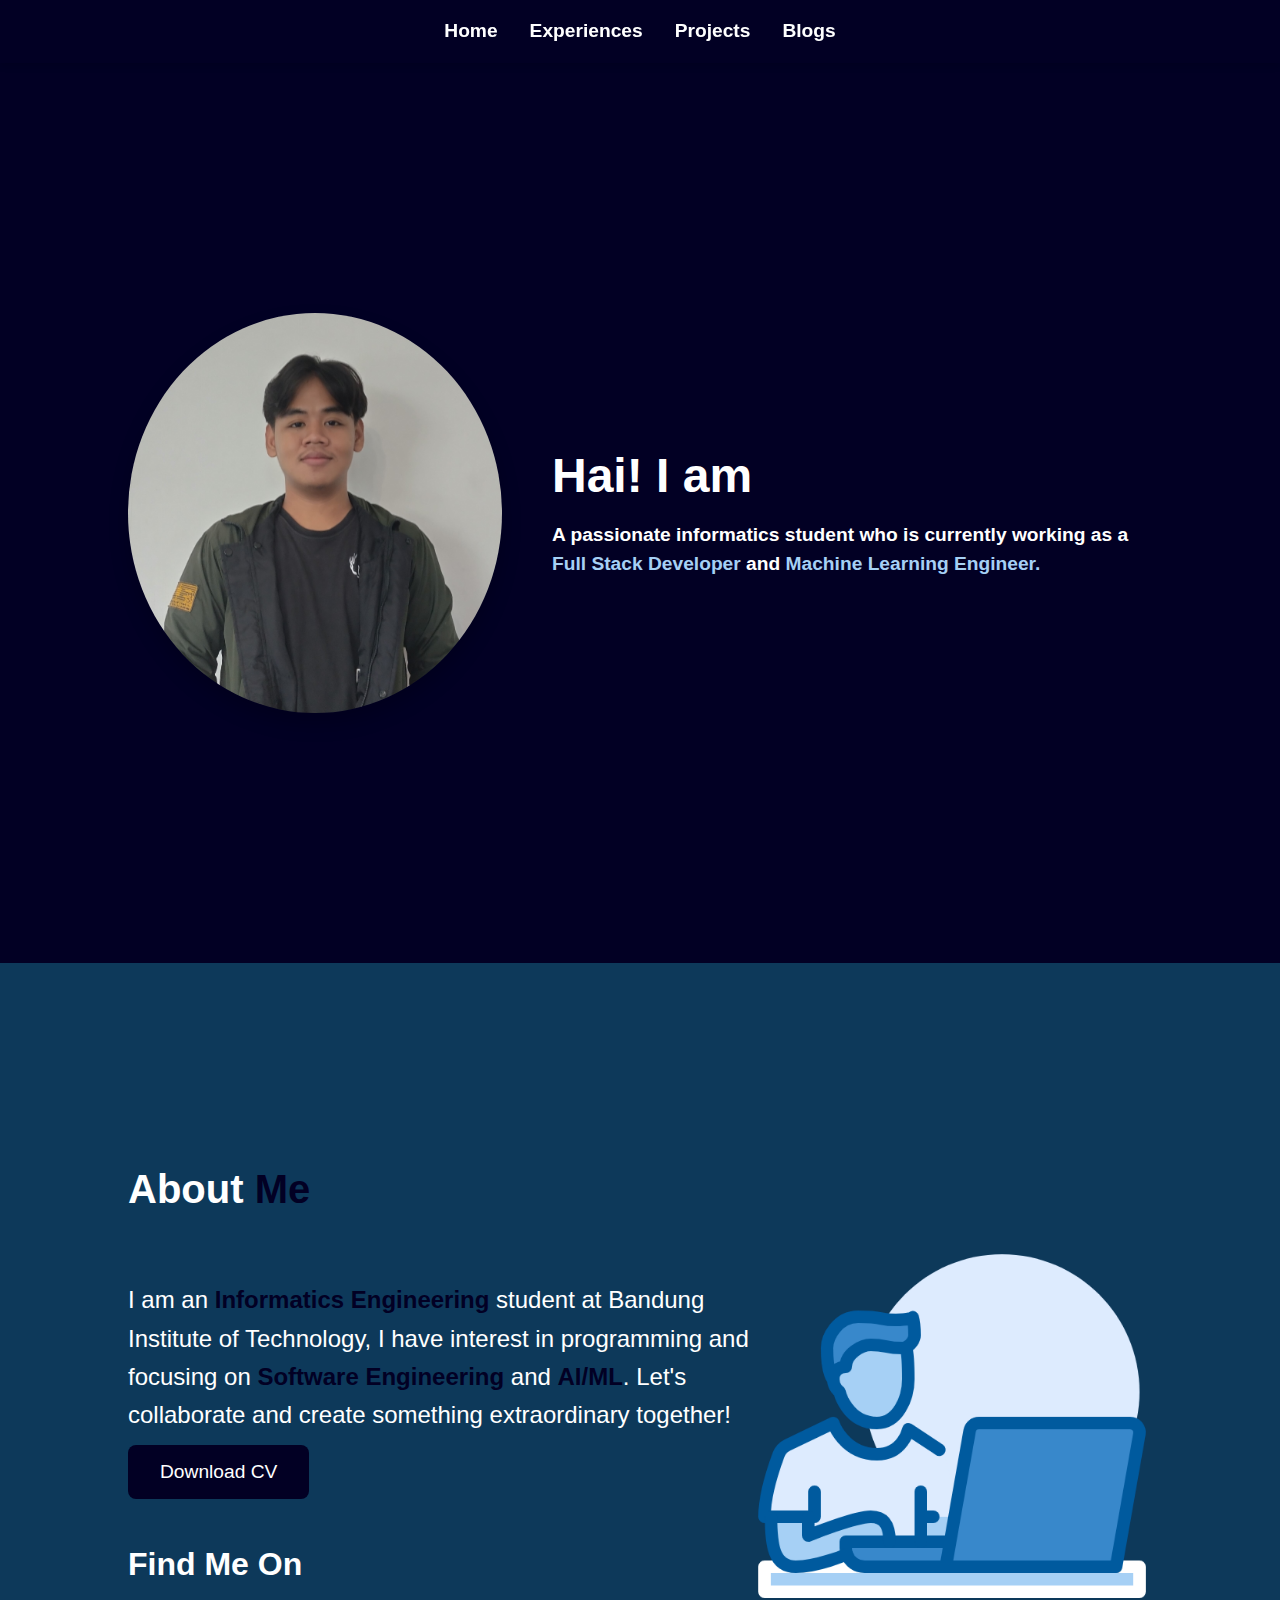
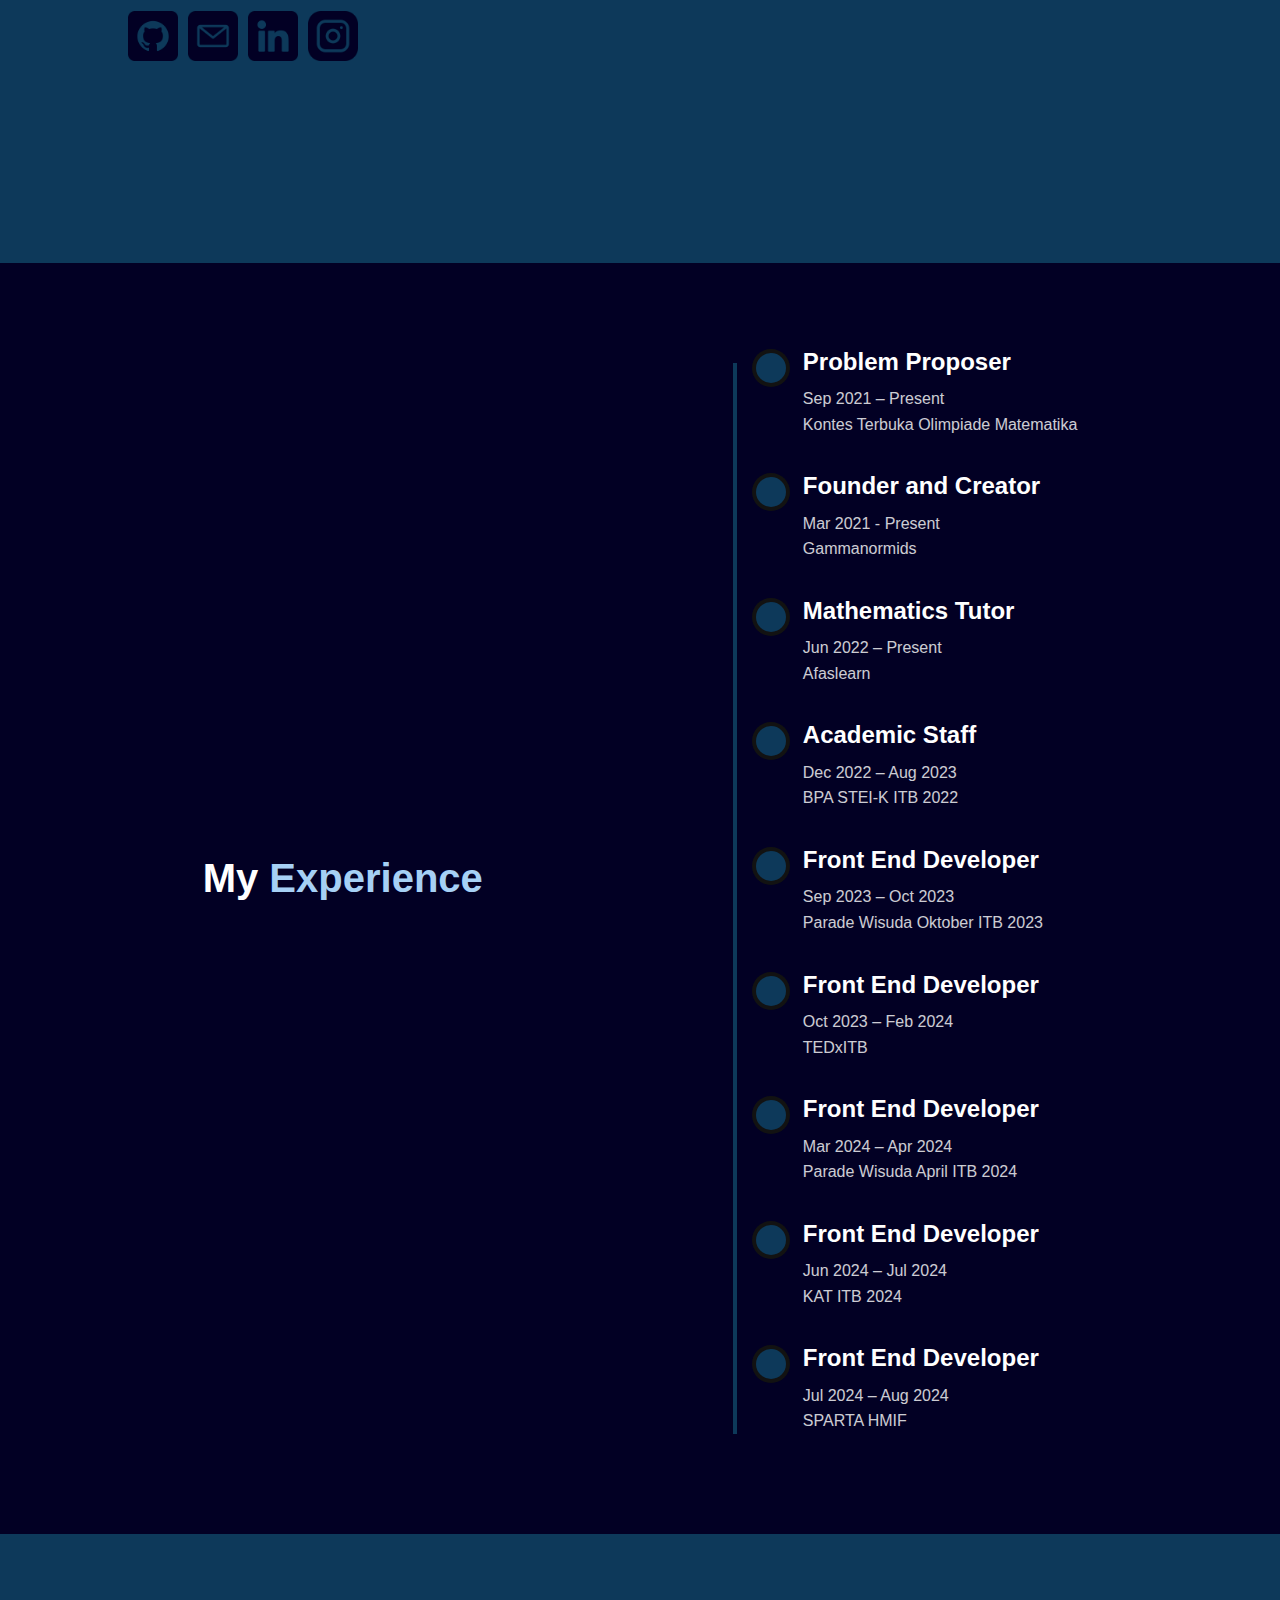
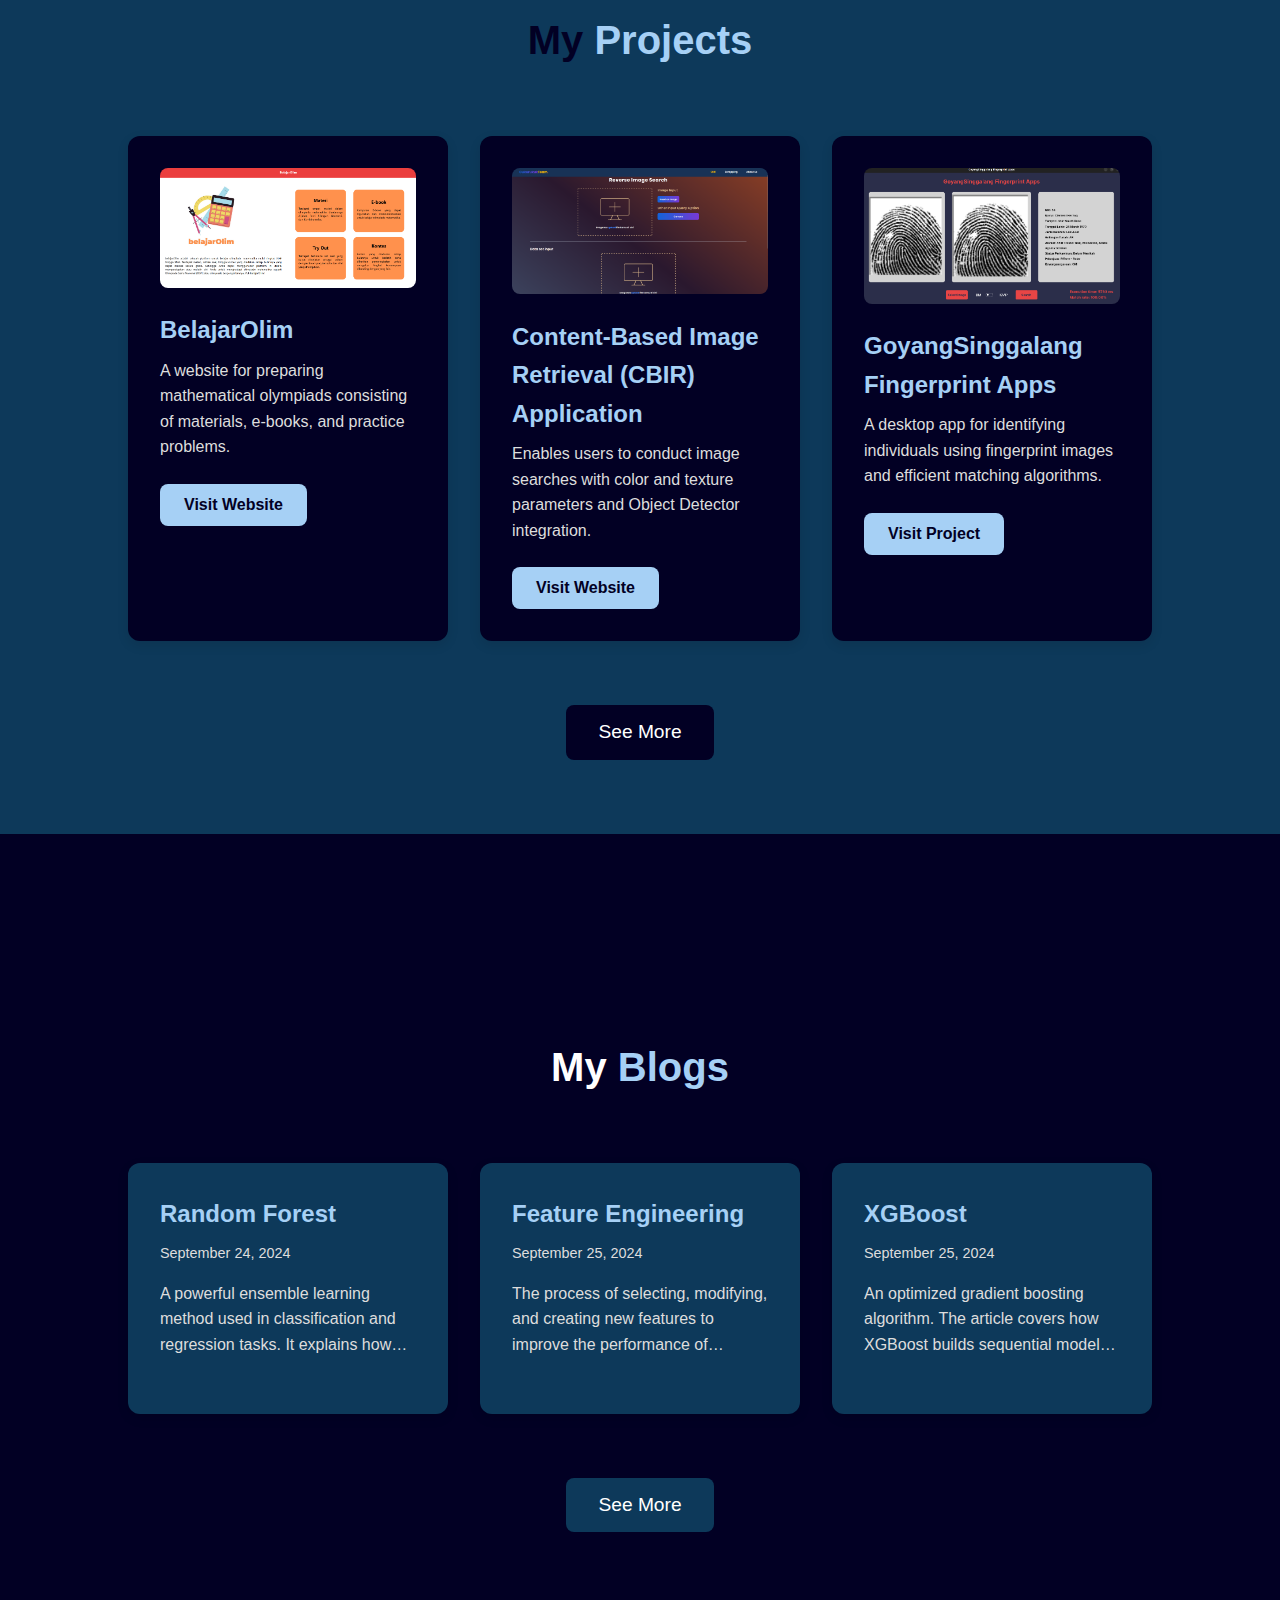
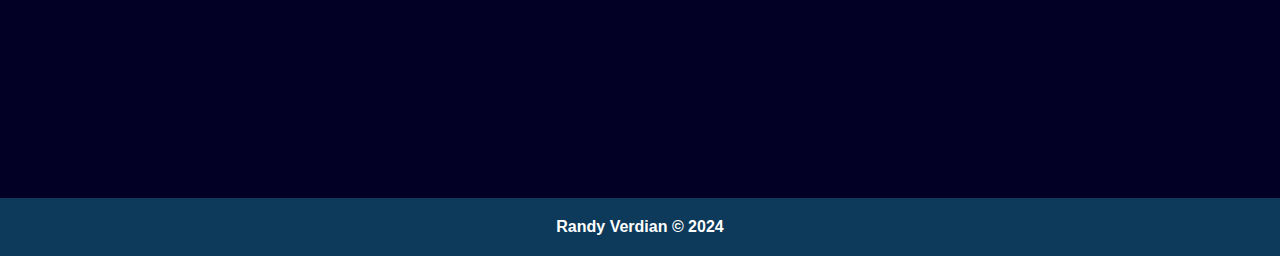
<file: index.html>
<!DOCTYPE html>
<html lang="en">
<head>
    <meta charset="UTF-8">
    <meta name="viewport" content="width=device-width, initial-scale=1.0">
    <title>Randy Verdian</title>
    <link rel="stylesheet" href="style.css">
    <link rel="icon" href="/pages/public/logo.png" type="image/x-icon"> 
</head>
<body>
    <!-- Navbar -->
    <nav class="navbar">
        <ul>
            <li><a href="#home">Home</a></li>
            <li><a href="#experience">Experiences</a></li>
            <li><a href="#projects">Projects</a></li>
            <li><a href="#blogs">Blogs</a></li>
        </ul>
    </nav>

    <!-- Intro Section -->
    <section id="home" class="intro-section">
        <img src="/pages/public/profile.jpg" alt="Randy Verdian" class="profile-photo">
        <div>
            <h1>Hai! I am <span class="type"><span>Randy Verdian</span></span></h1>
            <p>A passionate informatics student who is currently working as a <span>Full Stack Developer</span> and <span>Machine Learning Engineer.</span></p>
        </div>
    </section>

    <!-- About Me Section -->
     <section id="about-me" class="about-me-section">
        <div>
            <div class="about-me-desc">
                <h1>About <span>Me</span></h1>
                <p>
                    I am an <span>Informatics Engineering</span> student at Bandung Institute of Technology, I have interest in programming and focusing on <span>Software Engineering</span> and <span>AI/ML</span>. Let's collaborate and create something extraordinary together!
                </p>
                <a href="https://drive.google.com/file/d/1Tj3qv7TsviQpKlpNFp0ObfLDTajjhK-S/view" class="btn">Download CV</a>
            </div>
            <div class="about-me-contact">
                <p>Find Me On</p>
                <div class="sosmed">
                    <a href="https://github.com/randyver"><img src="/pages/public/github.png" alt="Github"></a>
                    <a href="mailto:randyverdian99@gmail.com"><img src="/pages/public/email.png" alt="Email"></a>
                    <a href="https://linkedin.com/in/randy-verdian"><img src="/pages/public/linkedin.png" alt="LinkedIn"></a>
                    <a href="https://instagram.com/randyverdian_"><img src="/pages/public/instagram.png" alt="Instagram"></a>
                </div>
            </div>
        </div>
        <img src="/pages/public/about-me.png" alt="About Me">
     </section>

    <!-- My Experience Section -->
    <section id="experience" class="experience-section">
        <h2>My <span>Experience</span></h2>
        <div class="timeline">
            <div class="timeline-item">
                <div class="timeline-icon"></div>
                <div class="timeline-content">
                    <h3>Problem Proposer</h3>
                    <p>Sep 2021 – Present<br>Kontes Terbuka Olimpiade Matematika</p>
                </div>
            </div>
            <div class="timeline-item">
                <div class="timeline-icon"></div>
                <div class="timeline-content">
                    <h3>Founder and Creator</h3>
                    <p>Mar 2021 - Present<br>Gammanormids</p>
                </div>
            </div>
            <div class="timeline-item">
                <div class="timeline-icon"></div>
                <div class="timeline-content">
                    <h3>Mathematics Tutor</h3>
                    <p>Jun 2022 – Present<br>Afaslearn</p>
                </div>
            </div>
            <div class="timeline-item">
                <div class="timeline-icon"></div>
                <div class="timeline-content">
                    <h3>Academic Staff</h3>
                    <p>Dec 2022 – Aug 2023<br>BPA STEI-K ITB 2022</p>
                </div>
            </div>
            <div class="timeline-item">
                <div class="timeline-icon"></div>
                <div class="timeline-content">
                    <h3>Front End Developer</h3>
                    <p>Sep 2023 – Oct 2023<br>Parade Wisuda Oktober ITB 2023</p>
                </div>
            </div>
            <div class="timeline-item">
                <div class="timeline-icon"></div>
                <div class="timeline-content">
                    <h3>Front End Developer</h3>
                    <p>Oct 2023 – Feb 2024<br>TEDxITB</p>
                </div>
            </div>
            <div class="timeline-item">
                <div class="timeline-icon"></div>
                <div class="timeline-content">
                    <h3>Front End Developer</h3>
                    <p>Mar 2024 – Apr 2024<br>Parade Wisuda April ITB 2024</p>
                </div>
            </div>
            <div class="timeline-item">
                <div class="timeline-icon"></div>
                <div class="timeline-content">
                    <h3>Front End Developer</h3>
                    <p>Jun 2024 – Jul 2024<br>KAT ITB 2024</p>
                </div>
            </div>
            <div class="timeline-item">
                <div class="timeline-icon"></div>
                <div class="timeline-content">
                    <h3>Front End Developer</h3>
                    <p>Jul 2024 – Aug 2024<br>SPARTA HMIF</p>
                </div>
            </div>
        </div>
    </section>
    
    

    <!-- My Projects Section -->
<section id="projects" class="projects-section">
    <h2>My <span>Projects</span></h2>
    <div class="projects-list">
        <div class="project">
            <img src="/pages/public/project/belajar-olim.png" alt="belajar-olim">
            <h1>BelajarOlim</h1>
            <p>A website for preparing mathematical olympiads consisting of materials, e-books, and practice problems.</p>
            <a href="https://belajarolim.vercel.app/" target="_blank"><button>Visit Website</button></a>
        </div>

        <div class="project">
            <img src="/pages/public/project/cbir.png" alt="cbir-application">
            <h1>Content-Based Image Retrieval (CBIR) Application</h1>
            <p>Enables users to conduct image searches with color and texture parameters and Object Detector integration.</p>
            <a href="https://algeo02-22027.vercel.app/" target="_blank"><button>Visit Website</button></a>
        </div>

        <div class="project">
            <img src="/pages/public/project/fingerprint.png" alt="fingerprint-app">
            <h1>GoyangSinggalang Fingerprint Apps</h1>
            <p>A desktop app for identifying individuals using fingerprint images and efficient matching algorithms.</p>
            <a href="https://github.com/randyver/Tubes3_GoyangSinggalang" target="_blank"><button>Visit Project</button></a>
        </div>

    </div>
    <a href="/pages/project/index.html" class="btn">See More</a>
</section>


<!-- My Blogs Section -->
<section id="blogs" class="blogs-section">
    <h2>My <span>Blogs</span></h2>
    <div class="blogs-list">
        <div class="blog">
            <a href="/pages/blog/random-forest.html">
                <h1>Random Forest</h1>
                <p class="date">September 24, 2024</p>
                <p class="content">A powerful ensemble learning method used in classification and regression tasks. It explains how multiple decision trees are combined to improve predictive accuracy and handle overfitting.</p>
            </a>
        </div>

        <div class="blog">
            <a href="/pages/blog/feature-engineering.html">
                <h1>Feature Engineering</h1>
                <p class="date">September 25, 2024</p>
                <p class="content">The process of selecting, modifying, and creating new features to improve the performance of machine learning models. It discusses techniques like one-hot encoding, scaling, and interaction terms.</p>
            </a>
        </div>

        <div class="blog">
            <a href="/pages/blog/xg-boost.html">
                <h1>XGBoost</h1>
                <p class="date">September 25, 2024</p>
                <p class="content">An optimized gradient boosting algorithm. The article covers how XGBoost builds sequential models, reduces bias and variance, and why it's favored in machine learning competitions.</p>
            </a>
        </div>
    </div>
    <a href="/pages/blog/index.html" class="btn">See More</a>
</section>

<!-- Footer -->
<footer class="footer">
    <p>Randy Verdian &copy; 2024</p>
</footer>


</body>
</html>
</file>
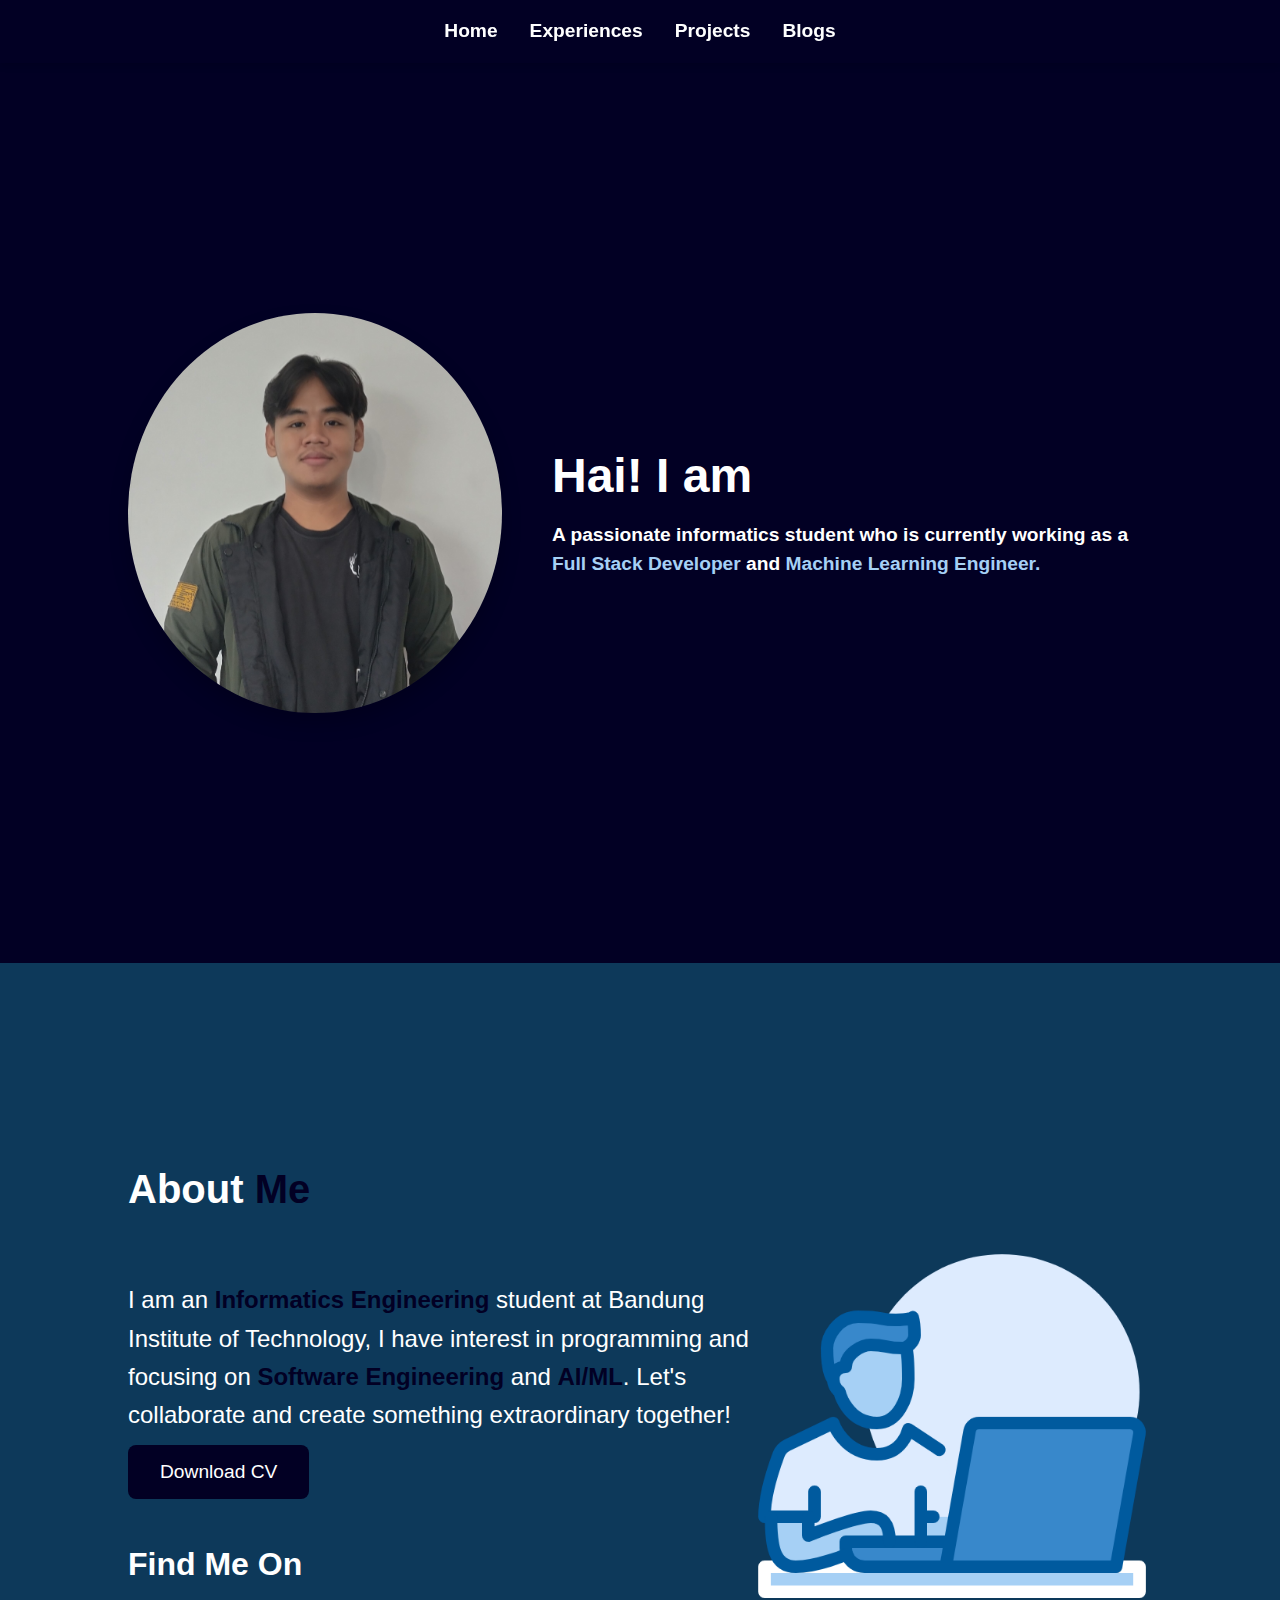
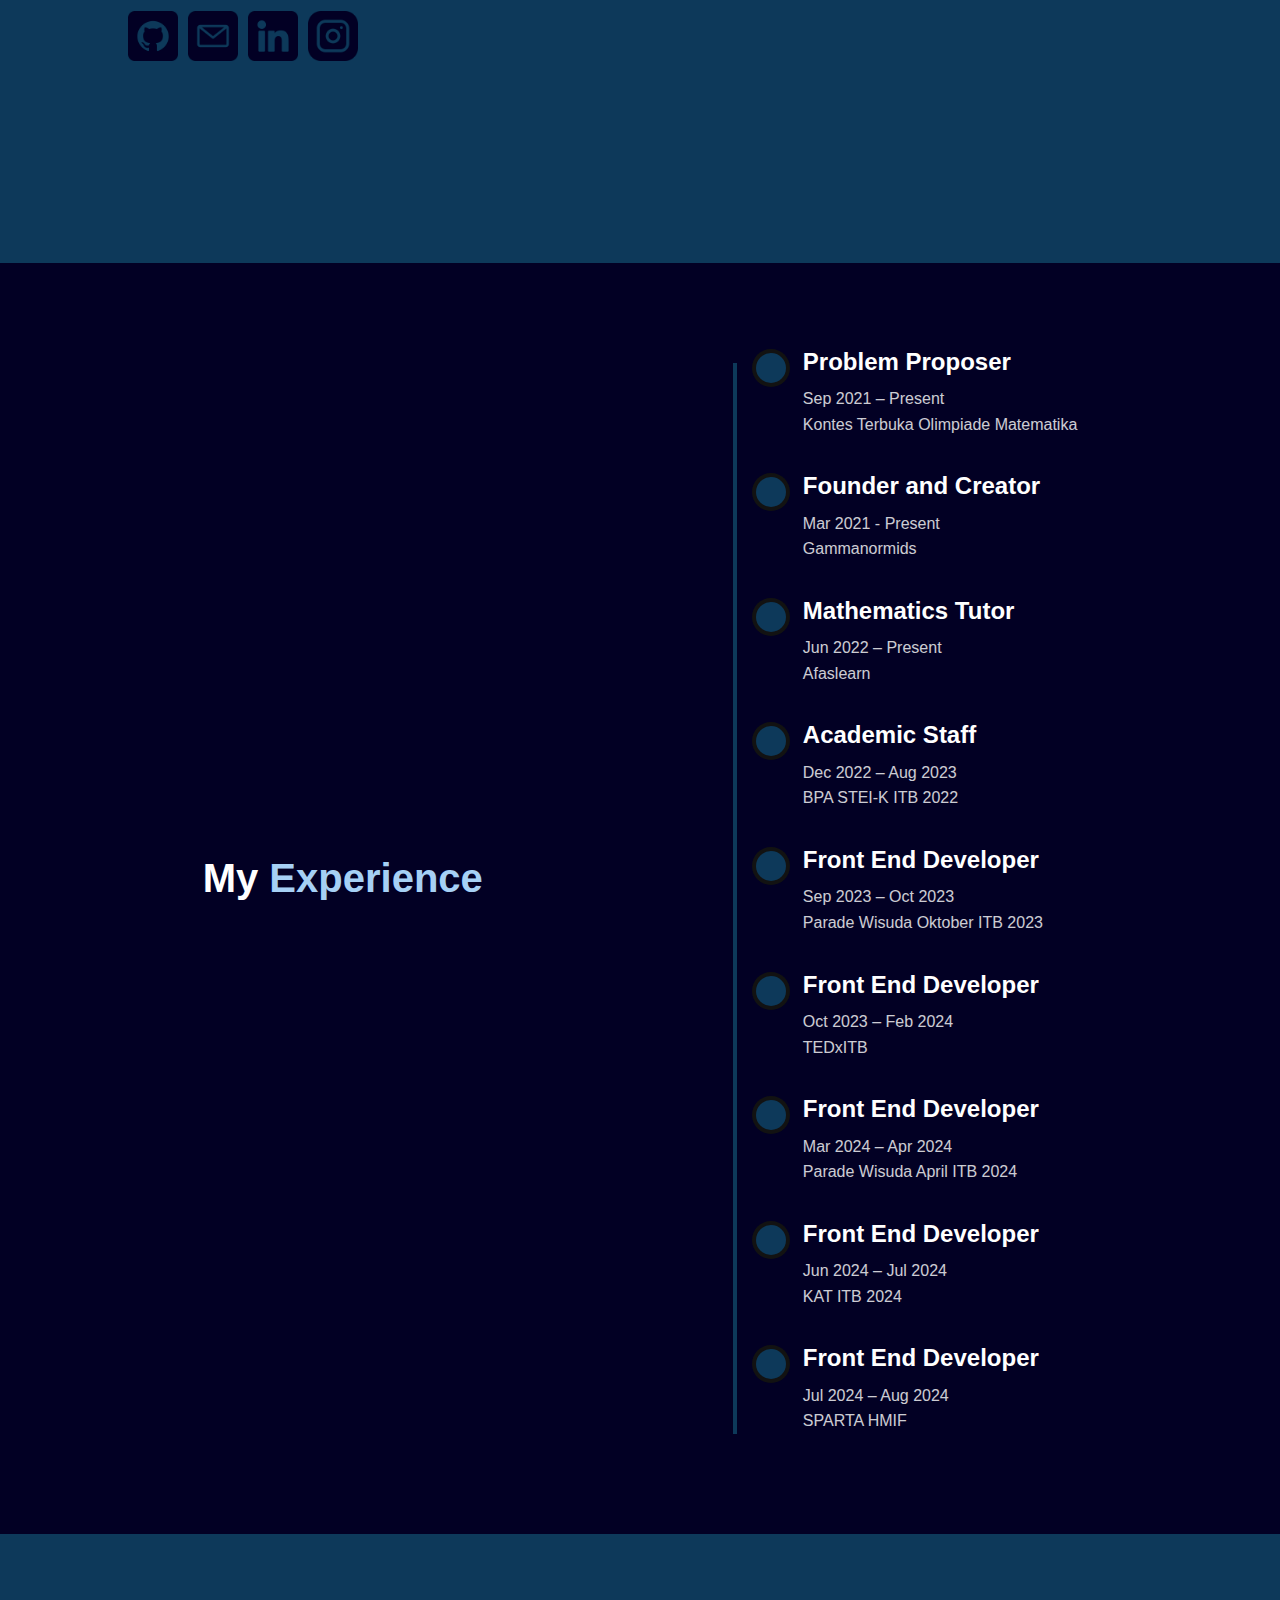
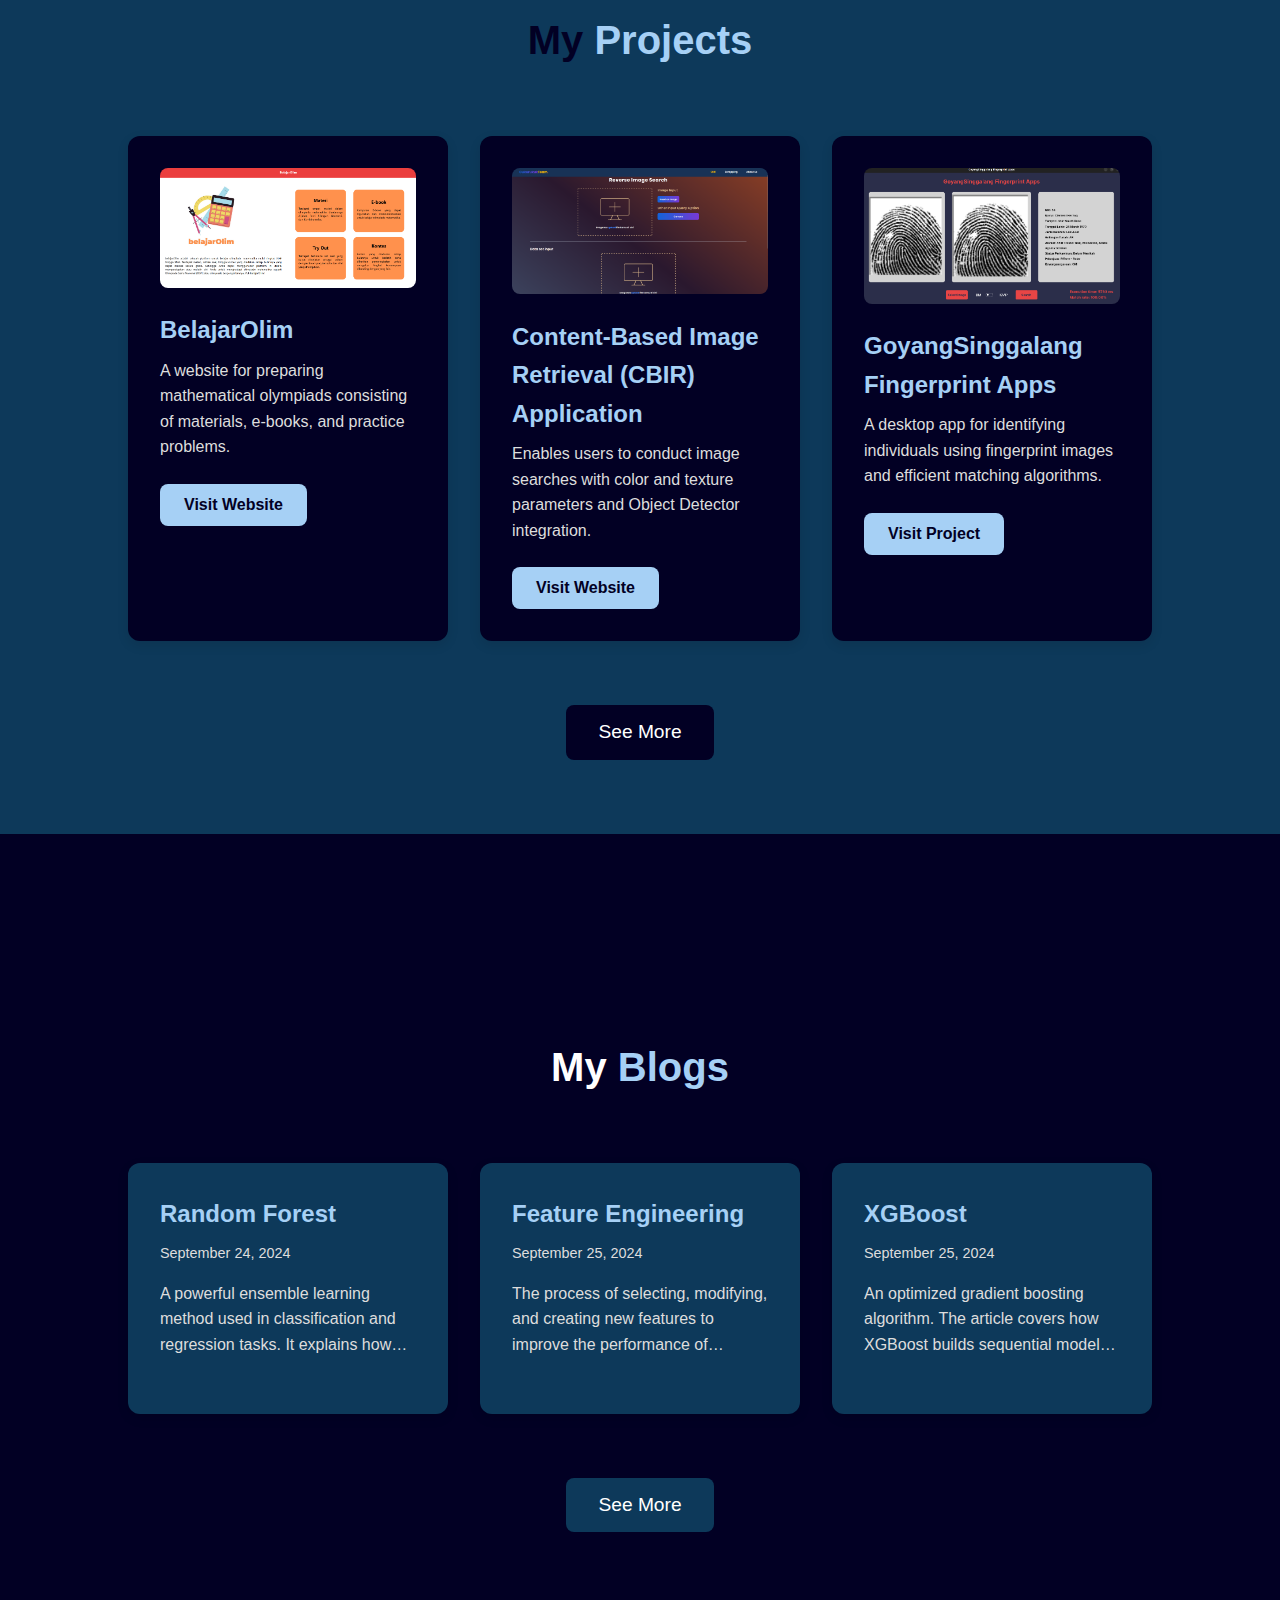
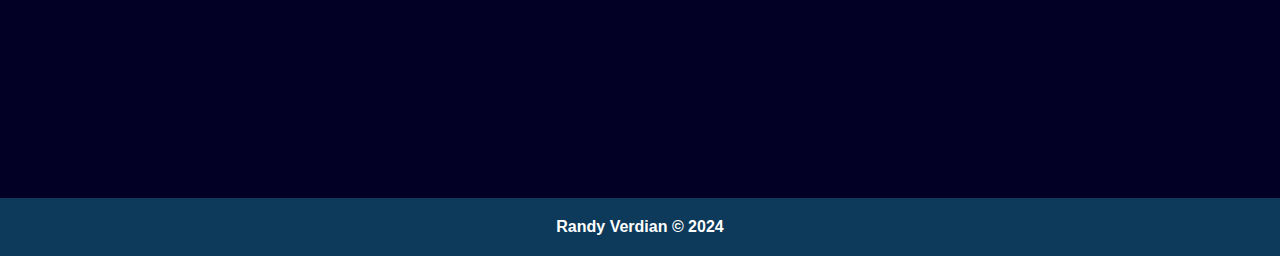
<file: src/index.html>
<!DOCTYPE html>
<html lang="en">
<head>
    <meta charset="UTF-8">
    <meta name="viewport" content="width=device-width, initial-scale=1.0">
    <title>Randy Verdian</title>
    <link rel="stylesheet" href="style.css">
    <link rel="icon" href="./public/logo.png" type="image/x-icon"> 
</head>
<body>
    <!-- Navbar -->
    <nav class="navbar">
        <ul>
            <li><a href="#home">Home</a></li>
            <li><a href="#experience">Experiences</a></li>
            <li><a href="#projects">Projects</a></li>
            <li><a href="#blogs">Blogs</a></li>
        </ul>
    </nav>

    <!-- Intro Section -->
    <section id="home" class="intro-section">
        <img src="./public/profile.jpg" alt="Randy Verdian" class="profile-photo">
        <div>
            <h1>Hai! I am <span class="type"><span>Randy Verdian</span></span></h1>
            <p>A passionate informatics student who is currently working as a <span>Full Stack Developer</span> and <span>Machine Learning Engineer.</span></p>
        </div>
    </section>

    <!-- About Me Section -->
     <section id="about-me" class="about-me-section">
        <div>
            <div class="about-me-desc">
                <h1>About <span>Me</span></h1>
                <p>
                    I am an <span>Informatics Engineering</span> student at Bandung Institute of Technology, I have interest in programming and focusing on <span>Software Engineering</span> and <span>AI/ML</span>. Let's collaborate and create something extraordinary together!
                </p>
                <a href="https://drive.google.com/file/d/1Tj3qv7TsviQpKlpNFp0ObfLDTajjhK-S/view" class="btn">Download CV</a>
            </div>
            <div class="about-me-contact">
                <p>Find Me On</p>
                <div class="sosmed">
                    <a href="https://github.com/randyver"><img src="./public/github.png" alt="Github"></a>
                    <a href="mailto:randyverdian99@gmail.com"><img src="./public/email.png" alt="Email"></a>
                    <a href="https://linkedin.com/in/randy-verdian"><img src="./public/linkedin.png" alt="LinkedIn"></a>
                    <a href="https://instagram.com/randyverdian_"><img src="./public/instagram.png" alt="Instagram"></a>
                </div>
            </div>
        </div>
        <img src="./public/about-me.png" alt="About Me">
     </section>

    <!-- My Experience Section -->
    <section id="experience" class="experience-section">
        <h2>My <span>Experience</span></h2>
        <div class="timeline">
            <div class="timeline-item">
                <div class="timeline-icon"></div>
                <div class="timeline-content">
                    <h3>Problem Proposer</h3>
                    <p>Sep 2021 – Present<br>Kontes Terbuka Olimpiade Matematika</p>
                </div>
            </div>
            <div class="timeline-item">
                <div class="timeline-icon"></div>
                <div class="timeline-content">
                    <h3>Founder and Creator</h3>
                    <p>Mar 2021 - Present<br>Gammanormids</p>
                </div>
            </div>
            <div class="timeline-item">
                <div class="timeline-icon"></div>
                <div class="timeline-content">
                    <h3>Mathematics Tutor</h3>
                    <p>Jun 2022 – Present<br>Afaslearn</p>
                </div>
            </div>
            <div class="timeline-item">
                <div class="timeline-icon"></div>
                <div class="timeline-content">
                    <h3>Academic Staff</h3>
                    <p>Dec 2022 – Aug 2023<br>BPA STEI-K ITB 2022</p>
                </div>
            </div>
            <div class="timeline-item">
                <div class="timeline-icon"></div>
                <div class="timeline-content">
                    <h3>Front End Developer</h3>
                    <p>Sep 2023 – Oct 2023<br>Parade Wisuda Oktober ITB 2023</p>
                </div>
            </div>
            <div class="timeline-item">
                <div class="timeline-icon"></div>
                <div class="timeline-content">
                    <h3>Front End Developer</h3>
                    <p>Oct 2023 – Feb 2024<br>TEDxITB</p>
                </div>
            </div>
            <div class="timeline-item">
                <div class="timeline-icon"></div>
                <div class="timeline-content">
                    <h3>Front End Developer</h3>
                    <p>Mar 2024 – Apr 2024<br>Parade Wisuda April ITB 2024</p>
                </div>
            </div>
            <div class="timeline-item">
                <div class="timeline-icon"></div>
                <div class="timeline-content">
                    <h3>Front End Developer</h3>
                    <p>Jun 2024 – Jul 2024<br>KAT ITB 2024</p>
                </div>
            </div>
            <div class="timeline-item">
                <div class="timeline-icon"></div>
                <div class="timeline-content">
                    <h3>Front End Developer</h3>
                    <p>Jul 2024 – Aug 2024<br>SPARTA HMIF</p>
                </div>
            </div>
        </div>
    </section>
    
    

    <!-- My Projects Section -->
<section id="projects" class="projects-section">
    <h2>My <span>Projects</span></h2>
    <div class="projects-list">
        <div class="project">
            <img src="./public/project/belajar-olim.png" alt="belajar-olim">
            <h1>BelajarOlim</h1>
            <p>A website for preparing mathematical olympiads consisting of materials, e-books, and practice problems.</p>
            <a href="https://belajarolim.vercel.app/" target="_blank"><button>Visit Website</button></a>
        </div>

        <div class="project">
            <img src="./public/project/cbir.png" alt="cbir-application">
            <h1>Content-Based Image Retrieval (CBIR) Application</h1>
            <p>Enables users to conduct image searches with color and texture parameters and Object Detector integration.</p>
            <a href="https://algeo02-22027.vercel.app/" target="_blank"><button>Visit Website</button></a>
        </div>

        <div class="project">
            <img src="./public/project/fingerprint.png" alt="fingerprint-app">
            <h1>GoyangSinggalang Fingerprint Apps</h1>
            <p>A desktop app for identifying individuals using fingerprint images and efficient matching algorithms.</p>
            <a href="https://github.com/randyver/Tubes3_GoyangSinggalang" target="_blank"><button>Visit Project</button></a>
        </div>

    </div>
    <a href="project/index.html" class="btn">See More</a>
</section>


<!-- My Blogs Section -->
<section id="blogs" class="blogs-section">
    <h2>My <span>Blogs</span></h2>
    <div class="blogs-list">
        <div class="blog">
            <a href="blog/random-forest.html">
                <h1>Random Forest</h1>
                <p class="date">September 24, 2024</p>
                <p class="content">A powerful ensemble learning method used in classification and regression tasks. It explains how multiple decision trees are combined to improve predictive accuracy and handle overfitting.</p>
            </a>
        </div>

        <div class="blog">
            <a href="blog/feature-engineering.html">
                <h1>Feature Engineering</h1>
                <p class="date">September 25, 2024</p>
                <p class="content">The process of selecting, modifying, and creating new features to improve the performance of machine learning models. It discusses techniques like one-hot encoding, scaling, and interaction terms.</p>
            </a>
        </div>

        <div class="blog">
            <a href="blog/xg-boost.html">
                <h1>XGBoost</h1>
                <p class="date">September 25, 2024</p>
                <p class="content">An optimized gradient boosting algorithm. The article covers how XGBoost builds sequential models, reduces bias and variance, and why it's favored in machine learning competitions.</p>
            </a>
        </div>
    </div>
    <a href="blog/index.html" class="btn">See More</a>
</section>

<!-- Footer -->
<footer class="footer">
    <p>Randy Verdian &copy; 2024</p>
</footer>


</body>
</html>
</file>
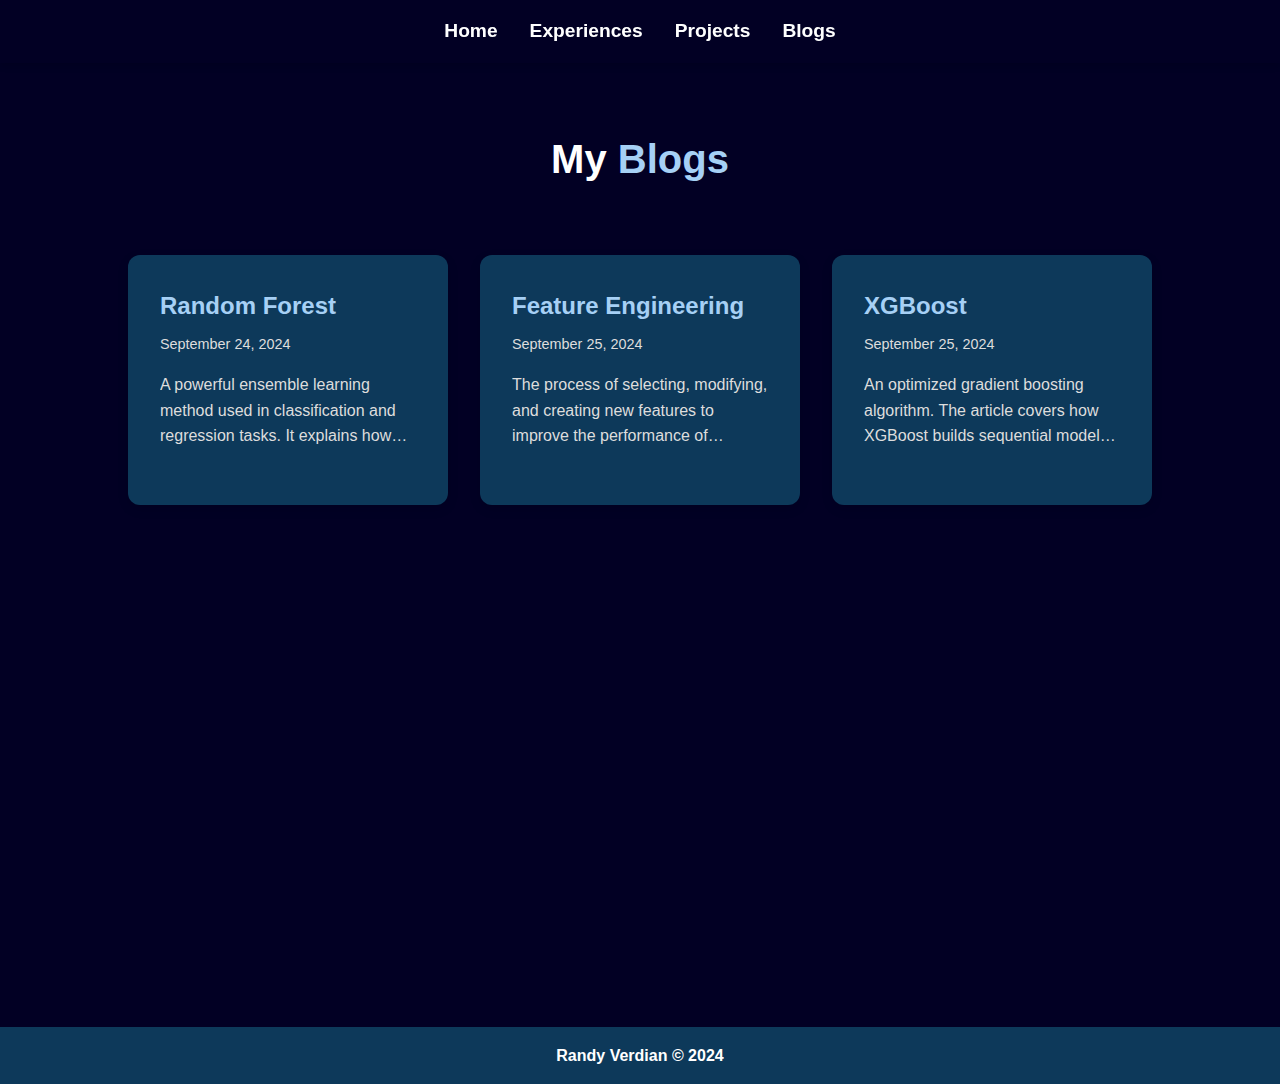
<file: pages/blog/index.html>
<!DOCTYPE html>
<html lang="en">
<head>
    <meta charset="UTF-8">
    <meta name="viewport" content="width=device-width, initial-scale=1.0">
    <title>Randy Verdian | Blogs</title>
    <link rel="stylesheet" href="style.css">
    <link rel="icon" href="/pages/public/logo.png" type="image/x-icon"> 
</head>
<body>
    <!-- Navbar -->
    <nav class="navbar">
        <ul>
            <li><a href="/index.html">Home</a></li>
            <li><a href="/index.html#experience">Experiences</a></li>
            <li><a href="/index.html#projects">Projects</a></li>
            <li><a href="/index.html#blogs">Blogs</a></li>
        </ul>
    </nav>

    <!-- blog cards -->
    <section id="blogs" class="blogs-section">
        <h2>My <span>Blogs</span></h2>
        <div class="blogs-list">
            <div class="blog">
                <a href="random-forest.html">
                    <h1>Random Forest</h1>
                    <p class="date">September 24, 2024</p>
                    <p class="content">A powerful ensemble learning method used in classification and regression tasks. It explains how multiple decision trees are combined to improve predictive accuracy and handle overfitting.</p>
                </a>
            </div>
    
            <div class="blog">
                <a href="feature-engineering.html">
                    <h1>Feature Engineering</h1>
                    <p class="date">September 25, 2024</p>
                    <p class="content">The process of selecting, modifying, and creating new features to improve the performance of machine learning models. It discusses techniques like one-hot encoding, scaling, and interaction terms.</p>
                </a>
            </div>
    
            <div class="blog">
                <a href="xg-boost.html">
                    <h1>XGBoost</h1>
                    <p class="date">September 25, 2024</p>
                    <p class="content">An optimized gradient boosting algorithm. The article covers how XGBoost builds sequential models, reduces bias and variance, and why it's favored in machine learning competitions.</p>
                </a>
            </div>
        </div>
    </section>

    <!-- Footer -->
    <footer class="footer">
        <p>Randy Verdian &copy; 2024</p>
    </footer>
</body>
</html>
</file>
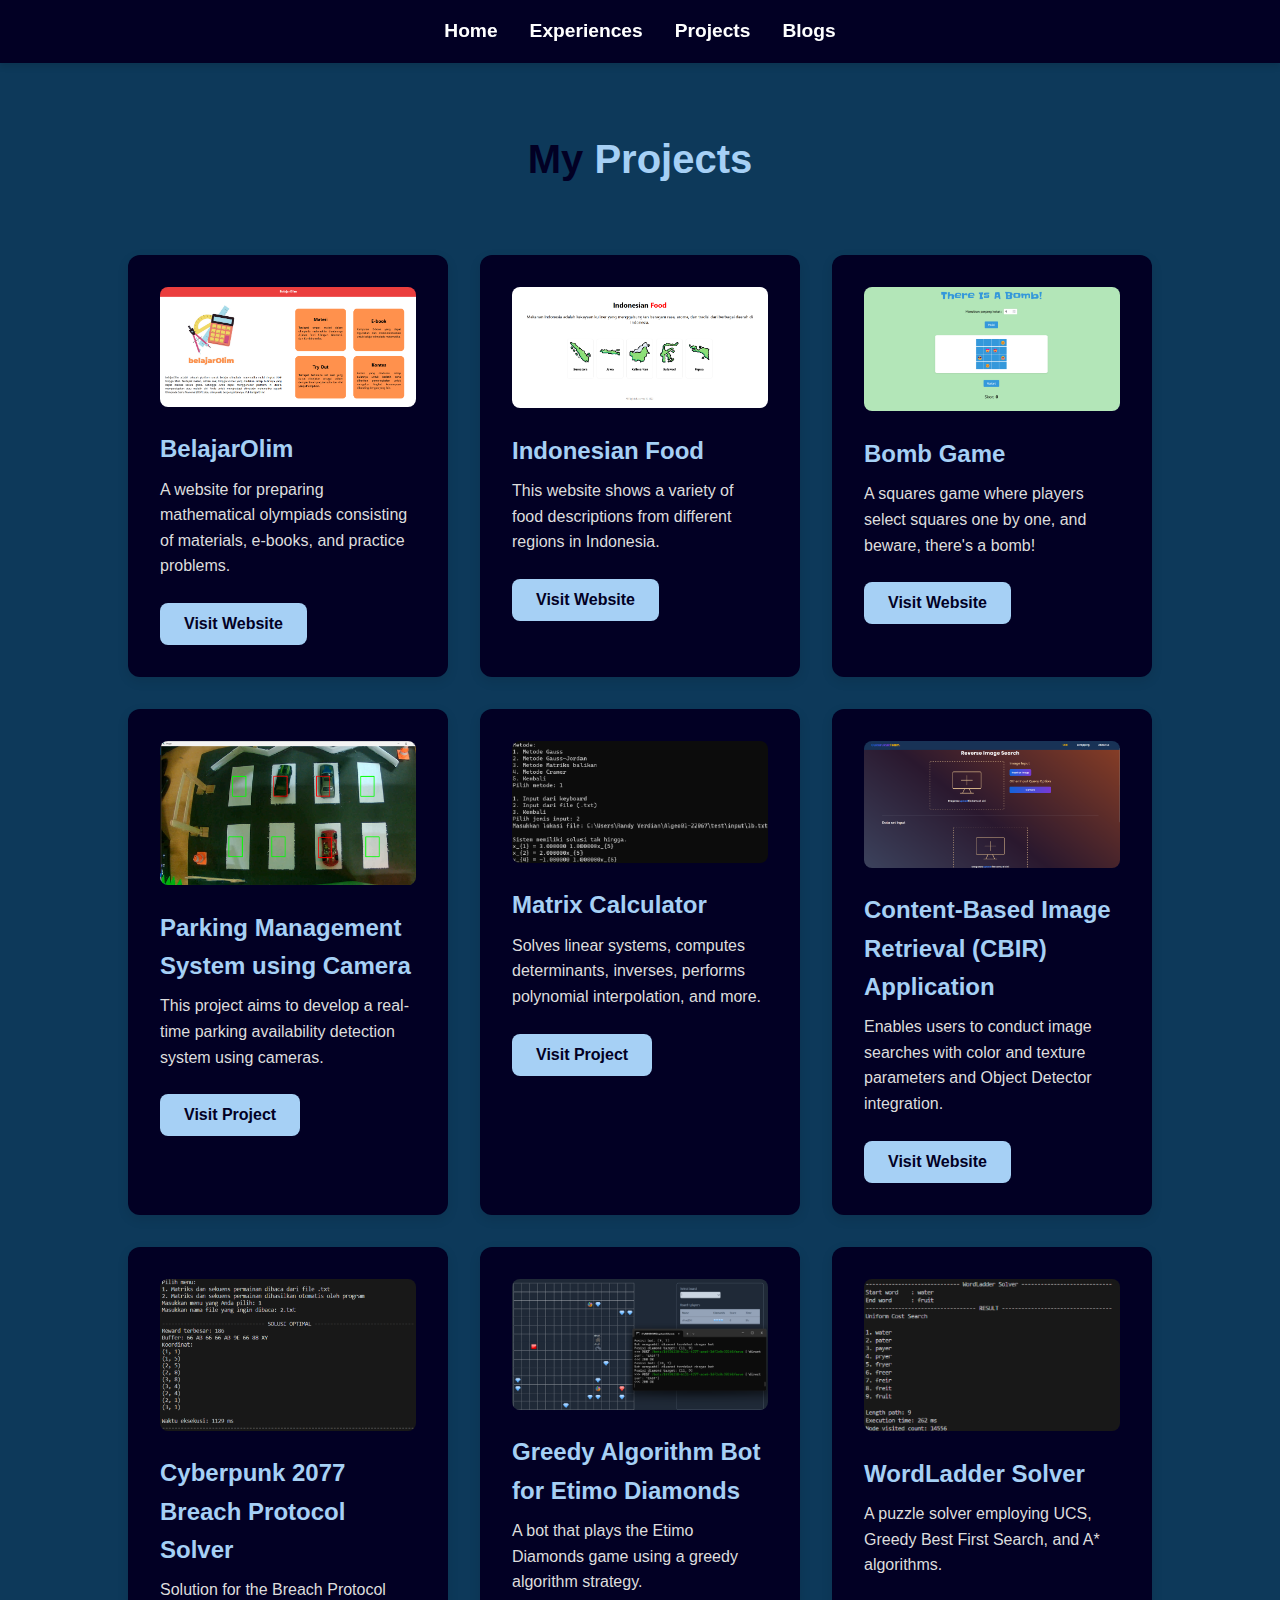
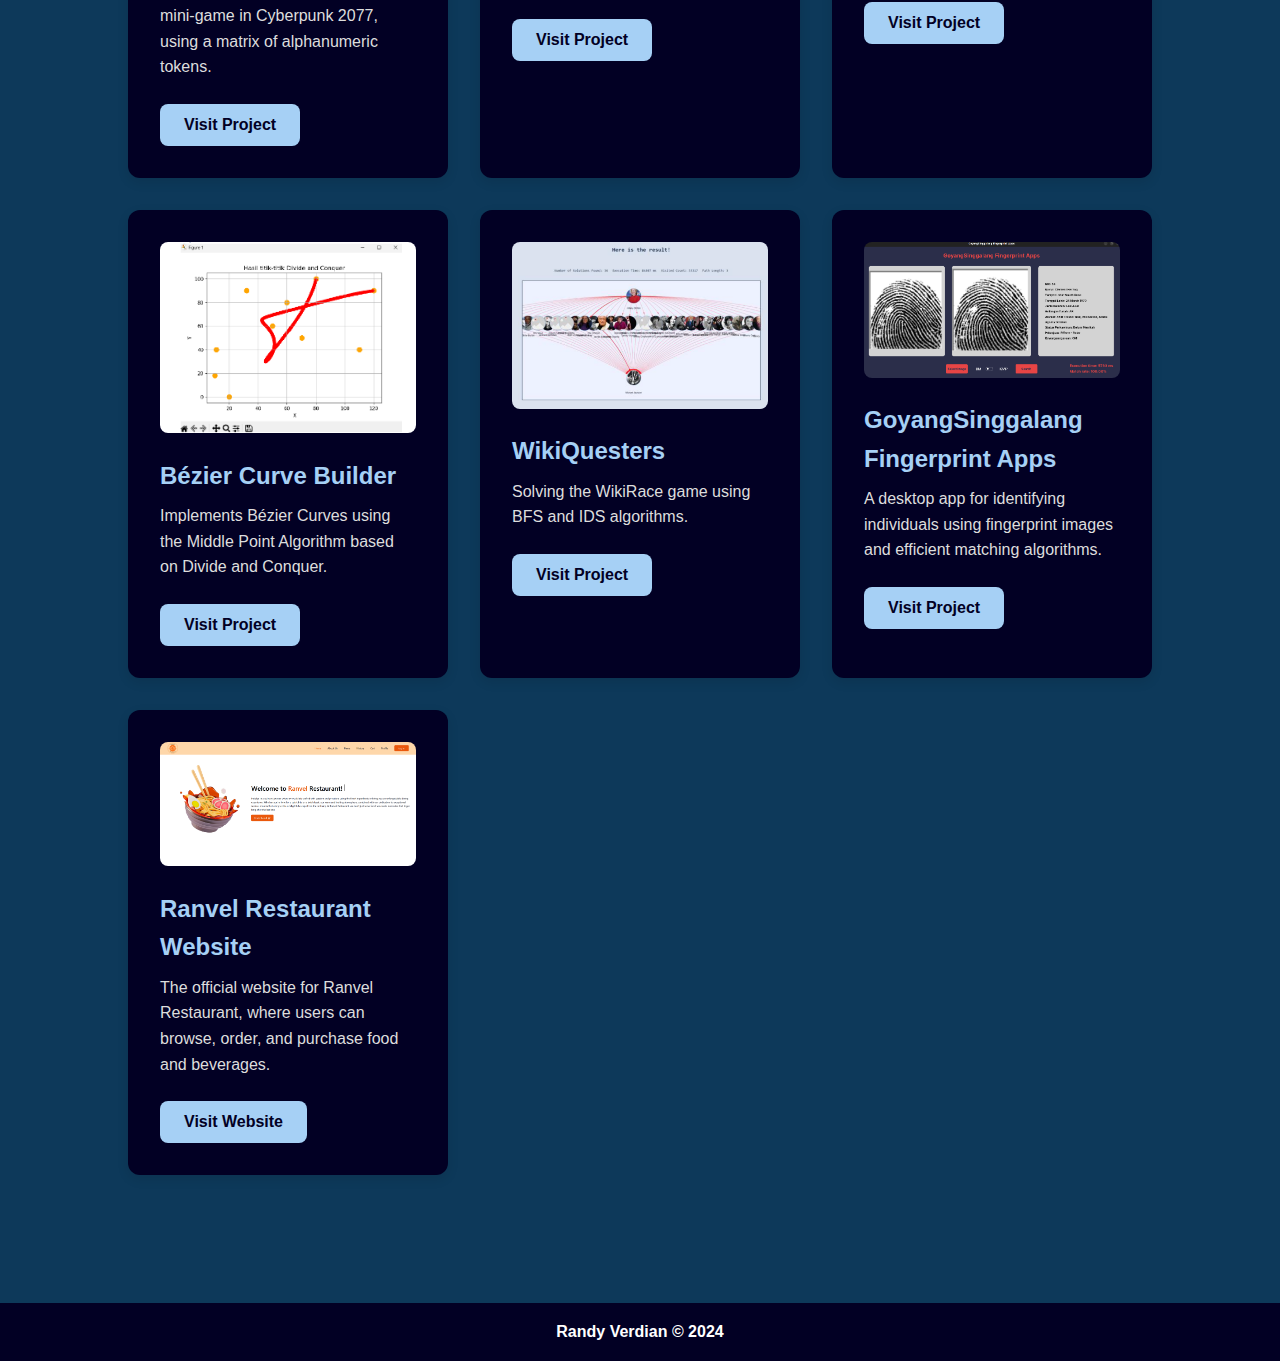
<file: pages/project/index.html>
<!DOCTYPE html>
<html lang="en">
<head>
    <meta charset="UTF-8">
    <meta name="viewport" content="width=device-width, initial-scale=1.0">
    <title>Randy Verdian | Projects</title>
    <link rel="stylesheet" href="style.css">
    <link rel="icon" href="/pages/public/logo.png" type="image/x-icon"> 
</head>
<body>
    <!-- Navbar -->
    <nav class="navbar">
        <ul>
            <li><a href="/index.html">Home</a></li>
            <li><a href="/index.html#experience">Experiences</a></li>
            <li><a href="/index.html#projects">Projects</a></li>
            <li><a href="/index.html#blogs">Blogs</a></li>
        </ul>
    </nav>

    <!-- blog cards -->
    <section id="projects" class="projects-section">
        <h2>My <span>Projects</span></h2>
        <div class="projects-list">
            <div class="project">
                <img src="/pages/public/project/belajar-olim.png" alt="belajar-olim">
                <h1>BelajarOlim</h1>
                <p>A website for preparing mathematical olympiads consisting of materials, e-books, and practice problems.</p>
                <a href="https://belajarolim.vercel.app/" target="_blank"><button>Visit Website</button></a>
            </div>
    
            <div class="project">
                <img src="/pages/public/project/indo-food.png" alt="indo-food">
                <h1>Indonesian Food</h1>
                <p>This website shows a variety of food descriptions from different regions in Indonesia.</p>
                <a href="https://makanan-indo.vercel.app/" target="_blank"><button>Visit Website</button></a>
            </div>
    
            <div class="project">
                <img src="/pages/public/project/bomb-game.png" alt="bomb-game">
                <h1>Bomb Game</h1>
                <p>A squares game where players select squares one by one, and beware, there's a bomb!</p>
                <a href="https://bomb-game-square.vercel.app/" target="_blank"><button>Visit Website</button></a>
            </div>
    
            <div class="project">
                <img src="/pages/public/project/parking.png" alt="parking-management">
                <h1>Parking Management System using Camera</h1>
                <p>This project aims to develop a real-time parking availability detection system using cameras.</p>
                <a href="https://github.com/randyver/Milestone02_K06" target="_blank"><button>Visit Project</button></a>
            </div>
    
            <div class="project">
                <img src="/pages/public/project/matrix.png" alt="matrix-calculator">
                <h1>Matrix Calculator</h1>
                <p>Solves linear systems, computes determinants, inverses, performs polynomial interpolation, and more.</p>
                <a href="https://github.com/randyver/Algeo01-22067" target="_blank"><button>Visit Project</button></a>
            </div>
    
            <div class="project">
                <img src="/pages/public/project/cbir.png" alt="cbir-application">
                <h1>Content-Based Image Retrieval (CBIR) Application</h1>
                <p>Enables users to conduct image searches with color and texture parameters and Object Detector integration.</p>
                <a href="https://algeo02-22027.vercel.app/" target="_blank"><button>Visit Website</button></a>
            </div>
    
            <div class="project">
                <img src="/pages/public/project/cyberpunk.png" alt="cyberpunk-solver">
                <h1>Cyberpunk 2077 Breach Protocol Solver</h1>
                <p>Solution for the Breach Protocol mini-game in Cyberpunk 2077, using a matrix of alphanumeric tokens.</p>
                <a href="https://github.com/randyver/Tucil1_13522067" target="_blank"><button>Visit Project</button></a>
            </div>
    
            <div class="project">
                <img src="/pages/public/project/diamond.png" alt="etimo-diamonds">
                <h1>Greedy Algorithm Bot for Etimo Diamonds</h1>
                <p>A bot that plays the Etimo Diamonds game using a greedy algorithm strategy.</p>
                <a href="https://github.com/randyver/Tubes1_Drive-2011" target="_blank"><button>Visit Project</button></a>
            </div>
    
            <div class="project">
                <img src="/pages/public/project/wordladder.png" alt="wordladder-solver">
                <h1>WordLadder Solver</h1>
                <p>A puzzle solver employing UCS, Greedy Best First Search, and A* algorithms.</p>
                <a href="https://github.com/randyver/Tucil3_13522067" target="_blank"><button>Visit Project</button></a>
            </div>
    
            <div class="project">
                <img src="/pages/public/project/bezeir.png" alt="bezier-curve">
                <h1>Bézier Curve Builder</h1>
                <p>Implements Bézier Curves using the Middle Point Algorithm based on Divide and Conquer.</p>
                <a href="https://github.com/randyver/Tucil2_13522067_13522109" target="_blank"><button>Visit Project</button></a>
            </div>
    
            <div class="project">
                <img src="/pages/public/project/wikiquesters.png" alt="wikiquesters">
                <h1>WikiQuesters</h1>
                <p>Solving the WikiRace game using BFS and IDS algorithms.</p>
                <a href="https://github.com/randyver/Tubes2_FE_WikiQuesters" target="_blank"><button>Visit Project</button></a>
            </div>
    
            <div class="project">
                <img src="/pages/public/project/fingerprint.png" alt="fingerprint-app">
                <h1>GoyangSinggalang Fingerprint Apps</h1>
                <p>A desktop app for identifying individuals using fingerprint images and efficient matching algorithms.</p>
                <a href="https://github.com/randyver/Tubes3_GoyangSinggalang" target="_blank"><button>Visit Project</button></a>
            </div>
    
            <div class="project">
                <img src="/pages/public/project/ranvel-resto.png" alt="ranvel-restaurant">
                <h1>Ranvel Restaurant Website</h1>
                <p>The official website for Ranvel Restaurant, where users can browse, order, and purchase food and beverages.</p>
                <a href="https://ranvel-restaurant.vercel.app/" target="_blank"><button>Visit Website</button></a>
            </div>
        </div>
    </section>

    <!-- Footer -->
    <footer class="footer">
        <p>Randy Verdian &copy; 2024</p>
    </footer>
</body>
</html>
</file>
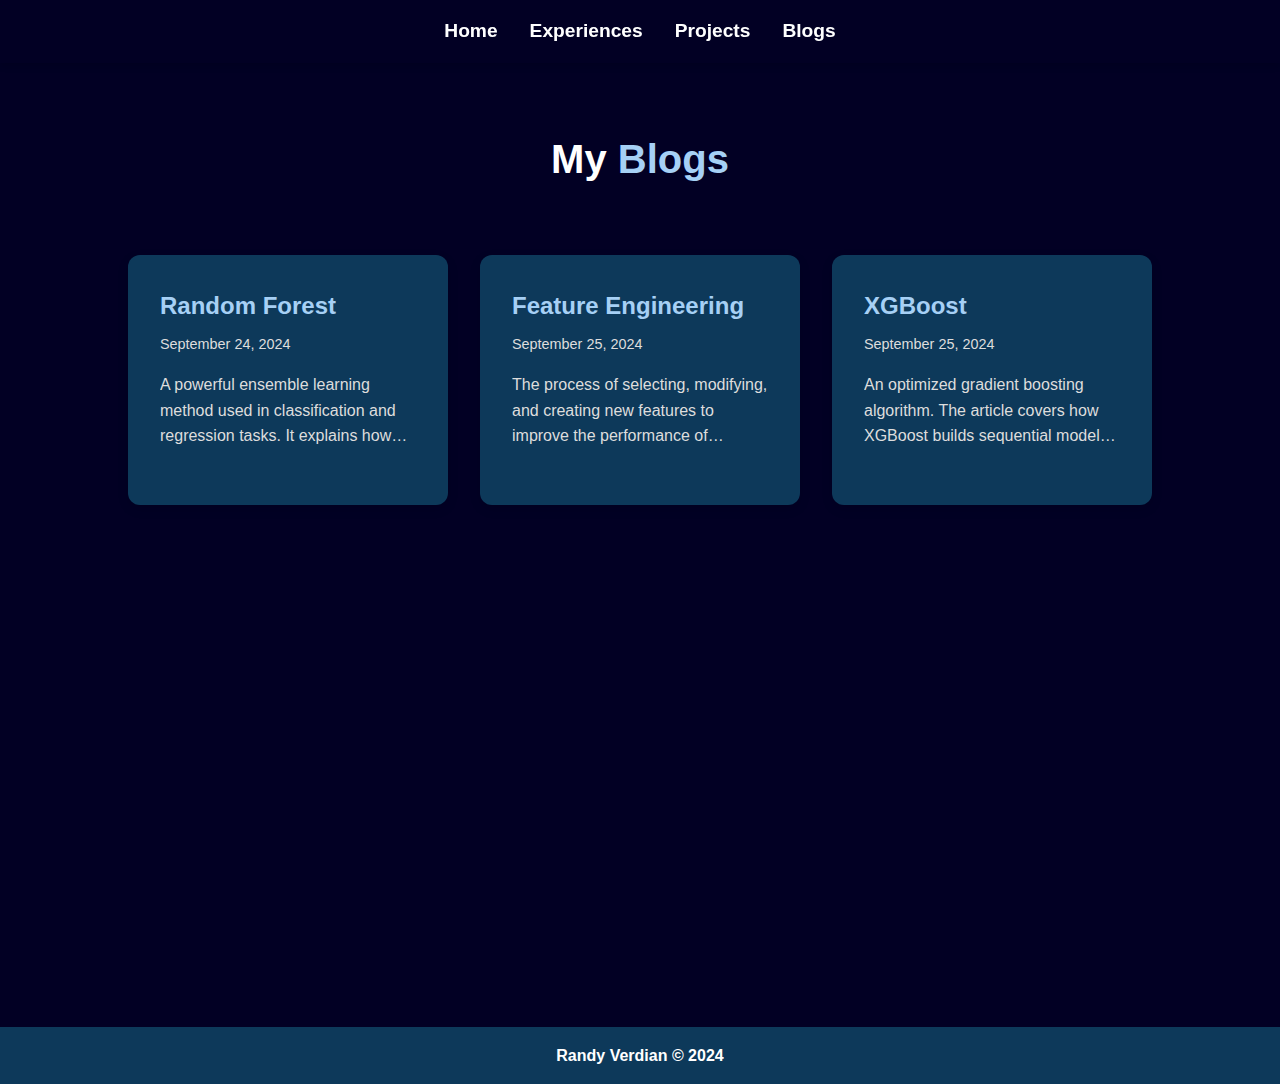
<file: src/blog/index.html>
<!DOCTYPE html>
<html lang="en">
<head>
    <meta charset="UTF-8">
    <meta name="viewport" content="width=device-width, initial-scale=1.0">
    <title>Randy Verdian | Blogs</title>
    <link rel="stylesheet" href="style.css">
    <link rel="icon" href="../../public/logo.png" type="image/x-icon"> 
</head>
<body>
    <!-- Navbar -->
    <nav class="navbar">
        <ul>
            <li><a href="../index.html">Home</a></li>
            <li><a href="../index.html#experience">Experiences</a></li>
            <li><a href="../index.html#projects">Projects</a></li>
            <li><a href="../index.html#blogs">Blogs</a></li>
        </ul>
    </nav>

    <!-- blog cards -->
    <section id="blogs" class="blogs-section">
        <h2>My <span>Blogs</span></h2>
        <div class="blogs-list">
            <div class="blog">
                <a href="random-forest.html">
                    <h1>Random Forest</h1>
                    <p class="date">September 24, 2024</p>
                    <p class="content">A powerful ensemble learning method used in classification and regression tasks. It explains how multiple decision trees are combined to improve predictive accuracy and handle overfitting.</p>
                </a>
            </div>
    
            <div class="blog">
                <a href="feature-engineering.html">
                    <h1>Feature Engineering</h1>
                    <p class="date">September 25, 2024</p>
                    <p class="content">The process of selecting, modifying, and creating new features to improve the performance of machine learning models. It discusses techniques like one-hot encoding, scaling, and interaction terms.</p>
                </a>
            </div>
    
            <div class="blog">
                <a href="xg-boost.html">
                    <h1>XGBoost</h1>
                    <p class="date">September 25, 2024</p>
                    <p class="content">An optimized gradient boosting algorithm. The article covers how XGBoost builds sequential models, reduces bias and variance, and why it's favored in machine learning competitions.</p>
                </a>
            </div>
        </div>
    </section>

    <!-- Footer -->
    <footer class="footer">
        <p>Randy Verdian &copy; 2024</p>
    </footer>
</body>
</html>
</file>
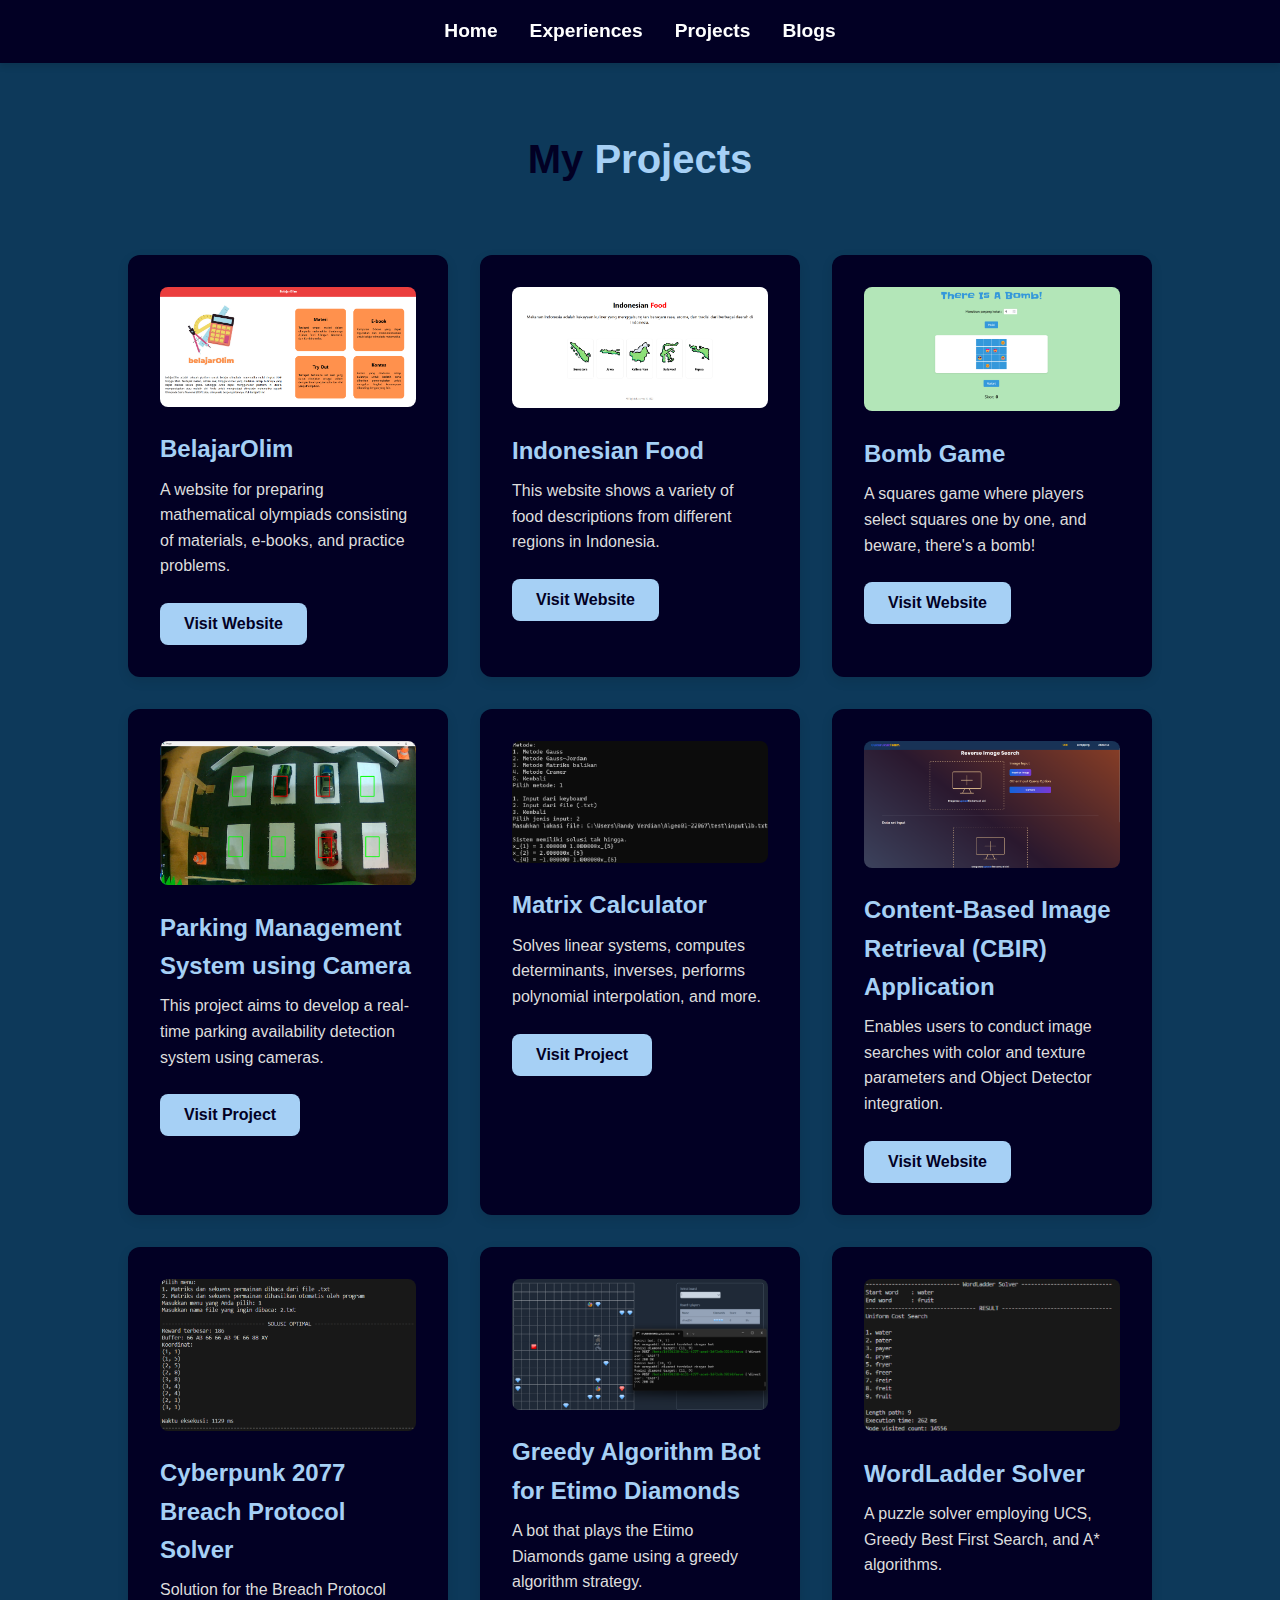
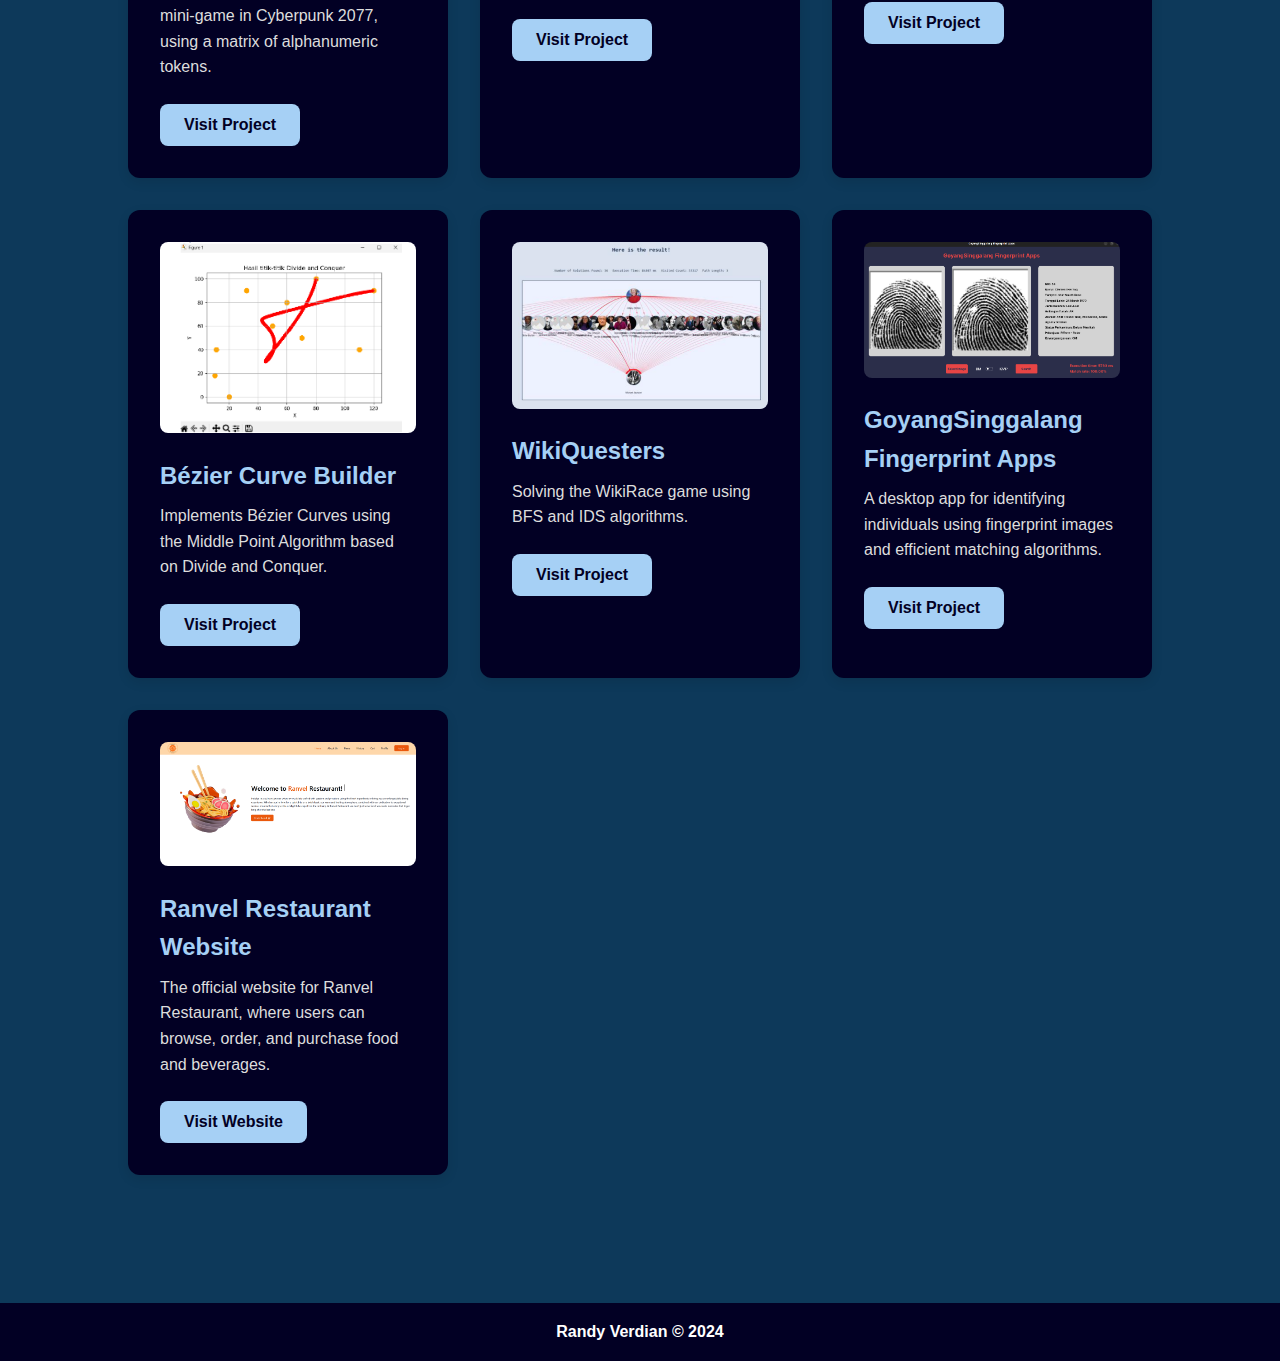
<file: src/project/index.html>
<!DOCTYPE html>
<html lang="en">
<head>
    <meta charset="UTF-8">
    <meta name="viewport" content="width=device-width, initial-scale=1.0">
    <title>Randy Verdian | Projects</title>
    <link rel="stylesheet" href="style.css">
    <link rel="icon" href="../public/logo.png" type="image/x-icon"> 
</head>
<body>
    <!-- Navbar -->
    <nav class="navbar">
        <ul>
            <li><a href="../index.html">Home</a></li>
            <li><a href="../index.html#experience">Experiences</a></li>
            <li><a href="../index.html#projects">Projects</a></li>
            <li><a href="../index.html#blogs">Blogs</a></li>
        </ul>
    </nav>

    <!-- blog cards -->
    <section id="projects" class="projects-section">
        <h2>My <span>Projects</span></h2>
        <div class="projects-list">
            <div class="project">
                <img src="../public/project/belajar-olim.png" alt="belajar-olim">
                <h1>BelajarOlim</h1>
                <p>A website for preparing mathematical olympiads consisting of materials, e-books, and practice problems.</p>
                <a href="https://belajarolim.vercel.app/" target="_blank"><button>Visit Website</button></a>
            </div>
    
            <div class="project">
                <img src="../public/project/indo-food.png" alt="indo-food">
                <h1>Indonesian Food</h1>
                <p>This website shows a variety of food descriptions from different regions in Indonesia.</p>
                <a href="https://makanan-indo.vercel.app/" target="_blank"><button>Visit Website</button></a>
            </div>
    
            <div class="project">
                <img src="../public/project/bomb-game.png" alt="bomb-game">
                <h1>Bomb Game</h1>
                <p>A squares game where players select squares one by one, and beware, there's a bomb!</p>
                <a href="https://bomb-game-square.vercel.app/" target="_blank"><button>Visit Website</button></a>
            </div>
    
            <div class="project">
                <img src="../public/project/parking.png" alt="parking-management">
                <h1>Parking Management System using Camera</h1>
                <p>This project aims to develop a real-time parking availability detection system using cameras.</p>
                <a href="https://github.com/randyver/Milestone02_K06" target="_blank"><button>Visit Project</button></a>
            </div>
    
            <div class="project">
                <img src="../public/project/matrix.png" alt="matrix-calculator">
                <h1>Matrix Calculator</h1>
                <p>Solves linear systems, computes determinants, inverses, performs polynomial interpolation, and more.</p>
                <a href="https://github.com/randyver/Algeo01-22067" target="_blank"><button>Visit Project</button></a>
            </div>
    
            <div class="project">
                <img src="../public/project/cbir.png" alt="cbir-application">
                <h1>Content-Based Image Retrieval (CBIR) Application</h1>
                <p>Enables users to conduct image searches with color and texture parameters and Object Detector integration.</p>
                <a href="https://algeo02-22027.vercel.app/" target="_blank"><button>Visit Website</button></a>
            </div>
    
            <div class="project">
                <img src="../public/project/cyberpunk.png" alt="cyberpunk-solver">
                <h1>Cyberpunk 2077 Breach Protocol Solver</h1>
                <p>Solution for the Breach Protocol mini-game in Cyberpunk 2077, using a matrix of alphanumeric tokens.</p>
                <a href="https://github.com/randyver/Tucil1_13522067" target="_blank"><button>Visit Project</button></a>
            </div>
    
            <div class="project">
                <img src="../public/project/diamond.png" alt="etimo-diamonds">
                <h1>Greedy Algorithm Bot for Etimo Diamonds</h1>
                <p>A bot that plays the Etimo Diamonds game using a greedy algorithm strategy.</p>
                <a href="https://github.com/randyver/Tubes1_Drive-2011" target="_blank"><button>Visit Project</button></a>
            </div>
    
            <div class="project">
                <img src="../public/project/wordladder.png" alt="wordladder-solver">
                <h1>WordLadder Solver</h1>
                <p>A puzzle solver employing UCS, Greedy Best First Search, and A* algorithms.</p>
                <a href="https://github.com/randyver/Tucil3_13522067" target="_blank"><button>Visit Project</button></a>
            </div>
    
            <div class="project">
                <img src="../public/project/bezeir.png" alt="bezier-curve">
                <h1>Bézier Curve Builder</h1>
                <p>Implements Bézier Curves using the Middle Point Algorithm based on Divide and Conquer.</p>
                <a href="https://github.com/randyver/Tucil2_13522067_13522109" target="_blank"><button>Visit Project</button></a>
            </div>
    
            <div class="project">
                <img src="../public/project/wikiquesters.png" alt="wikiquesters">
                <h1>WikiQuesters</h1>
                <p>Solving the WikiRace game using BFS and IDS algorithms.</p>
                <a href="https://github.com/randyver/Tubes2_FE_WikiQuesters" target="_blank"><button>Visit Project</button></a>
            </div>
    
            <div class="project">
                <img src="../public/project/fingerprint.png" alt="fingerprint-app">
                <h1>GoyangSinggalang Fingerprint Apps</h1>
                <p>A desktop app for identifying individuals using fingerprint images and efficient matching algorithms.</p>
                <a href="https://github.com/randyver/Tubes3_GoyangSinggalang" target="_blank"><button>Visit Project</button></a>
            </div>
    
            <div class="project">
                <img src="../public/project/ranvel-resto.png" alt="ranvel-restaurant">
                <h1>Ranvel Restaurant Website</h1>
                <p>The official website for Ranvel Restaurant, where users can browse, order, and purchase food and beverages.</p>
                <a href="https://ranvel-restaurant.vercel.app/" target="_blank"><button>Visit Website</button></a>
            </div>
        </div>
    </section>

    <!-- Footer -->
    <footer class="footer">
        <p>Randy Verdian &copy; 2024</p>
    </footer>
</body>
</html>
</file>
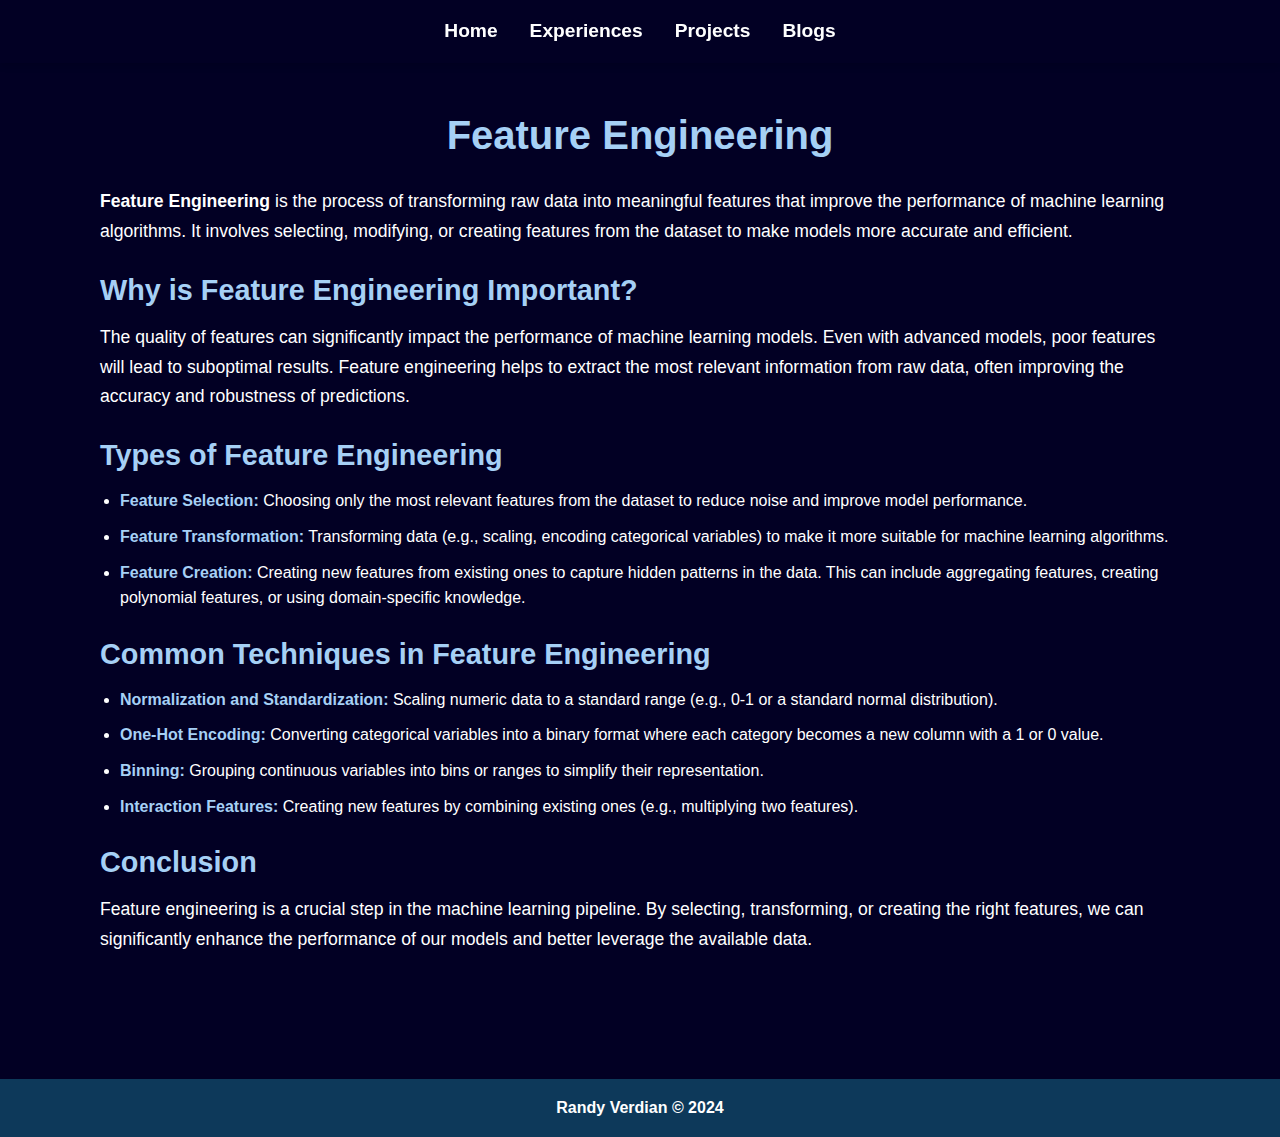
<file: pages/blog/feature-engineering.html>
<!DOCTYPE html>
<html lang="en">
<head>
    <meta charset="UTF-8">
    <meta name="viewport" content="width=device-width, initial-scale=1.0">
    <title>Randy Verdian | Blogs</title>
    <link rel="stylesheet" href="style.css">
    <link rel="icon" href="/pages/public/logo.png" type="image/x-icon"> 
</head>
<body>
    <!-- Navbar -->
    <nav class="navbar">
        <ul>
            <li><a href="/index.html">Home</a></li>
            <li><a href="/index.html#experience">Experiences</a></li>
            <li><a href="/index.html#projects">Projects</a></li>
            <li><a href="/index.html#blogs">Blogs</a></li>
        </ul>
    </nav>
    
    <!-- Blog Section -->
    <section id="blogs" class="blog-section">
        <article class="blog-post">
            <h1>Feature Engineering</h1>
            <p>
                <strong>Feature Engineering</strong> is the process of transforming raw data into meaningful features that improve the performance of machine learning algorithms. It involves selecting, modifying, or creating features from the dataset to make models more accurate and efficient.
            </p>
            <h2>Why is Feature Engineering Important?</h2>
            <p>
                The quality of features can significantly impact the performance of machine learning models. Even with advanced models, poor features will lead to suboptimal results. Feature engineering helps to extract the most relevant information from raw data, often improving the accuracy and robustness of predictions.
            </p>
            <h2>Types of Feature Engineering</h2>
            <ul>
                <li><strong>Feature Selection:</strong> Choosing only the most relevant features from the dataset to reduce noise and improve model performance.</li>
                <li><strong>Feature Transformation:</strong> Transforming data (e.g., scaling, encoding categorical variables) to make it more suitable for machine learning algorithms.</li>
                <li><strong>Feature Creation:</strong> Creating new features from existing ones to capture hidden patterns in the data. This can include aggregating features, creating polynomial features, or using domain-specific knowledge.</li>
            </ul>
            <h2>Common Techniques in Feature Engineering</h2>
            <ul>
                <li><strong>Normalization and Standardization:</strong> Scaling numeric data to a standard range (e.g., 0-1 or a standard normal distribution).</li>
                <li><strong>One-Hot Encoding:</strong> Converting categorical variables into a binary format where each category becomes a new column with a 1 or 0 value.</li>
                <li><strong>Binning:</strong> Grouping continuous variables into bins or ranges to simplify their representation.</li>
                <li><strong>Interaction Features:</strong> Creating new features by combining existing ones (e.g., multiplying two features).</li>
            </ul>
            <h2>Conclusion</h2>
            <p>
                Feature engineering is a crucial step in the machine learning pipeline. By selecting, transforming, or creating the right features, we can significantly enhance the performance of our models and better leverage the available data.
            </p>
        </article>
    </section>

    <!-- Footer -->
    <footer class="footer">
        <p>Randy Verdian &copy; 2024</p>
    </footer>
</body>
</html>
</file>
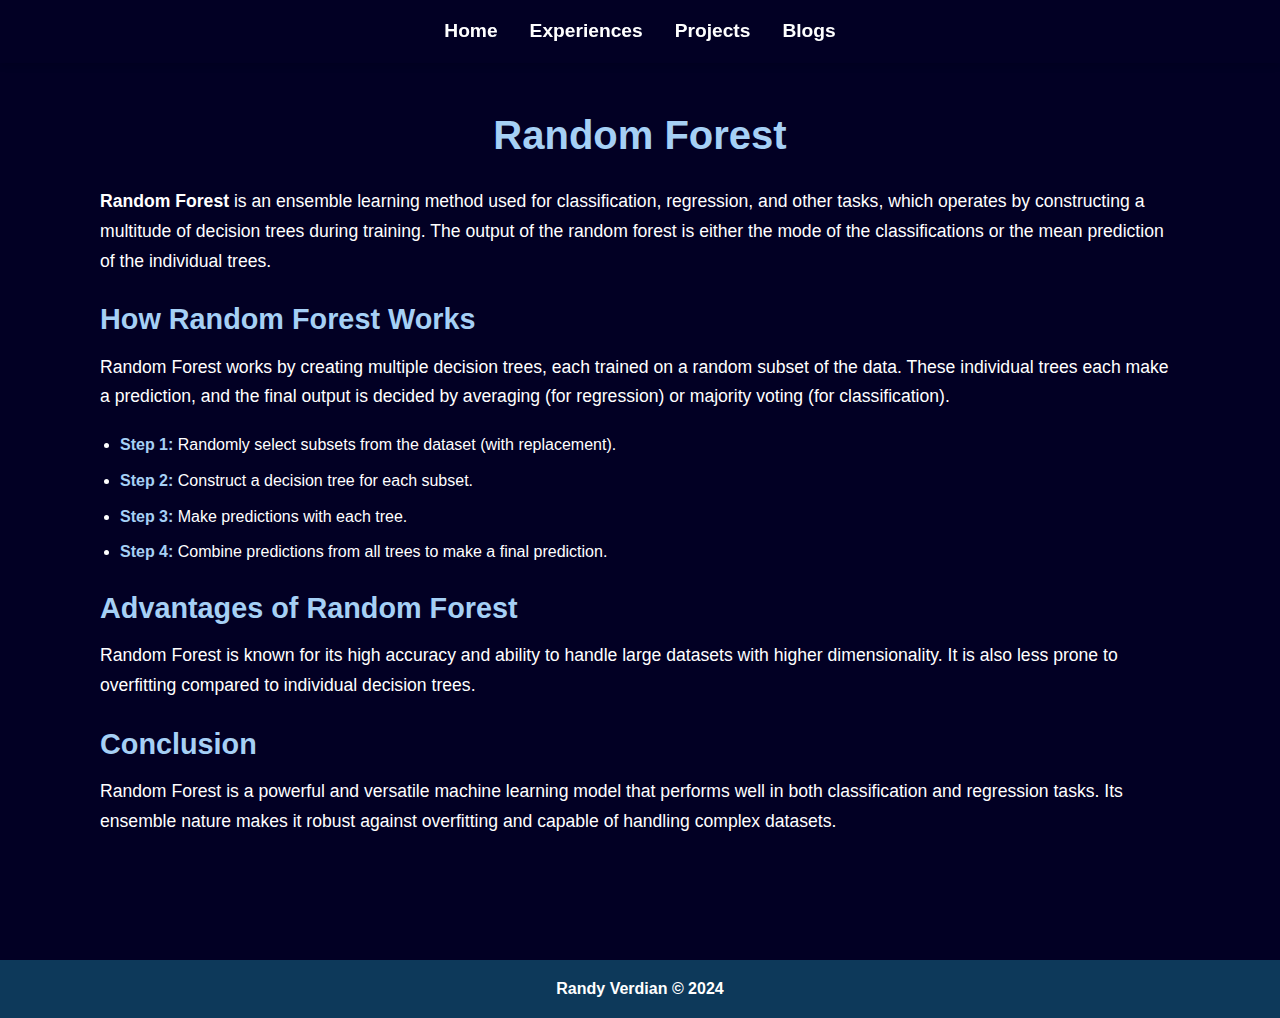
<file: pages/blog/random-forest.html>
<!DOCTYPE html>
<html lang="en">
<head>
    <meta charset="UTF-8">
    <meta name="viewport" content="width=device-width, initial-scale=1.0">
    <title>Randy Verdian | Blogs</title>
    <link rel="stylesheet" href="style.css">
    <link rel="icon" href="/pages/public/logo.png" type="image/x-icon">  
</head>
<body>
    <!-- Navbar -->
    <nav class="navbar">
        <ul>
            <li><a href="/index.html">Home</a></li>
            <li><a href="/index.html#experience">Experiences</a></li>
            <li><a href="/index.html#projects">Projects</a></li>
            <li><a href="/index.html#blogs">Blogs</a></li>
        </ul>
    </nav>
    
    <!-- Blog Section -->
    <section id="blogs" class="blog-section">
            <article class="blog-post">
                <h1>Random Forest</h1>
                <p>
                    <strong>Random Forest</strong> is an ensemble learning method used for classification, regression, and other tasks, which operates by constructing a multitude of decision trees during training. The output of the random forest is either the mode of the classifications or the mean prediction of the individual trees.
                </p>
                <h2>How Random Forest Works</h2>
                <p>
                    Random Forest works by creating multiple decision trees, each trained on a random subset of the data. These individual trees each make a prediction, and the final output is decided by averaging (for regression) or majority voting (for classification).
                </p>
                <ul>
                    <li><strong>Step 1:</strong> Randomly select subsets from the dataset (with replacement).</li>
                    <li><strong>Step 2:</strong> Construct a decision tree for each subset.</li>
                    <li><strong>Step 3:</strong> Make predictions with each tree.</li>
                    <li><strong>Step 4:</strong> Combine predictions from all trees to make a final prediction.</li>
                </ul>
                <h2>Advantages of Random Forest</h2>
                <p>
                    Random Forest is known for its high accuracy and ability to handle large datasets with higher dimensionality. It is also less prone to overfitting compared to individual decision trees.
                </p>
                <h2>Conclusion</h2>
                <p>
                    Random Forest is a powerful and versatile machine learning model that performs well in both classification and regression tasks. Its ensemble nature makes it robust against overfitting and capable of handling complex datasets.
                </p>
            </article>
    </section>
    
    <!-- Footer -->
    <footer class="footer">
        <p>Randy Verdian &copy; 2024</p>
    </footer>
</body>
</html>
</file>
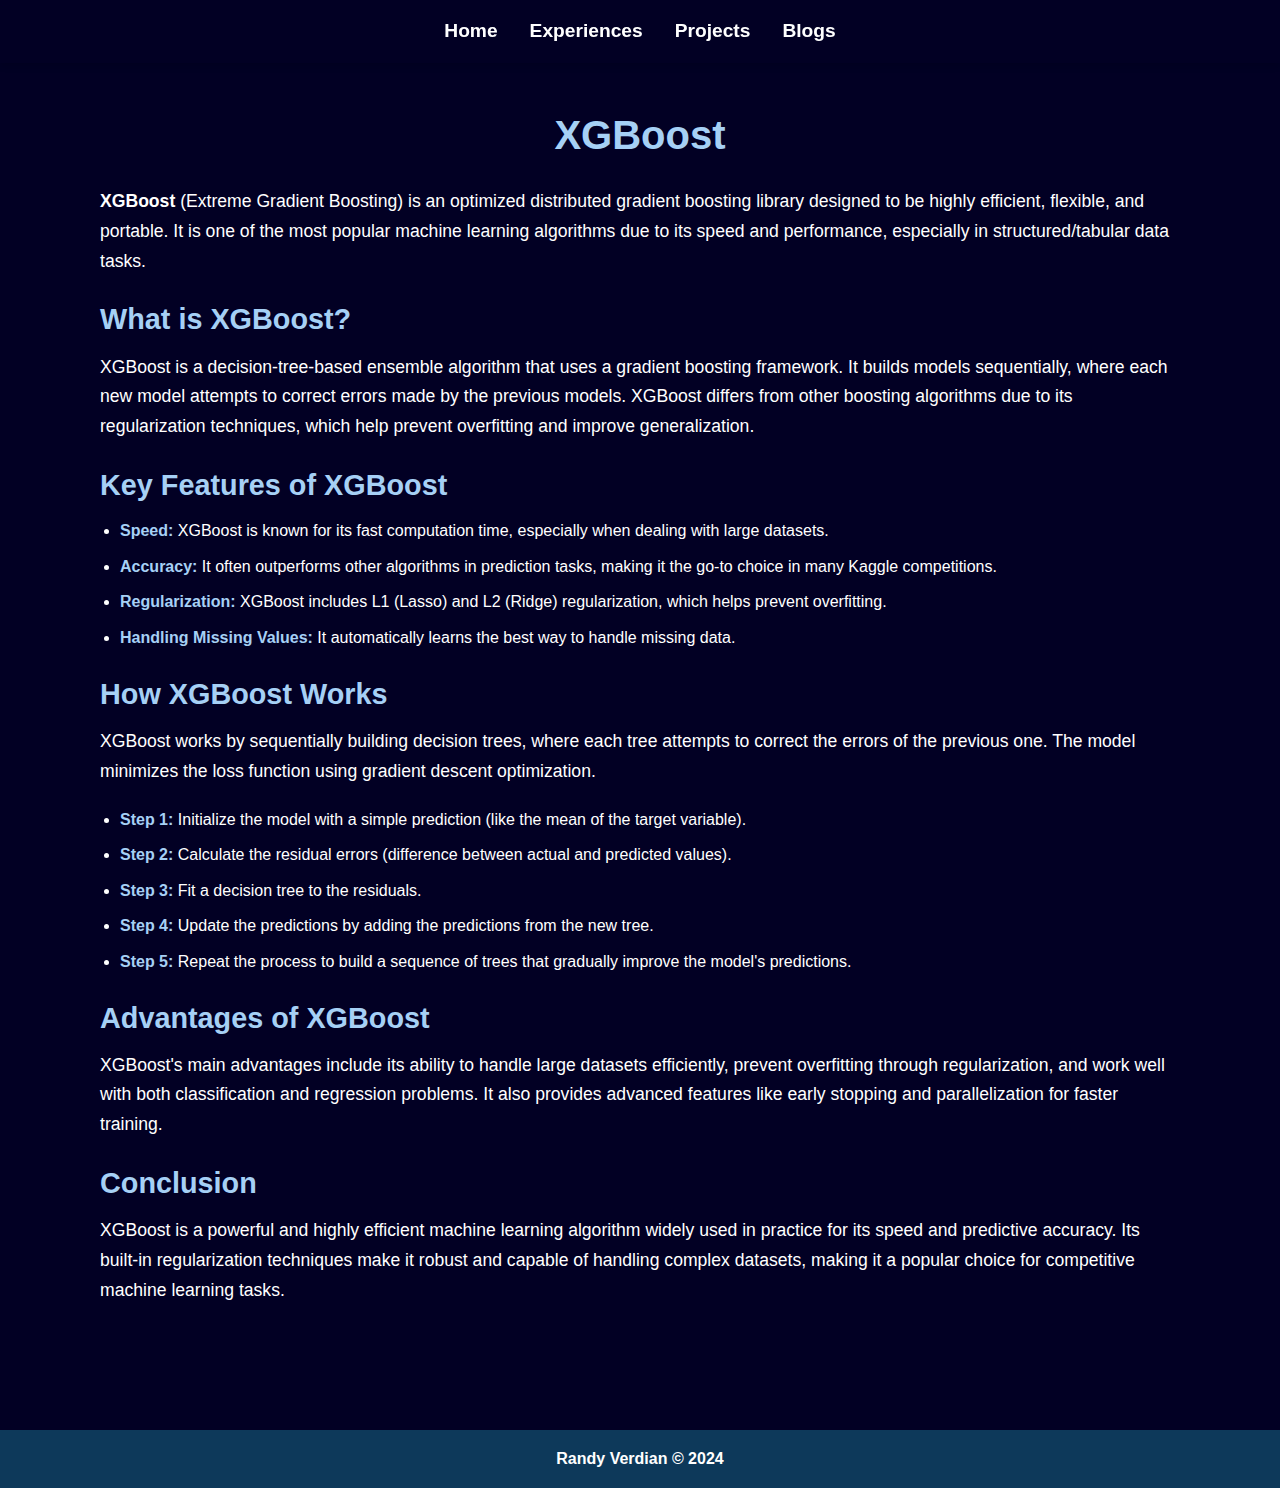
<file: pages/blog/xg-boost.html>
<!DOCTYPE html>
<html lang="en">
<head>
    <meta charset="UTF-8">
    <meta name="viewport" content="width=device-width, initial-scale=1.0">
    <title>Randy Verdian | Blogs</title>
    <link rel="stylesheet" href="style.css">
    <link rel="icon" href="/pages/public/logo.png" type="image/x-icon"> 
</head>
<body>
    <!-- Navbar -->
    <nav class="navbar">
        <ul>
            <li><a href="/index.html">Home</a></li>
            <li><a href="/index.html#experience">Experiences</a></li>
            <li><a href="/index.html#projects">Projects</a></li>
            <li><a href="/index.html#blogs">Blogs</a></li>
        </ul>
    </nav>
    
    <!-- Blog Section -->
    <section id="blogs" class="blog-section">
        <article class="blog-post">
            <h1>XGBoost</h1>
            <p>
                <strong>XGBoost</strong> (Extreme Gradient Boosting) is an optimized distributed gradient boosting library designed to be highly efficient, flexible, and portable. It is one of the most popular machine learning algorithms due to its speed and performance, especially in structured/tabular data tasks.
            </p>

            <h2>What is XGBoost?</h2>
            <p>
                XGBoost is a decision-tree-based ensemble algorithm that uses a gradient boosting framework. It builds models sequentially, where each new model attempts to correct errors made by the previous models. XGBoost differs from other boosting algorithms due to its regularization techniques, which help prevent overfitting and improve generalization.
            </p>

            <h2>Key Features of XGBoost</h2>
            <ul>
                <li><strong>Speed:</strong> XGBoost is known for its fast computation time, especially when dealing with large datasets.</li>
                <li><strong>Accuracy:</strong> It often outperforms other algorithms in prediction tasks, making it the go-to choice in many Kaggle competitions.</li>
                <li><strong>Regularization:</strong> XGBoost includes L1 (Lasso) and L2 (Ridge) regularization, which helps prevent overfitting.</li>
                <li><strong>Handling Missing Values:</strong> It automatically learns the best way to handle missing data.</li>
            </ul>

            <h2>How XGBoost Works</h2>
            <p>
                XGBoost works by sequentially building decision trees, where each tree attempts to correct the errors of the previous one. The model minimizes the loss function using gradient descent optimization.
            </p>
            <ul>
                <li><strong>Step 1:</strong> Initialize the model with a simple prediction (like the mean of the target variable).</li>
                <li><strong>Step 2:</strong> Calculate the residual errors (difference between actual and predicted values).</li>
                <li><strong>Step 3:</strong> Fit a decision tree to the residuals.</li>
                <li><strong>Step 4:</strong> Update the predictions by adding the predictions from the new tree.</li>
                <li><strong>Step 5:</strong> Repeat the process to build a sequence of trees that gradually improve the model's predictions.</li>
            </ul>

            <h2>Advantages of XGBoost</h2>
            <p>
                XGBoost's main advantages include its ability to handle large datasets efficiently, prevent overfitting through regularization, and work well with both classification and regression problems. It also provides advanced features like early stopping and parallelization for faster training.
            </p>

            <h2>Conclusion</h2>
            <p>
                XGBoost is a powerful and highly efficient machine learning algorithm widely used in practice for its speed and predictive accuracy. Its built-in regularization techniques make it robust and capable of handling complex datasets, making it a popular choice for competitive machine learning tasks.
            </p>
        </article>
    </section>

    <!-- Footer -->
    <footer class="footer">
        <p>Randy Verdian &copy; 2024</p>
    </footer>
</body>
</html>
</file>
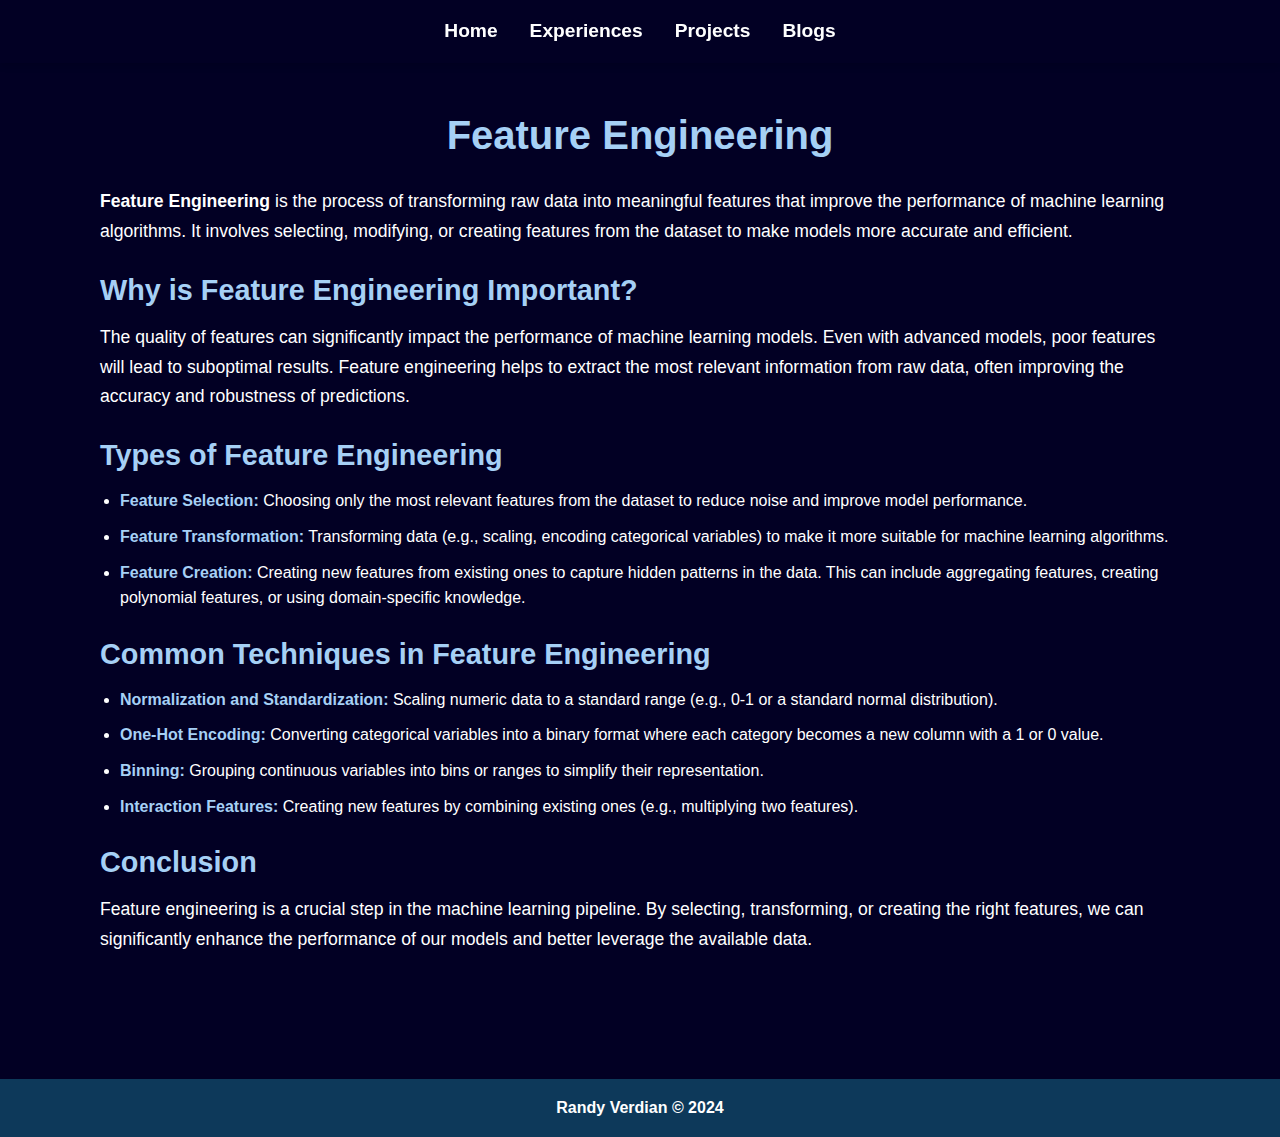
<file: src/blog/feature-engineering.html>
<!DOCTYPE html>
<html lang="en">
<head>
    <meta charset="UTF-8">
    <meta name="viewport" content="width=device-width, initial-scale=1.0">
    <title>Randy Verdian | Blogs</title>
    <link rel="stylesheet" href="style.css">
    <link rel="icon" href="../../public/logo.png" type="image/x-icon"> 
</head>
<body>
    <!-- Navbar -->
    <nav class="navbar">
        <ul>
            <li><a href="../index.html">Home</a></li>
            <li><a href="../index.html#experience">Experiences</a></li>
            <li><a href="../index.html#projects">Projects</a></li>
            <li><a href="../index.html#blogs">Blogs</a></li>
        </ul>
    </nav>
    
    <!-- Blog Section -->
    <section id="blogs" class="blog-section">
        <article class="blog-post">
            <h1>Feature Engineering</h1>
            <p>
                <strong>Feature Engineering</strong> is the process of transforming raw data into meaningful features that improve the performance of machine learning algorithms. It involves selecting, modifying, or creating features from the dataset to make models more accurate and efficient.
            </p>
            <h2>Why is Feature Engineering Important?</h2>
            <p>
                The quality of features can significantly impact the performance of machine learning models. Even with advanced models, poor features will lead to suboptimal results. Feature engineering helps to extract the most relevant information from raw data, often improving the accuracy and robustness of predictions.
            </p>
            <h2>Types of Feature Engineering</h2>
            <ul>
                <li><strong>Feature Selection:</strong> Choosing only the most relevant features from the dataset to reduce noise and improve model performance.</li>
                <li><strong>Feature Transformation:</strong> Transforming data (e.g., scaling, encoding categorical variables) to make it more suitable for machine learning algorithms.</li>
                <li><strong>Feature Creation:</strong> Creating new features from existing ones to capture hidden patterns in the data. This can include aggregating features, creating polynomial features, or using domain-specific knowledge.</li>
            </ul>
            <h2>Common Techniques in Feature Engineering</h2>
            <ul>
                <li><strong>Normalization and Standardization:</strong> Scaling numeric data to a standard range (e.g., 0-1 or a standard normal distribution).</li>
                <li><strong>One-Hot Encoding:</strong> Converting categorical variables into a binary format where each category becomes a new column with a 1 or 0 value.</li>
                <li><strong>Binning:</strong> Grouping continuous variables into bins or ranges to simplify their representation.</li>
                <li><strong>Interaction Features:</strong> Creating new features by combining existing ones (e.g., multiplying two features).</li>
            </ul>
            <h2>Conclusion</h2>
            <p>
                Feature engineering is a crucial step in the machine learning pipeline. By selecting, transforming, or creating the right features, we can significantly enhance the performance of our models and better leverage the available data.
            </p>
        </article>
    </section>

    <!-- Footer -->
    <footer class="footer">
        <p>Randy Verdian &copy; 2024</p>
    </footer>
</body>
</html>
</file>
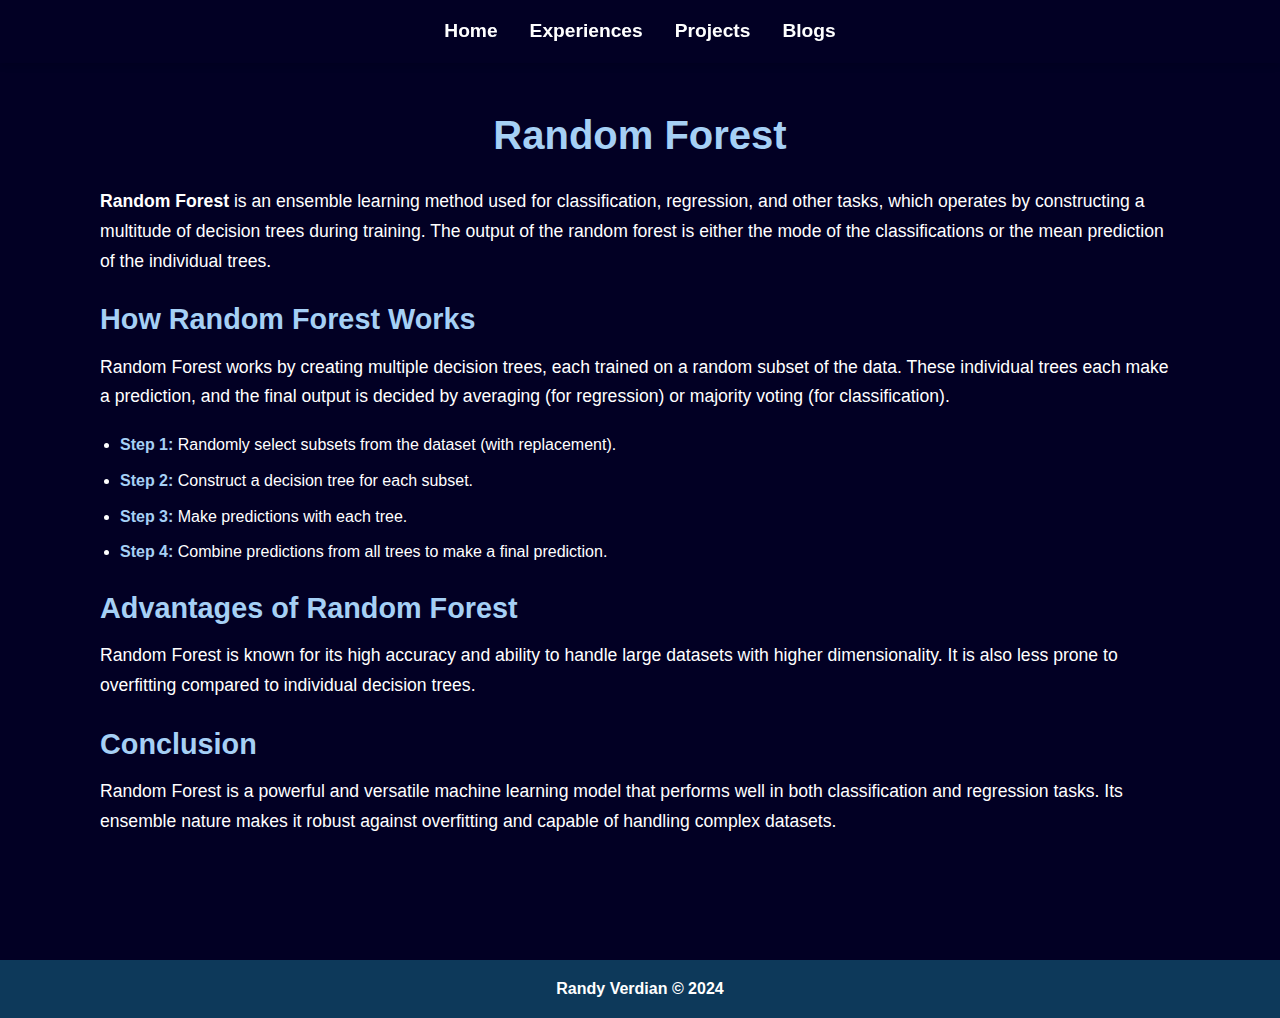
<file: src/blog/random-forest.html>
<!DOCTYPE html>
<html lang="en">
<head>
    <meta charset="UTF-8">
    <meta name="viewport" content="width=device-width, initial-scale=1.0">
    <title>Randy Verdian | Blogs</title>
    <link rel="stylesheet" href="style.css">
    <link rel="icon" href="../../public/logo.png" type="image/x-icon"> 
</head>
<body>
    <!-- Navbar -->
    <nav class="navbar">
        <ul>
            <li><a href="../index.html">Home</a></li>
            <li><a href="../index.html#experience">Experiences</a></li>
            <li><a href="../index.html#projects">Projects</a></li>
            <li><a href="../index.html#blogs">Blogs</a></li>
        </ul>
    </nav>
    
    <!-- Blog Section -->
    <section id="blogs" class="blog-section">
            <article class="blog-post">
                <h1>Random Forest</h1>
                <p>
                    <strong>Random Forest</strong> is an ensemble learning method used for classification, regression, and other tasks, which operates by constructing a multitude of decision trees during training. The output of the random forest is either the mode of the classifications or the mean prediction of the individual trees.
                </p>
                <h2>How Random Forest Works</h2>
                <p>
                    Random Forest works by creating multiple decision trees, each trained on a random subset of the data. These individual trees each make a prediction, and the final output is decided by averaging (for regression) or majority voting (for classification).
                </p>
                <ul>
                    <li><strong>Step 1:</strong> Randomly select subsets from the dataset (with replacement).</li>
                    <li><strong>Step 2:</strong> Construct a decision tree for each subset.</li>
                    <li><strong>Step 3:</strong> Make predictions with each tree.</li>
                    <li><strong>Step 4:</strong> Combine predictions from all trees to make a final prediction.</li>
                </ul>
                <h2>Advantages of Random Forest</h2>
                <p>
                    Random Forest is known for its high accuracy and ability to handle large datasets with higher dimensionality. It is also less prone to overfitting compared to individual decision trees.
                </p>
                <h2>Conclusion</h2>
                <p>
                    Random Forest is a powerful and versatile machine learning model that performs well in both classification and regression tasks. Its ensemble nature makes it robust against overfitting and capable of handling complex datasets.
                </p>
            </article>
    </section>
    
    <!-- Footer -->
    <footer class="footer">
        <p>Randy Verdian &copy; 2024</p>
    </footer>
</body>
</html>
</file>
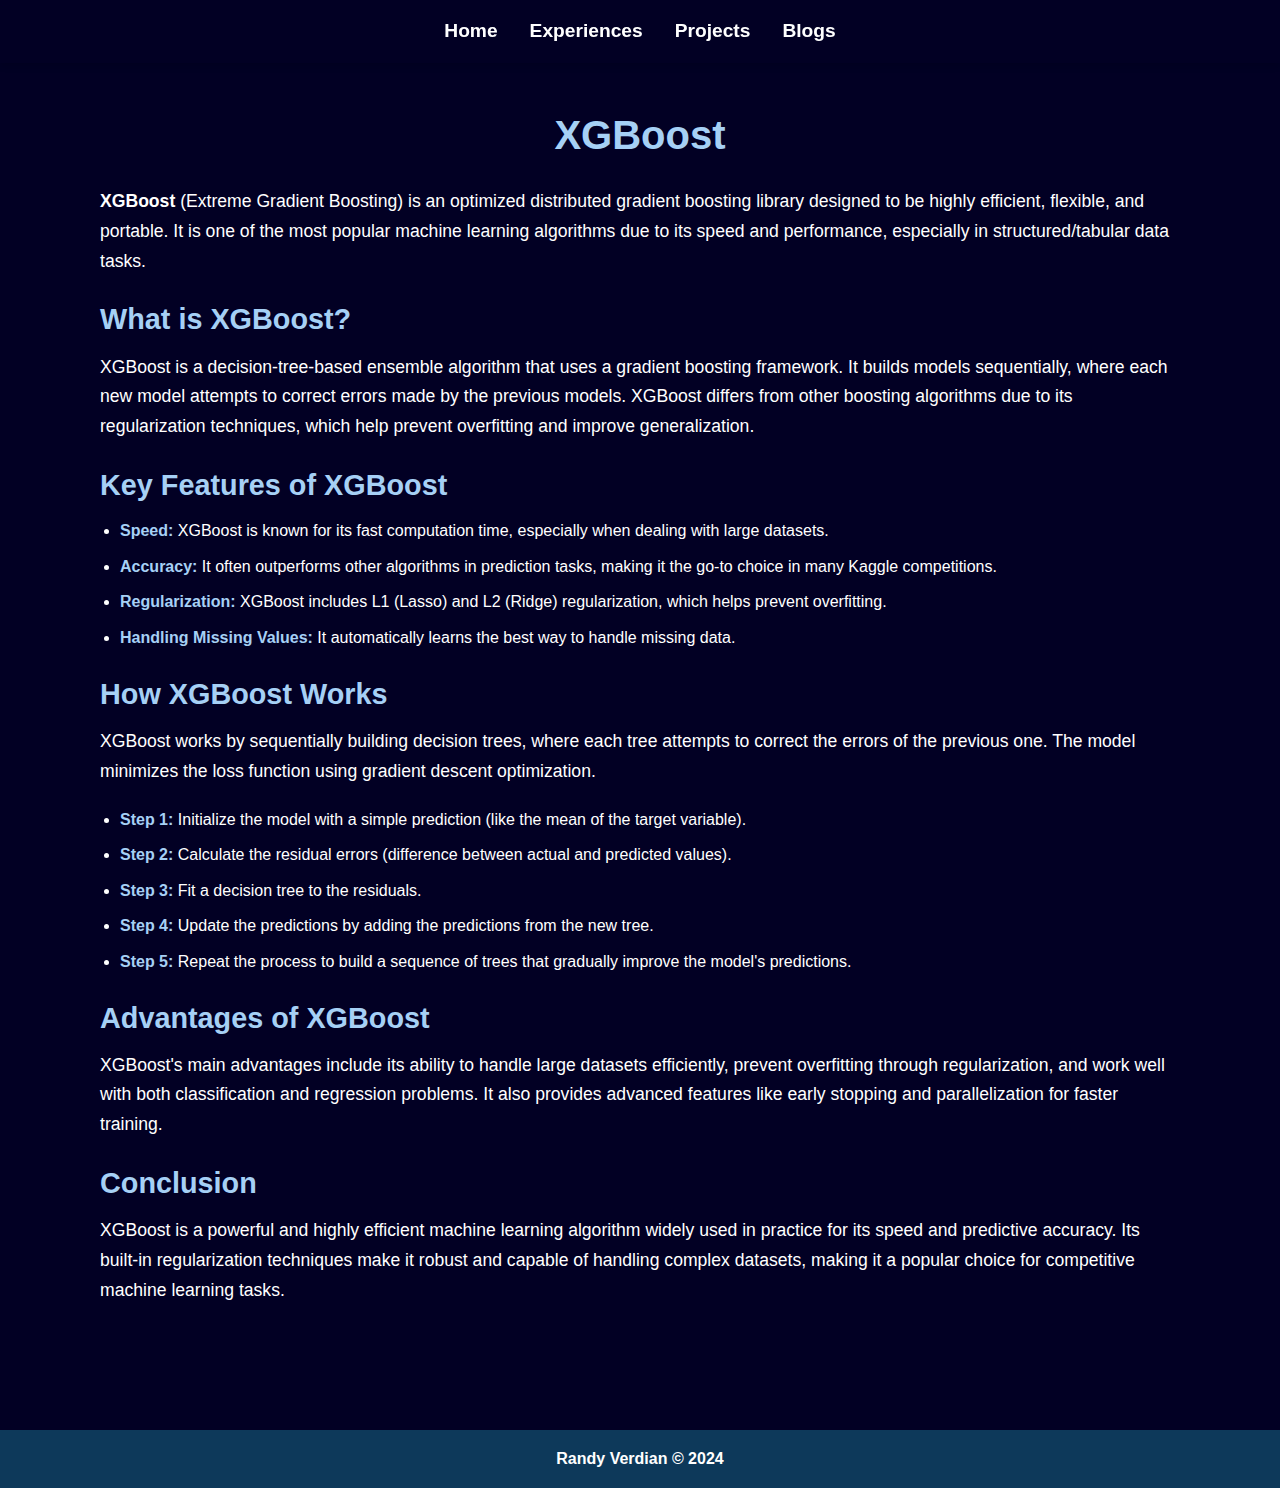
<file: src/blog/xg-boost.html>
<!DOCTYPE html>
<html lang="en">
<head>
    <meta charset="UTF-8">
    <meta name="viewport" content="width=device-width, initial-scale=1.0">
    <title>Randy Verdian | Blogs</title>
    <link rel="stylesheet" href="style.css">
    <link rel="icon" href="../../public/logo.png" type="image/x-icon"> 
</head>
<body>
    <!-- Navbar -->
    <nav class="navbar">
        <ul>
            <li><a href="../index.html">Home</a></li>
            <li><a href="../index.html#experience">Experiences</a></li>
            <li><a href="../index.html#projects">Projects</a></li>
            <li><a href="../index.html#blogs">Blogs</a></li>
        </ul>
    </nav>
    
    <!-- Blog Section -->
    <section id="blogs" class="blog-section">
        <article class="blog-post">
            <h1>XGBoost</h1>
            <p>
                <strong>XGBoost</strong> (Extreme Gradient Boosting) is an optimized distributed gradient boosting library designed to be highly efficient, flexible, and portable. It is one of the most popular machine learning algorithms due to its speed and performance, especially in structured/tabular data tasks.
            </p>

            <h2>What is XGBoost?</h2>
            <p>
                XGBoost is a decision-tree-based ensemble algorithm that uses a gradient boosting framework. It builds models sequentially, where each new model attempts to correct errors made by the previous models. XGBoost differs from other boosting algorithms due to its regularization techniques, which help prevent overfitting and improve generalization.
            </p>

            <h2>Key Features of XGBoost</h2>
            <ul>
                <li><strong>Speed:</strong> XGBoost is known for its fast computation time, especially when dealing with large datasets.</li>
                <li><strong>Accuracy:</strong> It often outperforms other algorithms in prediction tasks, making it the go-to choice in many Kaggle competitions.</li>
                <li><strong>Regularization:</strong> XGBoost includes L1 (Lasso) and L2 (Ridge) regularization, which helps prevent overfitting.</li>
                <li><strong>Handling Missing Values:</strong> It automatically learns the best way to handle missing data.</li>
            </ul>

            <h2>How XGBoost Works</h2>
            <p>
                XGBoost works by sequentially building decision trees, where each tree attempts to correct the errors of the previous one. The model minimizes the loss function using gradient descent optimization.
            </p>
            <ul>
                <li><strong>Step 1:</strong> Initialize the model with a simple prediction (like the mean of the target variable).</li>
                <li><strong>Step 2:</strong> Calculate the residual errors (difference between actual and predicted values).</li>
                <li><strong>Step 3:</strong> Fit a decision tree to the residuals.</li>
                <li><strong>Step 4:</strong> Update the predictions by adding the predictions from the new tree.</li>
                <li><strong>Step 5:</strong> Repeat the process to build a sequence of trees that gradually improve the model's predictions.</li>
            </ul>

            <h2>Advantages of XGBoost</h2>
            <p>
                XGBoost's main advantages include its ability to handle large datasets efficiently, prevent overfitting through regularization, and work well with both classification and regression problems. It also provides advanced features like early stopping and parallelization for faster training.
            </p>

            <h2>Conclusion</h2>
            <p>
                XGBoost is a powerful and highly efficient machine learning algorithm widely used in practice for its speed and predictive accuracy. Its built-in regularization techniques make it robust and capable of handling complex datasets, making it a popular choice for competitive machine learning tasks.
            </p>
        </article>
    </section>

    <!-- Footer -->
    <footer class="footer">
        <p>Randy Verdian &copy; 2024</p>
    </footer>
</body>
</html>
</file>
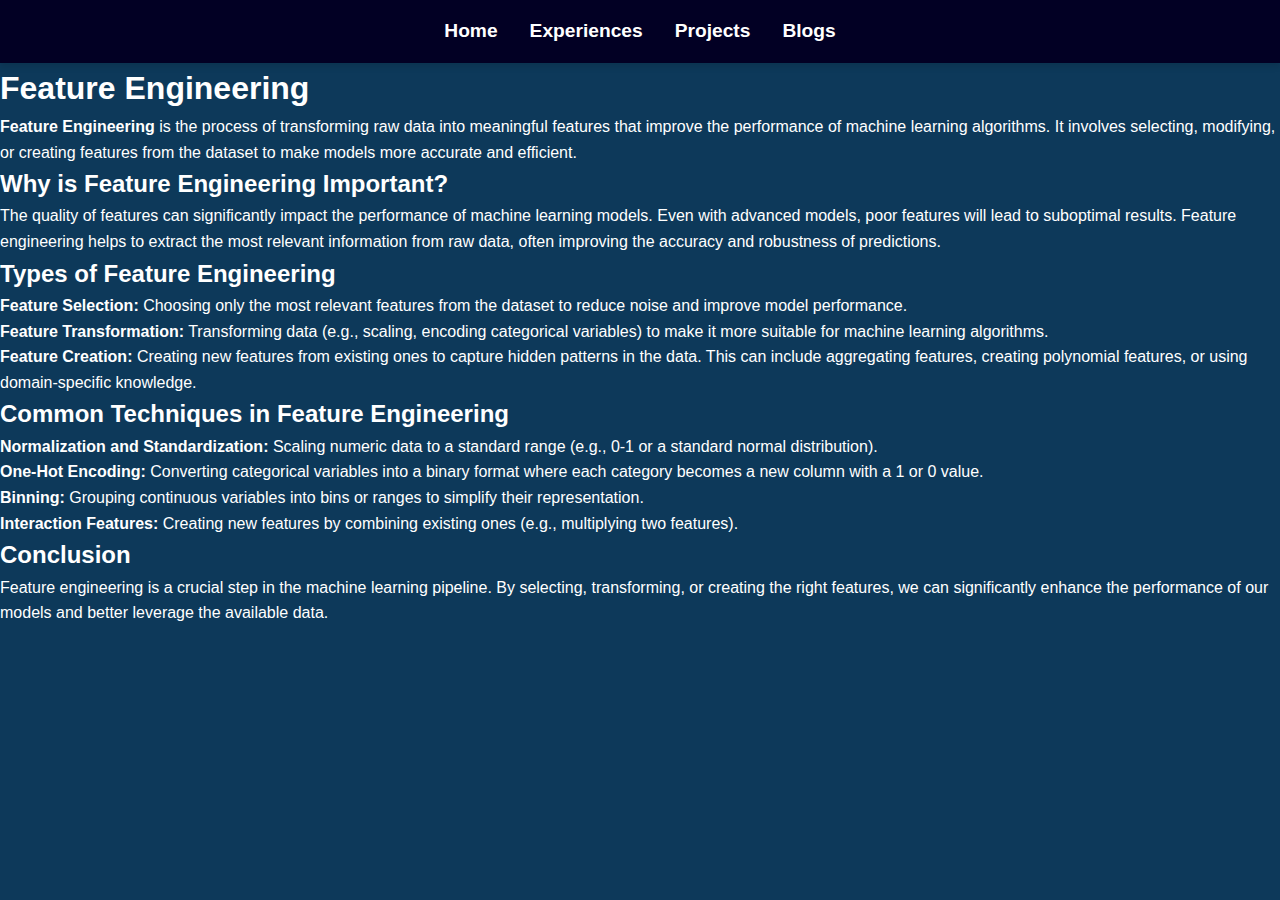
<file: src/project/feature-engineering.html>
<!DOCTYPE html>
<html lang="en">
<head>
    <meta charset="UTF-8">
    <meta name="viewport" content="width=device-width, initial-scale=1.0">
    <title>Randy Verdian | Blogs</title>
    <link rel="stylesheet" href="style.css">
</head>
<body>
    <!-- Navbar -->
    <nav class="navbar">
        <ul>
            <li><a href="../index.html">Home</a></li>
            <li><a href="../index.html#experience">Experiences</a></li>
            <li><a href="../index.html#projects">Projects</a></li>
            <li><a href="../index.html#blogs">Blogs</a></li>
        </ul>
    </nav>
    
    <!-- Blog Section -->
    <section id="blogs" class="blog-section">
        <article class="blog-post">
            <h1>Feature Engineering</h1>
            <p>
                <strong>Feature Engineering</strong> is the process of transforming raw data into meaningful features that improve the performance of machine learning algorithms. It involves selecting, modifying, or creating features from the dataset to make models more accurate and efficient.
            </p>
            <h2>Why is Feature Engineering Important?</h2>
            <p>
                The quality of features can significantly impact the performance of machine learning models. Even with advanced models, poor features will lead to suboptimal results. Feature engineering helps to extract the most relevant information from raw data, often improving the accuracy and robustness of predictions.
            </p>
            <h2>Types of Feature Engineering</h2>
            <ul>
                <li><strong>Feature Selection:</strong> Choosing only the most relevant features from the dataset to reduce noise and improve model performance.</li>
                <li><strong>Feature Transformation:</strong> Transforming data (e.g., scaling, encoding categorical variables) to make it more suitable for machine learning algorithms.</li>
                <li><strong>Feature Creation:</strong> Creating new features from existing ones to capture hidden patterns in the data. This can include aggregating features, creating polynomial features, or using domain-specific knowledge.</li>
            </ul>
            <h2>Common Techniques in Feature Engineering</h2>
            <ul>
                <li><strong>Normalization and Standardization:</strong> Scaling numeric data to a standard range (e.g., 0-1 or a standard normal distribution).</li>
                <li><strong>One-Hot Encoding:</strong> Converting categorical variables into a binary format where each category becomes a new column with a 1 or 0 value.</li>
                <li><strong>Binning:</strong> Grouping continuous variables into bins or ranges to simplify their representation.</li>
                <li><strong>Interaction Features:</strong> Creating new features by combining existing ones (e.g., multiplying two features).</li>
            </ul>
            <h2>Conclusion</h2>
            <p>
                Feature engineering is a crucial step in the machine learning pipeline. By selecting, transforming, or creating the right features, we can significantly enhance the performance of our models and better leverage the available data.
            </p>
        </article>
    </section>
</body>
</html>
</file>
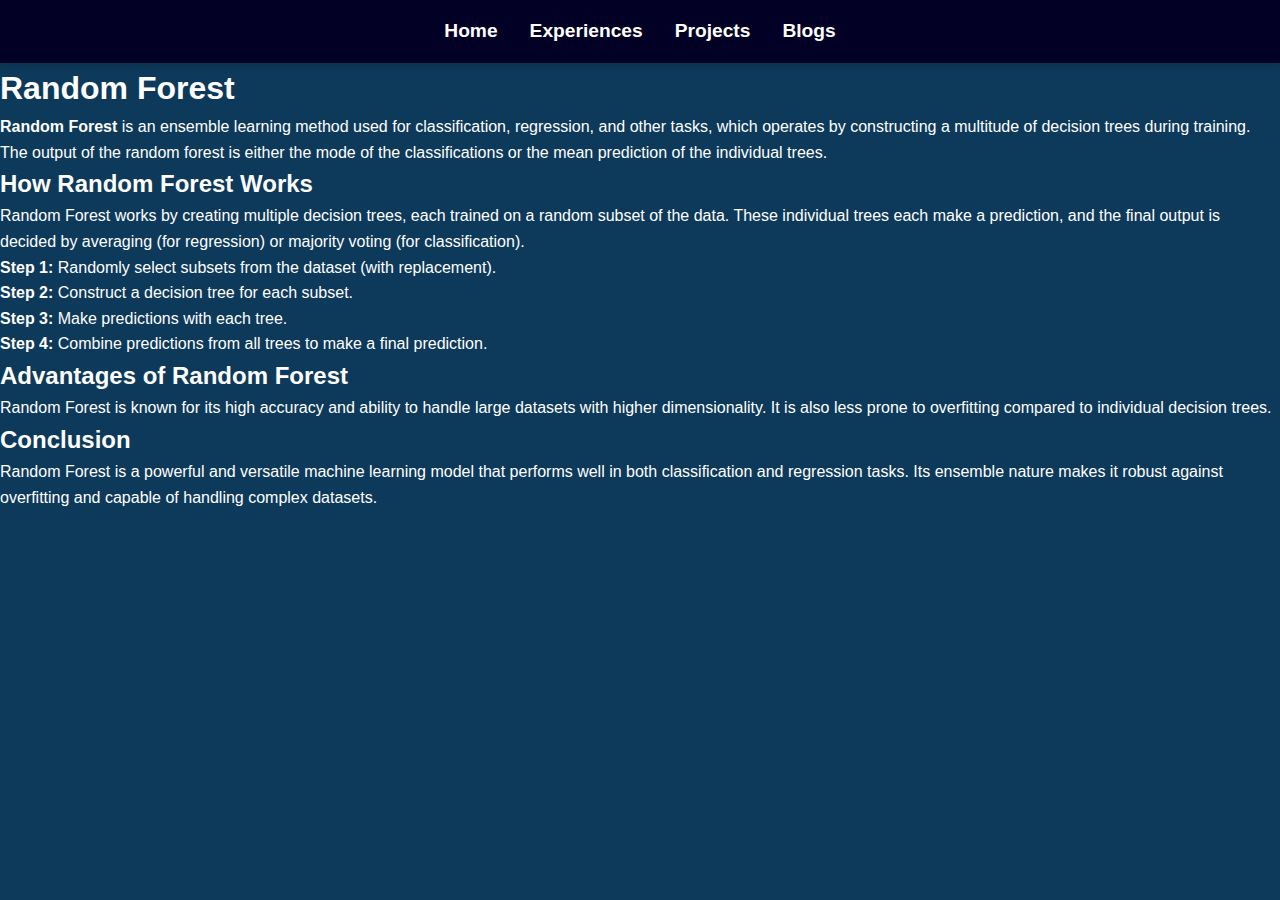
<file: src/project/random-forest.html>
<!DOCTYPE html>
<html lang="en">
<head>
    <meta charset="UTF-8">
    <meta name="viewport" content="width=device-width, initial-scale=1.0">
    <title>Randy Verdian | Blogs</title>
    <link rel="stylesheet" href="style.css">
</head>
<body>
    <!-- Navbar -->
    <nav class="navbar">
        <ul>
            <li><a href="../index.html">Home</a></li>
            <li><a href="../index.html#experience">Experiences</a></li>
            <li><a href="../index.html#projects">Projects</a></li>
            <li><a href="../index.html#blogs">Blogs</a></li>
        </ul>
    </nav>
    
    <!-- Blog Section -->
    <section id="blogs" class="blog-section">
            <article class="blog-post">
                <h1>Random Forest</h1>
                <p>
                    <strong>Random Forest</strong> is an ensemble learning method used for classification, regression, and other tasks, which operates by constructing a multitude of decision trees during training. The output of the random forest is either the mode of the classifications or the mean prediction of the individual trees.
                </p>
                <h2>How Random Forest Works</h2>
                <p>
                    Random Forest works by creating multiple decision trees, each trained on a random subset of the data. These individual trees each make a prediction, and the final output is decided by averaging (for regression) or majority voting (for classification).
                </p>
                <ul>
                    <li><strong>Step 1:</strong> Randomly select subsets from the dataset (with replacement).</li>
                    <li><strong>Step 2:</strong> Construct a decision tree for each subset.</li>
                    <li><strong>Step 3:</strong> Make predictions with each tree.</li>
                    <li><strong>Step 4:</strong> Combine predictions from all trees to make a final prediction.</li>
                </ul>
                <h2>Advantages of Random Forest</h2>
                <p>
                    Random Forest is known for its high accuracy and ability to handle large datasets with higher dimensionality. It is also less prone to overfitting compared to individual decision trees.
                </p>
                <h2>Conclusion</h2>
                <p>
                    Random Forest is a powerful and versatile machine learning model that performs well in both classification and regression tasks. Its ensemble nature makes it robust against overfitting and capable of handling complex datasets.
                </p>
            </article>
    </section>
</body>
</html>
</file>
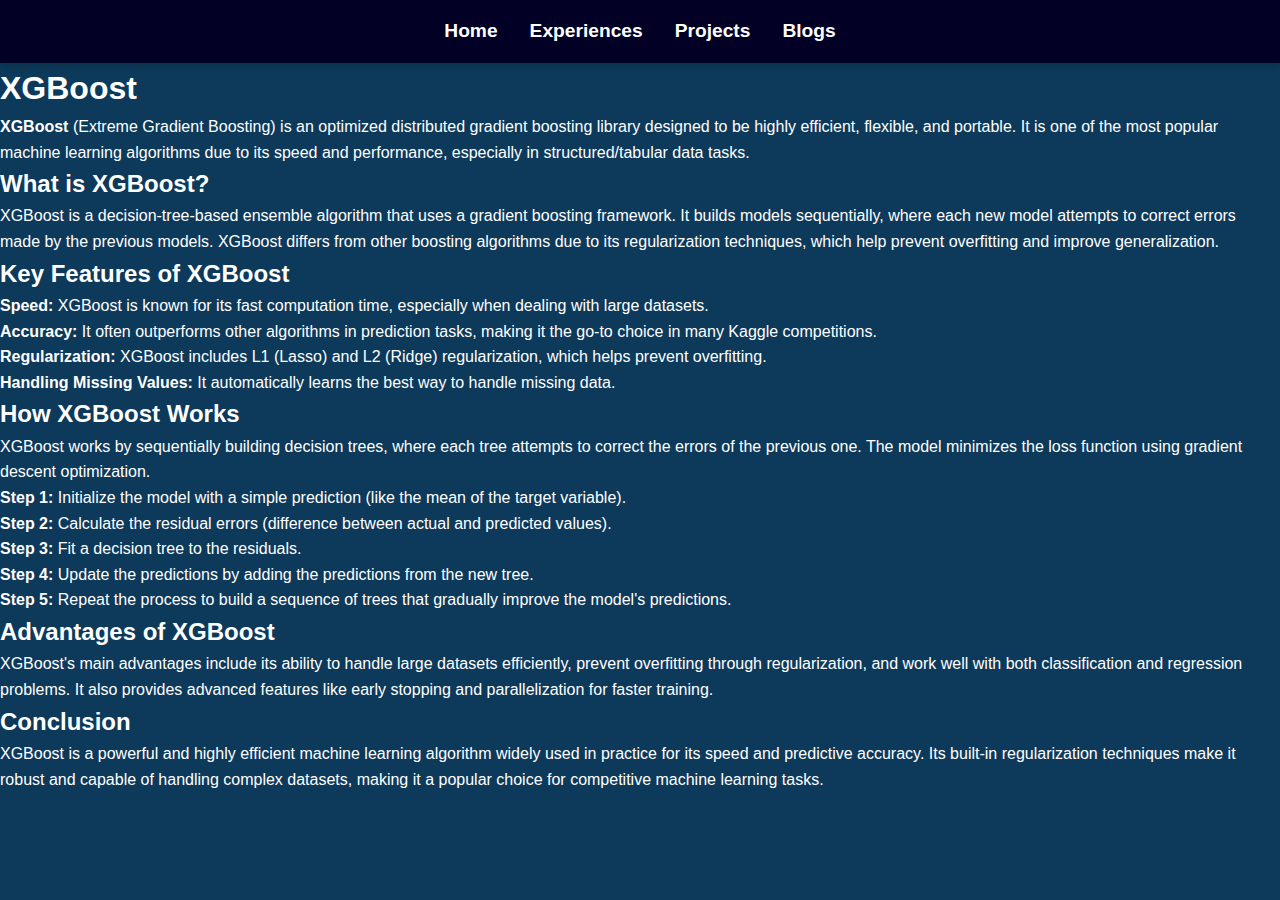
<file: src/project/xg-boost.html>
<!DOCTYPE html>
<html lang="en">
<head>
    <meta charset="UTF-8">
    <meta name="viewport" content="width=device-width, initial-scale=1.0">
    <title>Randy Verdian | Blogs</title>
    <link rel="stylesheet" href="style.css">
</head>
<body>
    <!-- Navbar -->
    <nav class="navbar">
        <ul>
            <li><a href="../index.html">Home</a></li>
            <li><a href="../index.html#experience">Experiences</a></li>
            <li><a href="../index.html#projects">Projects</a></li>
            <li><a href="../index.html#blogs">Blogs</a></li>
        </ul>
    </nav>
    
    <!-- Blog Section -->
    <section id="blogs" class="blog-section">
        <article class="blog-post">
            <h1>XGBoost</h1>
            <p>
                <strong>XGBoost</strong> (Extreme Gradient Boosting) is an optimized distributed gradient boosting library designed to be highly efficient, flexible, and portable. It is one of the most popular machine learning algorithms due to its speed and performance, especially in structured/tabular data tasks.
            </p>

            <h2>What is XGBoost?</h2>
            <p>
                XGBoost is a decision-tree-based ensemble algorithm that uses a gradient boosting framework. It builds models sequentially, where each new model attempts to correct errors made by the previous models. XGBoost differs from other boosting algorithms due to its regularization techniques, which help prevent overfitting and improve generalization.
            </p>

            <h2>Key Features of XGBoost</h2>
            <ul>
                <li><strong>Speed:</strong> XGBoost is known for its fast computation time, especially when dealing with large datasets.</li>
                <li><strong>Accuracy:</strong> It often outperforms other algorithms in prediction tasks, making it the go-to choice in many Kaggle competitions.</li>
                <li><strong>Regularization:</strong> XGBoost includes L1 (Lasso) and L2 (Ridge) regularization, which helps prevent overfitting.</li>
                <li><strong>Handling Missing Values:</strong> It automatically learns the best way to handle missing data.</li>
            </ul>

            <h2>How XGBoost Works</h2>
            <p>
                XGBoost works by sequentially building decision trees, where each tree attempts to correct the errors of the previous one. The model minimizes the loss function using gradient descent optimization.
            </p>
            <ul>
                <li><strong>Step 1:</strong> Initialize the model with a simple prediction (like the mean of the target variable).</li>
                <li><strong>Step 2:</strong> Calculate the residual errors (difference between actual and predicted values).</li>
                <li><strong>Step 3:</strong> Fit a decision tree to the residuals.</li>
                <li><strong>Step 4:</strong> Update the predictions by adding the predictions from the new tree.</li>
                <li><strong>Step 5:</strong> Repeat the process to build a sequence of trees that gradually improve the model's predictions.</li>
            </ul>

            <h2>Advantages of XGBoost</h2>
            <p>
                XGBoost's main advantages include its ability to handle large datasets efficiently, prevent overfitting through regularization, and work well with both classification and regression problems. It also provides advanced features like early stopping and parallelization for faster training.
            </p>

            <h2>Conclusion</h2>
            <p>
                XGBoost is a powerful and highly efficient machine learning algorithm widely used in practice for its speed and predictive accuracy. Its built-in regularization techniques make it robust and capable of handling complex datasets, making it a popular choice for competitive machine learning tasks.
            </p>
        </article>
    </section>
</body>
</html>
</file>
<file: style.css>
* {
    margin: 0;
    padding: 0;
    box-sizing: border-box;
}

body {
    font-family: Arial, sans-serif;
    background: #020024;
    color: #fff;
    line-height: 1.6;
}

/* navbar */
.navbar {
    display: flex;
    justify-content: center;
    padding: 1rem 2rem;
    background-color: #020024;
    position: sticky;
    top: 0;
    z-index: 1000;
    box-shadow: 0 4px 6px rgba(0, 0, 0, 0.1);
}

.navbar ul {
    list-style: none;
    display: flex;
    gap: 2rem;
    margin: 0;
    padding: 0;
}

.navbar a {
    color: #fff;
    text-decoration: none;
    font-weight: bold;
    font-size: 1.2rem;
    transition: color 0.3s ease-in-out;
}

.navbar a:hover {
    color: #a6d0f5; /* Light blue for hover */
}


/* intro section */

.intro-section {
    min-height: 100vh;
    display: flex;
    align-items: center;
    justify-content: center;
    padding: 0 10%;
    background: #020024;
    color: #fff;
    text-align: left;
}

.profile-photo {
    width: 400px;
    height: 400px;
    border-radius: 50%;
    object-fit: cover;
    box-shadow: 0 10px 20px rgba(0, 0, 0, 0.2);
    margin-right: 50px;
}

.intro-section div {
    max-width: 600px;
}

.intro-section h1 {
    font-size: 3rem;
    line-height: 1.2;
    margin-bottom: 1rem;
}

.intro-section h1 span {
    color: #a6d0f5;
}

.intro-section p {
    font-weight: bold;
    font-size: 1.2rem;
    line-height: 1.5;
}

.intro-section p span {
    color: #a6d0f5;
}



.type {
    display:inline-flex;
}
  
.type span {
    word-break: break-all;
    height: 1.2em;
    width:0%;
    overflow: hidden;
    animation:t 2s linear infinite alternate;
}

.type span:before {
    content:" ";
    display:inline-block;
}

@keyframes t{
    90%,100% {width:100%}
}


/* about me section */

.about-me-section {
    min-height: 100vh;
    display: flex;
    align-items: center;
    justify-content: center;
    padding: 0 10%;
    background: #0d395a;
    color: #fff;
    text-align: left;
}

.btn {
    display: inline-block;
    padding: 0.75rem 2rem;
    background-color: #020024;
    color: white;
    text-decoration: none;
    border-radius: 5px;
    transition: background-color 0.3s;
}

.btn:hover {
    background-color: #003d73;
}

.sosmed {
    display: flex;
}

.sosmed a img {
    width: 80px;
    height: 80px;
    margin-right: 10px;
}

.about-me-section img {
    margin-top: 20px;
    width: 400px;
}

.about-me-desc {
    margin-bottom: 40px;
}

.about-me-desc h1 {
    font-size: 2.5rem;
    margin-bottom: 60px;
}

.about-me-desc p {
    font-size: 1.5rem;
    margin-bottom: 10px;
}

.about-me-desc h1 span {
    color: #020024;
}

.about-me-desc p span {
    font-weight: bold;
    color: #020024;
}

.about-me-contact p {
    font-size: 2rem;
    font-weight: bold;
}

.sosmed a img {
    width: 50px;
    height: 50px;
}


/* experience */
.experience-section {
    min-height: 100vh;
    display: flex;
    align-items: center;
    justify-content: center;
    padding: 0 10%;
    background: #020024;
    color: #fff;
    text-align: left;
}

.experience-section h2 {
    text-align: center;
    font-size: 2.5rem;
    margin-bottom: 40px;
    margin-right: 200px;
}

.experience-section h2 span {
    color: #a6d0f5;
}

.timeline {
    position: relative;
    max-width: 800px;
    margin-top: 60px;
    margin-bottom: 60px;
    padding-left: 40px;
}

.timeline:before {
    content: '';
    position: absolute;
    left: 50px;
    top: 40px;
    bottom: 40px;
    width: 4px;
    background: #0d395a;
}

.timeline-item {
    margin: 30px 0;
    position: relative;
}

.timeline-item .timeline-icon {
    position: absolute;
    left: 33px;
    top: 0;
    width: 30px;
    height: 30px;
    background-color: #0d395a;
    border-radius: 50%;
    box-shadow: 0 0 0 4px #121212;
}

.timeline-item .timeline-content {
    padding-left: 80px;
    position: relative;
    top: -10px;
}

.timeline-item h3 {
    font-size: 1.5rem;
    font-weight: bold;
    margin-bottom: 5px;
}

.timeline-item p {
    font-size: 1rem;
    opacity: 0.8;
}





/* projects */
.projects-section {
    min-height: 100vh;
    display: flex;
    flex-direction: column;
    align-items: center;
    justify-content: center;
    padding: 0 10%;
    background: #0d395a;
    color: #fff;
    text-align: left;
}

.projects-section h2 {
    font-size: 2.5rem;
    margin-bottom: 4rem;
    color: #020024;
}

.projects-section h2 span {
    color: #a6d0f5;
}

.projects-list {
    display: grid;
    grid-template-columns: repeat(auto-fit, minmax(300px, 1fr));
    gap: 2rem;
    margin-bottom: 4rem;
}

.project {
    background-color: #020024;
    color: #fff;
    padding: 2rem;
    border-radius: 12px;
    box-shadow: 0 4px 12px rgba(0, 0, 0, 0.1);
    text-align: left;
    transition: transform 0.3s ease, box-shadow 0.3s ease;
    overflow: hidden;
    cursor: pointer;
}

.project:hover {
    transform: scale(1.05); /* Scale effect on hover */
    box-shadow: 0 6px 16px rgba(0, 0, 0, 0.2);
}

.project img {
    max-width: 100%;
    border-radius: 8px;
    margin-bottom: 1rem;
}

.project h1 {
    font-size: 1.5rem;
    margin-bottom: 0.5rem;
    color: #a6d0f5;
}

.project p {
    font-size: 1rem;
    color: #ddd;
    margin-bottom: 1.5rem;
}

.project a button {
    background-color: #a6d0f5;
    border: none;
    padding: 0.75rem 1.5rem;
    border-radius: 8px;
    color: #020024;
    font-size: 1rem;
    font-weight: bold;
    cursor: pointer;
    transition: background-color 0.3s ease;
}

.project a button:hover {
    background-color: #a6d0f5;
}

.btn {
    background-color: #020024;
    color: #fff;
    border-radius: 8px;
    font-size: 1.2rem;
    text-decoration: none;
    transition: background-color 0.3s ease;
}

.btn:hover {
    background-color: #a6d0f5;
    color: #020024;
}





/* Blogs Section */
.blogs-section {
    min-height: 100vh;
    display: flex;
    flex-direction: column;
    align-items: center;
    justify-content: center;
    padding: 0 10%;
    background: #020024;
    color: #fff;
    text-align: left;
}

.blogs-section h2 {
    font-size: 2.5rem;
    margin-bottom: 4rem;
    color: white;
}

.blogs-section h2 span {
    color: #a6d0f5;
}

.blogs-list {
    display: grid;
    grid-template-columns: repeat(auto-fit, minmax(300px, 1fr));
    gap: 2rem;
    margin-bottom: 4rem;
}

.blog {
    background-color: #0d395a;
    color: #fff;
    padding: 2rem;
    border-radius: 12px;
    box-shadow: 0 4px 12px rgba(0, 0, 0, 0.1);
    text-align: left;
    transition: transform 0.3s ease, box-shadow 0.3s ease;
    overflow: hidden;
    cursor: pointer;
}

.blog:hover {
    transform: scale(1.05);
    box-shadow: 0 6px 16px rgba(0, 0, 0, 0.2);
}

.blog h1 {
    font-size: 1.5rem;
    margin-bottom: 0.5rem;
    color: #a6d0f5;
}

.blog .date {
    font-size: 0.9rem;
    margin-bottom: 1rem;
    color: #ddd;
}

.blog .content {
    font-size: 1rem;
    color: #ddd;
    display: -webkit-box;
    -webkit-line-clamp: 3;
    line-clamp: 3;
    -webkit-box-orient: vertical;
    overflow: hidden;
    text-overflow: ellipsis;
    margin-bottom: 1.5rem;
}

.blog a button {
    background-color: #a6d0f5;
    border: none;
    padding: 0.75rem 1.5rem;
    border-radius: 8px;
    color: #020024;
    font-size: 1rem;
    font-weight: bold;
    cursor: pointer;
    transition: background-color 0.3s ease;
}

.blog a button:hover {
    background-color: #a6d0f5;
}

.blogs-section a {
    background-color: #0d395a;
    color: #fff;
    border-radius: 8px;
    font-size: 1.2rem;
    text-decoration: none;
    transition: background-color 0.3s ease;
}

.btn:hover {
    background-color: #a6d0f5;
    color: #020024;
}

/* footer */
.footer {
    background-color: #0d395a;
    color: #fff;
    text-align: center;
    padding: 1rem 0;
    position: relative;
    bottom: 0;
    width: 100%;
    font-size: 1rem;
    font-weight: bold;
    margin-top: 4rem;
}

.footer p {
    margin: 0;
}






@media (max-width: 1080px) {
    /* intro section */
    .intro-section {
        flex-direction: column;
        text-align: center;
        padding: 40px;
    }

    .profile-photo {
        margin: 0 0 20px 0;
        width: 300px;
        height: 300px;
    }

    .intro-section div {
        max-width: 100%;
    }

    .intro-section h1 {
        font-size: 2.5rem;
    }

    .intro-section p {
        font-size: 1.5rem;
    }

    /* about me section */
    .about-me-section {
        display: flex;
        flex-direction: column;
    }

    .about-me-section img {
        margin-top: 20px;
        width: 300px;
    }

    .about-me-desc {
        margin-bottom: 40px;
    }

    .about-me-desc h1 {
        font-size: 2.5rem;
        margin-bottom: 60px;
    }

    .about-me-desc p {
        font-size: 1.2rem;
        margin-bottom: 10px;
    }

    .about-me-desc h1 span {
        color: #020024;
    }

    .about-me-desc p span {
        font-weight: bold;
        color: #020024;
    }

    .about-me-contact p {
        font-size: 1.5rem;
        font-weight: bold;
    }

    .sosmed a img {
        width: 50px;
        height: 50px;
    }

    /* experience section */
    .experience-section {
        min-height: 100vh;
        display: flex;
        align-items: center;
        justify-content: center;
        padding: 0 10%;
        background: #020024;
        color: #fff;
    }
    
    .experience-section h2 {
        text-align: center;
        font-size: 2.5rem;
        margin-bottom: 40px;
    }
    
    .timeline {
        position: relative;
        max-width: 800px;
        margin-top: 20px;
        margin-bottom: 60px;
    }
    
    .timeline:before {
        content: '';
        position: absolute;
        left: 50px;
        top: 40px;
        bottom: 40px;
        width: 4px;
        background: #0d395a;
    }
    
    .timeline-item {
        margin: 30px 0;
        position: relative;
    }
    
    .timeline-item .timeline-icon {
        position: absolute;
        left: 33px;
        top: 0;
        width: 20px;
        height: 20px;
        background-color: #0d395a;
        border-radius: 50%;
        box-shadow: 0 0 0 4px #121212;
    }
    
    .timeline-item .timeline-content {
        padding-left: 80px;
        position: relative;
        top: -10px;
    }
    
    .timeline-item h3 {
        font-size: 1.2rem;
        font-weight: bold;
        margin-bottom: 5px;
    }
    
    .timeline-item p {
        font-size: 1rem;
        opacity: 0.8;
    }

    /* projects */
    .projects-section {
        padding-top: 100px;
        padding-bottom: 100px;
    }

    /* blogs section */
    .blogs-section {
        padding-top: 100px;
        padding-bottom: 100px;
    }
}

@media (max-width: 810px) {
    /* navbar */
    .navbar a {
        font-size: 1rem;
    }


    /* intro section */
    .profile-photo {
        width: 200px;
        height: 200px;
    }

    .intro-section h1 {
        font-size: 2rem;
    }

    .intro-section p {
        font-size: 1rem;
    }

    /* about me section */
    .about-me-section {
        display: flex;
        flex-direction: column;
    }



    .about-me-section img {
        margin-top: 20px;
        width: 250px;
    }

    .about-me-desc {
        margin-bottom: 40px;
    }

    .about-me-desc h1 {
        font-size: 2rem;
        margin-bottom: 60px;
    }

    .about-me-desc p {
        margin-bottom: 10px;
    }

    .about-me-desc h1 span {
        color: #020024;
    }

    .about-me-desc p span {
        font-weight: bold;
        color: #020024;
    }

    .about-me-contact p {
        font-size: 1.5rem;
        font-weight: bold;
    }

    .sosmed a img {
        width: 50px;
        height: 50px;
    }

    /* experience section */
    .experience-section {
        min-height: 100vh;
        display: flex;
        flex-direction: column;
        align-items: center;
        justify-content: center;
        padding: 0 10%;
        background: #020024;
        color: #fff;
    }
    
    .experience-section h2 {
        text-align: center;
        font-size: 2.5rem;
        margin-top: 40px;
        margin-bottom: 40px;
        margin-right: 0px;
    }
    
    .timeline {
        position: relative;
        max-width: 800px;
        margin-top: 20px;
        margin-bottom: 60px;
    }
    
    .timeline:before {
        content: '';
        position: absolute;
        left: 50px;
        top: 40px;
        bottom: 40px;
        width: 4px;
        background: #0d395a;
    }
    
    .timeline-item {
        margin: 30px 0;
        position: relative;
    }
    
    .timeline-item .timeline-icon {
        position: absolute;
        left: 33px;
        top: 0;
        width: 20px;
        height: 20px;
        background-color: #0d395a;
        border-radius: 50%;
        box-shadow: 0 0 0 4px #121212;
    }
    
    .timeline-item .timeline-content {
        padding-left: 80px;
        position: relative;
        top: -10px;
    }
    
    .timeline-item h3 {
        font-size: 1rem;
        font-weight: bold;
        margin-bottom: 5px;
    }
    
    .timeline-item p {
        font-size: 0.8rem;
        opacity: 0.8;
    }

    /* projects */
    .projects-section {
        padding-top: 60px;
        padding-bottom: 60px;
    }

    .project h2 {
        font-size: 1.2rem;
    }

    .project p {
        font-size: 0.8rem;
    }

    /* blogs section */
    .blogs-section {
        padding-top: 60px;
        padding-bottom: 60px;
    }

    .blog h2 {
        font-size: 1.2rem;
    }

    .blog p {
        font-size: 0.8rem;
    }

    .blog a button {
        font-size: 0.8rem;
    }

}

@media (max-width: 480px) {
    /* navbar */
    .navbar a {
        font-size: 1rem;
    }


    /* intro section */
    .profile-photo {
        width: 200px;
        height: 200px;
    }

    .intro-section h1 {
        font-size: 2rem;
    }

    .intro-section p {
        font-size: 1rem;
    }

    /* about me section */
    .about-me-section {
        display: flex;
        flex-direction: column;
    }



    .about-me-section img {
        margin-top: 20px;
        width: 250px;
    }

    .about-me-desc {
        margin-bottom: 40px;
    }

    .about-me-desc h1 {
        font-size: 2rem;
        margin-bottom: 60px;
    }

    .about-me-desc p {
        margin-bottom: 10px;
    }

    .about-me-desc h1 span {
        color: #020024;
    }

    .about-me-desc p span {
        font-weight: bold;
        color: #020024;
    }

    .about-me-contact p {
        font-size: 1.5rem;
        font-weight: bold;
    }

    .sosmed a img {
        width: 50px;
        height: 50px;
    }

    /* experience section */
    .experience-section {
        min-height: 100vh;
        display: flex;
        flex-direction: column;
        align-items: center;
        justify-content: center;
        padding: 0 10%;
        background: #020024;
        color: #fff;
    }
    
    .experience-section h2 {
        text-align: center;
        font-size: 2.5rem;
        margin-top: 40px;
        margin-bottom: 40px;
        margin-right: 0px;
    }
    
    .timeline {
        position: relative;
        max-width: 800px;
        margin-top: 20px;
        margin-bottom: 60px;
    }
    
    .timeline:before {
        content: '';
        position: absolute;
        left: 50px;
        top: 40px;
        bottom: 40px;
        width: 4px;
        background: #0d395a;
    }
    
    .timeline-item {
        margin: 30px 0;
        position: relative;
    }
    
    .timeline-item .timeline-icon {
        position: absolute;
        left: 33px;
        top: 0;
        width: 20px;
        height: 20px;
        background-color: #0d395a;
        border-radius: 50%;
        box-shadow: 0 0 0 4px #121212;
    }
    
    .timeline-item .timeline-content {
        padding-left: 80px;
        position: relative;
        top: -10px;
    }
    
    .timeline-item h3 {
        font-size: 1rem;
        font-weight: bold;
        margin-bottom: 5px;
    }
    
    .timeline-item p {
        font-size: 0.8rem;
        opacity: 0.8;
    }

    /* projects */
    
    .projects-section {
        padding-top: 40px;
        padding-bottom: 40px;
    }

    .project h2 {
        font-size: 1.2rem;
    }

    .project p {
        font-size: 0.8rem;
    }

    .project a button {
        font-size: 0.8rem;
    }

    /* blogs section */

    .blogs-section {
        padding-top: 40px;
        padding-bottom: 40px;
    }

    .blog h2 {
        font-size: 1.2rem;
    }

    .blog p {
        font-size: 0.8rem;
    }

    .blog a button {
        font-size: 0.8rem;
    }

    .footer p {
        font-size: 0.8rem;
    }
    

}
</file>
<file: src/style.css>
* {
    margin: 0;
    padding: 0;
    box-sizing: border-box;
}

body {
    font-family: Arial, sans-serif;
    background: #020024;
    color: #fff;
    line-height: 1.6;
}

/* navbar */
.navbar {
    display: flex;
    justify-content: center;
    padding: 1rem 2rem;
    background-color: #020024;
    position: sticky;
    top: 0;
    z-index: 1000;
    box-shadow: 0 4px 6px rgba(0, 0, 0, 0.1);
}

.navbar ul {
    list-style: none;
    display: flex;
    gap: 2rem;
    margin: 0;
    padding: 0;
}

.navbar a {
    color: #fff;
    text-decoration: none;
    font-weight: bold;
    font-size: 1.2rem;
    transition: color 0.3s ease-in-out;
}

.navbar a:hover {
    color: #a6d0f5; /* Light blue for hover */
}


/* intro section */

.intro-section {
    min-height: 100vh;
    display: flex;
    align-items: center;
    justify-content: center;
    padding: 0 10%;
    background: #020024;
    color: #fff;
    text-align: left;
}

.profile-photo {
    width: 400px;
    height: 400px;
    border-radius: 50%;
    object-fit: cover;
    box-shadow: 0 10px 20px rgba(0, 0, 0, 0.2);
    margin-right: 50px;
}

.intro-section div {
    max-width: 600px;
}

.intro-section h1 {
    font-size: 3rem;
    line-height: 1.2;
    margin-bottom: 1rem;
}

.intro-section h1 span {
    color: #a6d0f5;
}

.intro-section p {
    font-weight: bold;
    font-size: 1.2rem;
    line-height: 1.5;
}

.intro-section p span {
    color: #a6d0f5;
}



.type {
    display:inline-flex;
}
  
.type span {
    word-break: break-all;
    height: 1.2em;
    width:0%;
    overflow: hidden;
    animation:t 2s linear infinite alternate;
}

.type span:before {
    content:" ";
    display:inline-block;
}

@keyframes t{
    90%,100% {width:100%}
}


/* about me section */

.about-me-section {
    min-height: 100vh;
    display: flex;
    align-items: center;
    justify-content: center;
    padding: 0 10%;
    background: #0d395a;
    color: #fff;
    text-align: left;
}

.btn {
    display: inline-block;
    padding: 0.75rem 2rem;
    background-color: #020024;
    color: white;
    text-decoration: none;
    border-radius: 5px;
    transition: background-color 0.3s;
}

.btn:hover {
    background-color: #003d73;
}

.sosmed {
    display: flex;
}

.sosmed a img {
    width: 80px;
    height: 80px;
    margin-right: 10px;
}

.about-me-section img {
    margin-top: 20px;
    width: 400px;
}

.about-me-desc {
    margin-bottom: 40px;
}

.about-me-desc h1 {
    font-size: 2.5rem;
    margin-bottom: 60px;
}

.about-me-desc p {
    font-size: 1.5rem;
    margin-bottom: 10px;
}

.about-me-desc h1 span {
    color: #020024;
}

.about-me-desc p span {
    font-weight: bold;
    color: #020024;
}

.about-me-contact p {
    font-size: 2rem;
    font-weight: bold;
}

.sosmed a img {
    width: 50px;
    height: 50px;
}


/* experience */
.experience-section {
    min-height: 100vh;
    display: flex;
    align-items: center;
    justify-content: center;
    padding: 0 10%;
    background: #020024;
    color: #fff;
    text-align: left;
}

.experience-section h2 {
    text-align: center;
    font-size: 2.5rem;
    margin-bottom: 40px;
    margin-right: 200px;
}

.experience-section h2 span {
    color: #a6d0f5;
}

.timeline {
    position: relative;
    max-width: 800px;
    margin-top: 60px;
    margin-bottom: 60px;
    padding-left: 40px;
}

.timeline:before {
    content: '';
    position: absolute;
    left: 50px;
    top: 40px;
    bottom: 40px;
    width: 4px;
    background: #0d395a;
}

.timeline-item {
    margin: 30px 0;
    position: relative;
}

.timeline-item .timeline-icon {
    position: absolute;
    left: 33px;
    top: 0;
    width: 30px;
    height: 30px;
    background-color: #0d395a;
    border-radius: 50%;
    box-shadow: 0 0 0 4px #121212;
}

.timeline-item .timeline-content {
    padding-left: 80px;
    position: relative;
    top: -10px;
}

.timeline-item h3 {
    font-size: 1.5rem;
    font-weight: bold;
    margin-bottom: 5px;
}

.timeline-item p {
    font-size: 1rem;
    opacity: 0.8;
}





/* projects */
.projects-section {
    min-height: 100vh;
    display: flex;
    flex-direction: column;
    align-items: center;
    justify-content: center;
    padding: 0 10%;
    background: #0d395a;
    color: #fff;
    text-align: left;
}

.projects-section h2 {
    font-size: 2.5rem;
    margin-bottom: 4rem;
    color: #020024;
}

.projects-section h2 span {
    color: #a6d0f5;
}

.projects-list {
    display: grid;
    grid-template-columns: repeat(auto-fit, minmax(300px, 1fr));
    gap: 2rem;
    margin-bottom: 4rem;
}

.project {
    background-color: #020024;
    color: #fff;
    padding: 2rem;
    border-radius: 12px;
    box-shadow: 0 4px 12px rgba(0, 0, 0, 0.1);
    text-align: left;
    transition: transform 0.3s ease, box-shadow 0.3s ease;
    overflow: hidden;
    cursor: pointer;
}

.project:hover {
    transform: scale(1.05); /* Scale effect on hover */
    box-shadow: 0 6px 16px rgba(0, 0, 0, 0.2);
}

.project img {
    max-width: 100%;
    border-radius: 8px;
    margin-bottom: 1rem;
}

.project h1 {
    font-size: 1.5rem;
    margin-bottom: 0.5rem;
    color: #a6d0f5;
}

.project p {
    font-size: 1rem;
    color: #ddd;
    margin-bottom: 1.5rem;
}

.project a button {
    background-color: #a6d0f5;
    border: none;
    padding: 0.75rem 1.5rem;
    border-radius: 8px;
    color: #020024;
    font-size: 1rem;
    font-weight: bold;
    cursor: pointer;
    transition: background-color 0.3s ease;
}

.project a button:hover {
    background-color: #a6d0f5;
}

.btn {
    background-color: #020024;
    color: #fff;
    border-radius: 8px;
    font-size: 1.2rem;
    text-decoration: none;
    transition: background-color 0.3s ease;
}

.btn:hover {
    background-color: #a6d0f5;
    color: #020024;
}





/* Blogs Section */
.blogs-section {
    min-height: 100vh;
    display: flex;
    flex-direction: column;
    align-items: center;
    justify-content: center;
    padding: 0 10%;
    background: #020024;
    color: #fff;
    text-align: left;
}

.blogs-section h2 {
    font-size: 2.5rem;
    margin-bottom: 4rem;
    color: white;
}

.blogs-section h2 span {
    color: #a6d0f5;
}

.blogs-list {
    display: grid;
    grid-template-columns: repeat(auto-fit, minmax(300px, 1fr));
    gap: 2rem;
    margin-bottom: 4rem;
}

.blog {
    background-color: #0d395a;
    color: #fff;
    padding: 2rem;
    border-radius: 12px;
    box-shadow: 0 4px 12px rgba(0, 0, 0, 0.1);
    text-align: left;
    transition: transform 0.3s ease, box-shadow 0.3s ease;
    overflow: hidden;
    cursor: pointer;
}

.blog:hover {
    transform: scale(1.05);
    box-shadow: 0 6px 16px rgba(0, 0, 0, 0.2);
}

.blog h1 {
    font-size: 1.5rem;
    margin-bottom: 0.5rem;
    color: #a6d0f5;
}

.blog .date {
    font-size: 0.9rem;
    margin-bottom: 1rem;
    color: #ddd;
}

.blog .content {
    font-size: 1rem;
    color: #ddd;
    display: -webkit-box;
    -webkit-line-clamp: 3;
    line-clamp: 3;
    -webkit-box-orient: vertical;
    overflow: hidden;
    text-overflow: ellipsis;
    margin-bottom: 1.5rem;
}

.blog a button {
    background-color: #a6d0f5;
    border: none;
    padding: 0.75rem 1.5rem;
    border-radius: 8px;
    color: #020024;
    font-size: 1rem;
    font-weight: bold;
    cursor: pointer;
    transition: background-color 0.3s ease;
}

.blog a button:hover {
    background-color: #a6d0f5;
}

.blogs-section a {
    background-color: #0d395a;
    color: #fff;
    border-radius: 8px;
    font-size: 1.2rem;
    text-decoration: none;
    transition: background-color 0.3s ease;
}

.btn:hover {
    background-color: #a6d0f5;
    color: #020024;
}

/* footer */
.footer {
    background-color: #0d395a;
    color: #fff;
    text-align: center;
    padding: 1rem 0;
    position: relative;
    bottom: 0;
    width: 100%;
    font-size: 1rem;
    font-weight: bold;
    margin-top: 4rem;
}

.footer p {
    margin: 0;
}






@media (max-width: 1080px) {
    /* intro section */
    .intro-section {
        flex-direction: column;
        text-align: center;
        padding: 40px;
    }

    .profile-photo {
        margin: 0 0 20px 0;
        width: 300px;
        height: 300px;
    }

    .intro-section div {
        max-width: 100%;
    }

    .intro-section h1 {
        font-size: 2.5rem;
    }

    .intro-section p {
        font-size: 1.5rem;
    }

    /* about me section */
    .about-me-section {
        display: flex;
        flex-direction: column;
    }

    .about-me-section img {
        margin-top: 20px;
        width: 300px;
    }

    .about-me-desc {
        margin-bottom: 40px;
    }

    .about-me-desc h1 {
        font-size: 2.5rem;
        margin-bottom: 60px;
    }

    .about-me-desc p {
        font-size: 1.2rem;
        margin-bottom: 10px;
    }

    .about-me-desc h1 span {
        color: #020024;
    }

    .about-me-desc p span {
        font-weight: bold;
        color: #020024;
    }

    .about-me-contact p {
        font-size: 1.5rem;
        font-weight: bold;
    }

    .sosmed a img {
        width: 50px;
        height: 50px;
    }

    /* experience section */
    .experience-section {
        min-height: 100vh;
        display: flex;
        align-items: center;
        justify-content: center;
        padding: 0 10%;
        background: #020024;
        color: #fff;
    }
    
    .experience-section h2 {
        text-align: center;
        font-size: 2.5rem;
        margin-bottom: 40px;
    }
    
    .timeline {
        position: relative;
        max-width: 800px;
        margin-top: 20px;
        margin-bottom: 60px;
    }
    
    .timeline:before {
        content: '';
        position: absolute;
        left: 50px;
        top: 40px;
        bottom: 40px;
        width: 4px;
        background: #0d395a;
    }
    
    .timeline-item {
        margin: 30px 0;
        position: relative;
    }
    
    .timeline-item .timeline-icon {
        position: absolute;
        left: 33px;
        top: 0;
        width: 20px;
        height: 20px;
        background-color: #0d395a;
        border-radius: 50%;
        box-shadow: 0 0 0 4px #121212;
    }
    
    .timeline-item .timeline-content {
        padding-left: 80px;
        position: relative;
        top: -10px;
    }
    
    .timeline-item h3 {
        font-size: 1.2rem;
        font-weight: bold;
        margin-bottom: 5px;
    }
    
    .timeline-item p {
        font-size: 1rem;
        opacity: 0.8;
    }

    /* projects */
    .projects-section {
        padding-top: 100px;
        padding-bottom: 100px;
    }

    /* blogs section */
    .blogs-section {
        padding-top: 100px;
        padding-bottom: 100px;
    }
}

@media (max-width: 810px) {
    /* navbar */
    .navbar a {
        font-size: 1rem;
    }


    /* intro section */
    .profile-photo {
        width: 200px;
        height: 200px;
    }

    .intro-section h1 {
        font-size: 2rem;
    }

    .intro-section p {
        font-size: 1rem;
    }

    /* about me section */
    .about-me-section {
        display: flex;
        flex-direction: column;
    }



    .about-me-section img {
        margin-top: 20px;
        width: 250px;
    }

    .about-me-desc {
        margin-bottom: 40px;
    }

    .about-me-desc h1 {
        font-size: 2rem;
        margin-bottom: 60px;
    }

    .about-me-desc p {
        margin-bottom: 10px;
    }

    .about-me-desc h1 span {
        color: #020024;
    }

    .about-me-desc p span {
        font-weight: bold;
        color: #020024;
    }

    .about-me-contact p {
        font-size: 1.5rem;
        font-weight: bold;
    }

    .sosmed a img {
        width: 50px;
        height: 50px;
    }

    /* experience section */
    .experience-section {
        min-height: 100vh;
        display: flex;
        flex-direction: column;
        align-items: center;
        justify-content: center;
        padding: 0 10%;
        background: #020024;
        color: #fff;
    }
    
    .experience-section h2 {
        text-align: center;
        font-size: 2.5rem;
        margin-top: 40px;
        margin-bottom: 40px;
        margin-right: 0px;
    }
    
    .timeline {
        position: relative;
        max-width: 800px;
        margin-top: 20px;
        margin-bottom: 60px;
    }
    
    .timeline:before {
        content: '';
        position: absolute;
        left: 50px;
        top: 40px;
        bottom: 40px;
        width: 4px;
        background: #0d395a;
    }
    
    .timeline-item {
        margin: 30px 0;
        position: relative;
    }
    
    .timeline-item .timeline-icon {
        position: absolute;
        left: 33px;
        top: 0;
        width: 20px;
        height: 20px;
        background-color: #0d395a;
        border-radius: 50%;
        box-shadow: 0 0 0 4px #121212;
    }
    
    .timeline-item .timeline-content {
        padding-left: 80px;
        position: relative;
        top: -10px;
    }
    
    .timeline-item h3 {
        font-size: 1rem;
        font-weight: bold;
        margin-bottom: 5px;
    }
    
    .timeline-item p {
        font-size: 0.8rem;
        opacity: 0.8;
    }

    /* projects */
    .projects-section {
        padding-top: 60px;
        padding-bottom: 60px;
    }

    .project h2 {
        font-size: 1.2rem;
    }

    .project p {
        font-size: 0.8rem;
    }

    /* blogs section */
    .blogs-section {
        padding-top: 60px;
        padding-bottom: 60px;
    }

    .blog h2 {
        font-size: 1.2rem;
    }

    .blog p {
        font-size: 0.8rem;
    }

    .blog a button {
        font-size: 0.8rem;
    }

}

@media (max-width: 480px) {
    /* navbar */
    .navbar a {
        font-size: 1rem;
    }


    /* intro section */
    .profile-photo {
        width: 200px;
        height: 200px;
    }

    .intro-section h1 {
        font-size: 2rem;
    }

    .intro-section p {
        font-size: 1rem;
    }

    /* about me section */
    .about-me-section {
        display: flex;
        flex-direction: column;
    }



    .about-me-section img {
        margin-top: 20px;
        width: 250px;
    }

    .about-me-desc {
        margin-bottom: 40px;
    }

    .about-me-desc h1 {
        font-size: 2rem;
        margin-bottom: 60px;
    }

    .about-me-desc p {
        margin-bottom: 10px;
    }

    .about-me-desc h1 span {
        color: #020024;
    }

    .about-me-desc p span {
        font-weight: bold;
        color: #020024;
    }

    .about-me-contact p {
        font-size: 1.5rem;
        font-weight: bold;
    }

    .sosmed a img {
        width: 50px;
        height: 50px;
    }

    /* experience section */
    .experience-section {
        min-height: 100vh;
        display: flex;
        flex-direction: column;
        align-items: center;
        justify-content: center;
        padding: 0 10%;
        background: #020024;
        color: #fff;
    }
    
    .experience-section h2 {
        text-align: center;
        font-size: 2.5rem;
        margin-top: 40px;
        margin-bottom: 40px;
        margin-right: 0px;
    }
    
    .timeline {
        position: relative;
        max-width: 800px;
        margin-top: 20px;
        margin-bottom: 60px;
    }
    
    .timeline:before {
        content: '';
        position: absolute;
        left: 50px;
        top: 40px;
        bottom: 40px;
        width: 4px;
        background: #0d395a;
    }
    
    .timeline-item {
        margin: 30px 0;
        position: relative;
    }
    
    .timeline-item .timeline-icon {
        position: absolute;
        left: 33px;
        top: 0;
        width: 20px;
        height: 20px;
        background-color: #0d395a;
        border-radius: 50%;
        box-shadow: 0 0 0 4px #121212;
    }
    
    .timeline-item .timeline-content {
        padding-left: 80px;
        position: relative;
        top: -10px;
    }
    
    .timeline-item h3 {
        font-size: 1rem;
        font-weight: bold;
        margin-bottom: 5px;
    }
    
    .timeline-item p {
        font-size: 0.8rem;
        opacity: 0.8;
    }

    /* projects */
    
    .projects-section {
        padding-top: 40px;
        padding-bottom: 40px;
    }

    .project h2 {
        font-size: 1.2rem;
    }

    .project p {
        font-size: 0.8rem;
    }

    .project a button {
        font-size: 0.8rem;
    }

    /* blogs section */

    .blogs-section {
        padding-top: 40px;
        padding-bottom: 40px;
    }

    .blog h2 {
        font-size: 1.2rem;
    }

    .blog p {
        font-size: 0.8rem;
    }

    .blog a button {
        font-size: 0.8rem;
    }

    .footer p {
        font-size: 0.8rem;
    }
    

}
</file>
<file: pages/blog/style.css>
* {
    margin: 0;
    padding: 0;
    box-sizing: border-box;
}

body {
    font-family: Arial, sans-serif;
    background: #020024;
    color: #fff;
    line-height: 1.6;
}

/* navbar */
.navbar {
    display: flex;
    justify-content: center;
    padding: 1rem 2rem;
    background-color: #020024;
    position: sticky;
    top: 0;
    z-index: 1000;
    box-shadow: 0 4px 6px rgba(0, 0, 0, 0.1);
}

.navbar ul {
    list-style: none;
    display: flex;
    gap: 2rem;
    margin: 0;
    padding: 0;
}

.navbar a {
    color: #fff;
    text-decoration: none;
    font-weight: bold;
    font-size: 1.2rem;
    transition: color 0.3s ease-in-out;
}

.navbar a:hover {
    color: #a6d0f5;
}

/* Blog Section Styling */
.blog-section {
    padding: 40px 100px;
    background-color: #020024;
}

.blog-post h1 {
    font-size: 2.5rem;
    color: #a6d0f5;
    margin-bottom: 20px;
    text-align: center;
}

.blog-post h2 {
    font-size: 1.8rem;
    color: #a6d0f5;
    margin-bottom: 10px;
}

.blog-post p {
    font-size: 1.1rem;
    line-height: 1.7;
    margin-bottom: 20px;
}

.blog-post ul {
    margin-bottom: 20px;
    padding-left: 20px;
}

.blog-post ul li {
    margin-bottom: 10px;
}

.blog-post ul li strong {
    color: #a6d0f5;
}

/* Blogs Section */
.blogs-section {
    min-height: 100vh;
    display: flex;
    flex-direction: column;
    align-items: center;
    padding: 0 10%;
    background: #020024;
    color: #fff;
    text-align: left;
}

.blogs-section h2 {
    font-size: 2.5rem;
    margin-top: 4rem;
    margin-bottom: 4rem;
    color: white;
}

.blogs-section h2 span {
    color: #a6d0f5;
}

.blogs-list {
    display: grid;
    grid-template-columns: repeat(auto-fit, minmax(300px, 1fr));
    gap: 2rem;
    margin-bottom: 4rem;
}

.blog {
    background-color: #0d395a;
    color: #fff;
    padding: 2rem;
    border-radius: 12px;
    box-shadow: 0 4px 12px rgba(0, 0, 0, 0.1);
    text-align: left;
    transition: transform 0.3s ease, box-shadow 0.3s ease;
    overflow: hidden;
    cursor: pointer;
}

.blog:hover {
    transform: scale(1.05);
    box-shadow: 0 6px 16px rgba(0, 0, 0, 0.2);
}

.blog h1 {
    font-size: 1.5rem;
    margin-bottom: 0.5rem;
    color: #a6d0f5;
}

.blog .date {
    font-size: 0.9rem;
    margin-bottom: 1rem;
    color: #ddd;
}

.blog .content {
    font-size: 1rem;
    color: #ddd;
    display: -webkit-box;
    -webkit-line-clamp: 3;
    line-clamp: 3;
    -webkit-box-orient: vertical;
    overflow: hidden;
    text-overflow: ellipsis;
    margin-bottom: 1.5rem;
}

.blog a button {
    background-color: #a6d0f5;
    border: none;
    padding: 0.75rem 1.5rem;
    border-radius: 8px;
    color: #020024;
    font-size: 1rem;
    font-weight: bold;
    cursor: pointer;
    transition: background-color 0.3s ease;
}

.blog a button:hover {
    background-color: #a6d0f5;
}

.blogs-section a {
    background-color: #0d395a;
    color: #fff;
    border-radius: 8px;
    font-size: 1.2rem;
    text-decoration: none;
    transition: background-color 0.3s ease;
}

.btn:hover {
    background-color: #a6d0f5;
    color: #020024;
}

/* footer */
.footer {
    background-color: #0d395a;
    color: #fff;
    text-align: center;
    padding: 1rem 0;
    position: relative;
    bottom: 0;
    width: 100%;
    font-size: 1rem;
    font-weight: bold;
    margin-top: 4rem;
}

.footer p {
    margin: 0;
}


/* Responsive */

@media (max-width: 1080px) {
    /* navbar */
    .navbar a {
        font-size: 1rem;
    }

    .blog-post h1 {
        font-size: 2rem;
    }

    .blog-post h2 {
        font-size: 1.5rem;
    }

    /* blogs section */
    .blogs-section {
        padding-top: 100px;
        padding-bottom: 100px;
    }
}

@media (max-width: 810px) {
    /* navbar */
    .navbar a {
        font-size: 1rem;
    }

    .blog-post h1 {
        font-size: 2rem;
    }

    .blog-post h2 {
        font-size: 1.2rem;
    }

    .blog-post p {
        font-size: 1rem;
    }

    /* blogs section */
    .blogs-section {
        padding-top: 60px;
        padding-bottom: 60px;
    }

    .blog h2 {
        font-size: 1.2rem;
    }

    .blog p {
        font-size: 0.8rem;
    }

    .blog a button {
        font-size: 0.8rem;
    }
}

@media (max-width: 480px){
    /* navbar */
    .navbar a {
        font-size: 1rem;
    }

    .blog-section {
        padding: 40px 20px;
        background-color: #020024;
    }

    .blog-post h1 {
        font-size: 2rem;
    }

    .blog-post h2 {
        font-size: 1.2rem;
    }

    .blog-post p {
        font-size: 0.8rem;
    }

    .blog-post ul {
        font-size: 0.8rem;
    }

    .blogs-section {
        padding-top: 40px;
        padding-bottom: 40px;
    }

    .blog h2 {
        font-size: 1.2rem;
    }

    .blog p {
        font-size: 0.8rem;
    }

    .blog a button {
        font-size: 0.8rem;
    }

    .footer p {
        font-size: 0.8rem;
    }
}
</file>
<file: pages/project/style.css>
* {
    margin: 0;
    padding: 0;
    box-sizing: border-box;
}

body {
    font-family: Arial, sans-serif;
    background: #0d395a;
    color: #fff;
    line-height: 1.6;
}

/* navbar */
.navbar {
    display: flex;
    justify-content: center;
    padding: 1rem 2rem;
    background-color: #020024;
    position: sticky;
    top: 0;
    z-index: 1000;
    box-shadow: 0 4px 6px rgba(0, 0, 0, 0.1);
}

.navbar ul {
    list-style: none;
    display: flex;
    gap: 2rem;
    margin: 0;
    padding: 0;
}

.navbar a {
    color: #fff;
    text-decoration: none;
    font-weight: bold;
    font-size: 1.2rem;
    transition: color 0.3s ease-in-out;
}

.navbar a:hover {
    color: #a6d0f5;
}


/* projects */
.projects-section {
    min-height: 100vh;
    display: flex;
    flex-direction: column;
    align-items: center;
    padding: 0 10%;
    background: #0d395a;
    color: #fff;
    text-align: left;
}

.projects-section h2 {
    font-size: 2.5rem;
    margin-top: 4rem;
    margin-bottom: 4rem;
    color: #020024;
}

.projects-section h2 span {
    color: #a6d0f5;
}

.projects-list {
    display: grid;
    grid-template-columns: repeat(auto-fit, minmax(300px, 1fr));
    gap: 2rem;
    margin-bottom: 4rem;
}

.project {
    background-color: #020024;
    color: #fff;
    padding: 2rem;
    border-radius: 12px;
    box-shadow: 0 4px 12px rgba(0, 0, 0, 0.1);
    text-align: left;
    transition: transform 0.3s ease, box-shadow 0.3s ease;
    overflow: hidden;
    cursor: pointer;
}

.project:hover {
    transform: scale(1.05); /* Scale effect on hover */
    box-shadow: 0 6px 16px rgba(0, 0, 0, 0.2);
}

.project img {
    max-width: 100%;
    border-radius: 8px;
    margin-bottom: 1rem;
}

.project h1 {
    font-size: 1.5rem;
    margin-bottom: 0.5rem;
    color: #a6d0f5;
}

.project p {
    font-size: 1rem;
    color: #ddd;
    margin-bottom: 1.5rem;
}

.project a button {
    background-color: #a6d0f5;
    border: none;
    padding: 0.75rem 1.5rem;
    border-radius: 8px;
    color: #020024;
    font-size: 1rem;
    font-weight: bold;
    cursor: pointer;
    transition: background-color 0.3s ease;
}

.project a button:hover {
    background-color: #a6d0f5;
}

.btn {
    background-color: #020024;
    color: #fff;
    border-radius: 8px;
    font-size: 1.2rem;
    text-decoration: none;
    transition: background-color 0.3s ease;
}

.btn:hover {
    background-color: #a6d0f5;
    color: #020024;
}

/* footer */
.footer {
    background-color: #020024;
    color: #fff;
    text-align: center;
    padding: 1rem 0;
    position: relative;
    bottom: 0;
    width: 100%;
    font-size: 1rem;
    font-weight: bold;
    margin-top: 4rem;
}

.footer p {
    margin: 0;
}

@media (max-width: 1080px) {
    /* navbar */
    .navbar a {
        font-size: 1rem;
    }

    .projects-section {
        padding-top: 100px;
        padding-bottom: 100px;
    }
}

@media (max-width: 810px) {
    /* navbar */
    .navbar a {
        font-size: 1rem;
    }

    .projects-section {
        padding-top: 60px;
        padding-bottom: 60px;
    }

    .project h2 {
        font-size: 1.2rem;
    }

    .project p {
        font-size: 0.8rem;
    }
}

@media (max-width: 480px) {
    /* navbar */
    .navbar a {
        font-size: 1rem;
    }

    .projects-section {
        padding-top: 40px;
        padding-bottom: 40px;
    }

    .project h2 {
        font-size: 1.2rem;
    }

    .project p {
        font-size: 0.8rem;
    }

    .project a button {
        font-size: 0.8rem;
    }

    .footer p {
        font-size: 0.8rem;
    }
}
</file>
<file: src/blog/style.css>
* {
    margin: 0;
    padding: 0;
    box-sizing: border-box;
}

body {
    font-family: Arial, sans-serif;
    background: #020024;
    color: #fff;
    line-height: 1.6;
}

/* navbar */
.navbar {
    display: flex;
    justify-content: center;
    padding: 1rem 2rem;
    background-color: #020024;
    position: sticky;
    top: 0;
    z-index: 1000;
    box-shadow: 0 4px 6px rgba(0, 0, 0, 0.1);
}

.navbar ul {
    list-style: none;
    display: flex;
    gap: 2rem;
    margin: 0;
    padding: 0;
}

.navbar a {
    color: #fff;
    text-decoration: none;
    font-weight: bold;
    font-size: 1.2rem;
    transition: color 0.3s ease-in-out;
}

.navbar a:hover {
    color: #a6d0f5;
}

/* Blog Section Styling */
.blog-section {
    padding: 40px 100px;
    background-color: #020024;
}

.blog-post h1 {
    font-size: 2.5rem;
    color: #a6d0f5;
    margin-bottom: 20px;
    text-align: center;
}

.blog-post h2 {
    font-size: 1.8rem;
    color: #a6d0f5;
    margin-bottom: 10px;
}

.blog-post p {
    font-size: 1.1rem;
    line-height: 1.7;
    margin-bottom: 20px;
}

.blog-post ul {
    margin-bottom: 20px;
    padding-left: 20px;
}

.blog-post ul li {
    margin-bottom: 10px;
}

.blog-post ul li strong {
    color: #a6d0f5;
}

/* Blogs Section */
.blogs-section {
    min-height: 100vh;
    display: flex;
    flex-direction: column;
    align-items: center;
    padding: 0 10%;
    background: #020024;
    color: #fff;
    text-align: left;
}

.blogs-section h2 {
    font-size: 2.5rem;
    margin-top: 4rem;
    margin-bottom: 4rem;
    color: white;
}

.blogs-section h2 span {
    color: #a6d0f5;
}

.blogs-list {
    display: grid;
    grid-template-columns: repeat(auto-fit, minmax(300px, 1fr));
    gap: 2rem;
    margin-bottom: 4rem;
}

.blog {
    background-color: #0d395a;
    color: #fff;
    padding: 2rem;
    border-radius: 12px;
    box-shadow: 0 4px 12px rgba(0, 0, 0, 0.1);
    text-align: left;
    transition: transform 0.3s ease, box-shadow 0.3s ease;
    overflow: hidden;
    cursor: pointer;
}

.blog:hover {
    transform: scale(1.05);
    box-shadow: 0 6px 16px rgba(0, 0, 0, 0.2);
}

.blog h1 {
    font-size: 1.5rem;
    margin-bottom: 0.5rem;
    color: #a6d0f5;
}

.blog .date {
    font-size: 0.9rem;
    margin-bottom: 1rem;
    color: #ddd;
}

.blog .content {
    font-size: 1rem;
    color: #ddd;
    display: -webkit-box;
    -webkit-line-clamp: 3;
    line-clamp: 3;
    -webkit-box-orient: vertical;
    overflow: hidden;
    text-overflow: ellipsis;
    margin-bottom: 1.5rem;
}

.blog a button {
    background-color: #a6d0f5;
    border: none;
    padding: 0.75rem 1.5rem;
    border-radius: 8px;
    color: #020024;
    font-size: 1rem;
    font-weight: bold;
    cursor: pointer;
    transition: background-color 0.3s ease;
}

.blog a button:hover {
    background-color: #a6d0f5;
}

.blogs-section a {
    background-color: #0d395a;
    color: #fff;
    border-radius: 8px;
    font-size: 1.2rem;
    text-decoration: none;
    transition: background-color 0.3s ease;
}

.btn:hover {
    background-color: #a6d0f5;
    color: #020024;
}

/* footer */
.footer {
    background-color: #0d395a;
    color: #fff;
    text-align: center;
    padding: 1rem 0;
    position: relative;
    bottom: 0;
    width: 100%;
    font-size: 1rem;
    font-weight: bold;
    margin-top: 4rem;
}

.footer p {
    margin: 0;
}


/* Responsive */

@media (max-width: 1080px) {
    /* navbar */
    .navbar a {
        font-size: 1rem;
    }

    .blog-post h1 {
        font-size: 2rem;
    }

    .blog-post h2 {
        font-size: 1.5rem;
    }

    /* blogs section */
    .blogs-section {
        padding-top: 100px;
        padding-bottom: 100px;
    }
}

@media (max-width: 810px) {
    /* navbar */
    .navbar a {
        font-size: 1rem;
    }

    .blog-post h1 {
        font-size: 2rem;
    }

    .blog-post h2 {
        font-size: 1.2rem;
    }

    .blog-post p {
        font-size: 1rem;
    }

    /* blogs section */
    .blogs-section {
        padding-top: 60px;
        padding-bottom: 60px;
    }

    .blog h2 {
        font-size: 1.2rem;
    }

    .blog p {
        font-size: 0.8rem;
    }

    .blog a button {
        font-size: 0.8rem;
    }
}

@media (max-width: 480px){
    /* navbar */
    .navbar a {
        font-size: 1rem;
    }

    .blog-section {
        padding: 40px 20px;
        background-color: #020024;
    }

    .blog-post h1 {
        font-size: 2rem;
    }

    .blog-post h2 {
        font-size: 1.2rem;
    }

    .blog-post p {
        font-size: 0.8rem;
    }

    .blog-post ul {
        font-size: 0.8rem;
    }

    .blogs-section {
        padding-top: 40px;
        padding-bottom: 40px;
    }

    .blog h2 {
        font-size: 1.2rem;
    }

    .blog p {
        font-size: 0.8rem;
    }

    .blog a button {
        font-size: 0.8rem;
    }

    .footer p {
        font-size: 0.8rem;
    }
}
</file>
<file: src/project/style.css>
* {
    margin: 0;
    padding: 0;
    box-sizing: border-box;
}

body {
    font-family: Arial, sans-serif;
    background: #0d395a;
    color: #fff;
    line-height: 1.6;
}

/* navbar */
.navbar {
    display: flex;
    justify-content: center;
    padding: 1rem 2rem;
    background-color: #020024;
    position: sticky;
    top: 0;
    z-index: 1000;
    box-shadow: 0 4px 6px rgba(0, 0, 0, 0.1);
}

.navbar ul {
    list-style: none;
    display: flex;
    gap: 2rem;
    margin: 0;
    padding: 0;
}

.navbar a {
    color: #fff;
    text-decoration: none;
    font-weight: bold;
    font-size: 1.2rem;
    transition: color 0.3s ease-in-out;
}

.navbar a:hover {
    color: #a6d0f5;
}


/* projects */
.projects-section {
    min-height: 100vh;
    display: flex;
    flex-direction: column;
    align-items: center;
    padding: 0 10%;
    background: #0d395a;
    color: #fff;
    text-align: left;
}

.projects-section h2 {
    font-size: 2.5rem;
    margin-top: 4rem;
    margin-bottom: 4rem;
    color: #020024;
}

.projects-section h2 span {
    color: #a6d0f5;
}

.projects-list {
    display: grid;
    grid-template-columns: repeat(auto-fit, minmax(300px, 1fr));
    gap: 2rem;
    margin-bottom: 4rem;
}

.project {
    background-color: #020024;
    color: #fff;
    padding: 2rem;
    border-radius: 12px;
    box-shadow: 0 4px 12px rgba(0, 0, 0, 0.1);
    text-align: left;
    transition: transform 0.3s ease, box-shadow 0.3s ease;
    overflow: hidden;
    cursor: pointer;
}

.project:hover {
    transform: scale(1.05); /* Scale effect on hover */
    box-shadow: 0 6px 16px rgba(0, 0, 0, 0.2);
}

.project img {
    max-width: 100%;
    border-radius: 8px;
    margin-bottom: 1rem;
}

.project h1 {
    font-size: 1.5rem;
    margin-bottom: 0.5rem;
    color: #a6d0f5;
}

.project p {
    font-size: 1rem;
    color: #ddd;
    margin-bottom: 1.5rem;
}

.project a button {
    background-color: #a6d0f5;
    border: none;
    padding: 0.75rem 1.5rem;
    border-radius: 8px;
    color: #020024;
    font-size: 1rem;
    font-weight: bold;
    cursor: pointer;
    transition: background-color 0.3s ease;
}

.project a button:hover {
    background-color: #a6d0f5;
}

.btn {
    background-color: #020024;
    color: #fff;
    border-radius: 8px;
    font-size: 1.2rem;
    text-decoration: none;
    transition: background-color 0.3s ease;
}

.btn:hover {
    background-color: #a6d0f5;
    color: #020024;
}

/* footer */
.footer {
    background-color: #020024;
    color: #fff;
    text-align: center;
    padding: 1rem 0;
    position: relative;
    bottom: 0;
    width: 100%;
    font-size: 1rem;
    font-weight: bold;
    margin-top: 4rem;
}

.footer p {
    margin: 0;
}

@media (max-width: 1080px) {
    /* navbar */
    .navbar a {
        font-size: 1rem;
    }

    .projects-section {
        padding-top: 100px;
        padding-bottom: 100px;
    }
}

@media (max-width: 810px) {
    /* navbar */
    .navbar a {
        font-size: 1rem;
    }

    .projects-section {
        padding-top: 60px;
        padding-bottom: 60px;
    }

    .project h2 {
        font-size: 1.2rem;
    }

    .project p {
        font-size: 0.8rem;
    }
}

@media (max-width: 480px) {
    /* navbar */
    .navbar a {
        font-size: 1rem;
    }

    .projects-section {
        padding-top: 40px;
        padding-bottom: 40px;
    }

    .project h2 {
        font-size: 1.2rem;
    }

    .project p {
        font-size: 0.8rem;
    }

    .project a button {
        font-size: 0.8rem;
    }

    .footer p {
        font-size: 0.8rem;
    }
}
</file>
